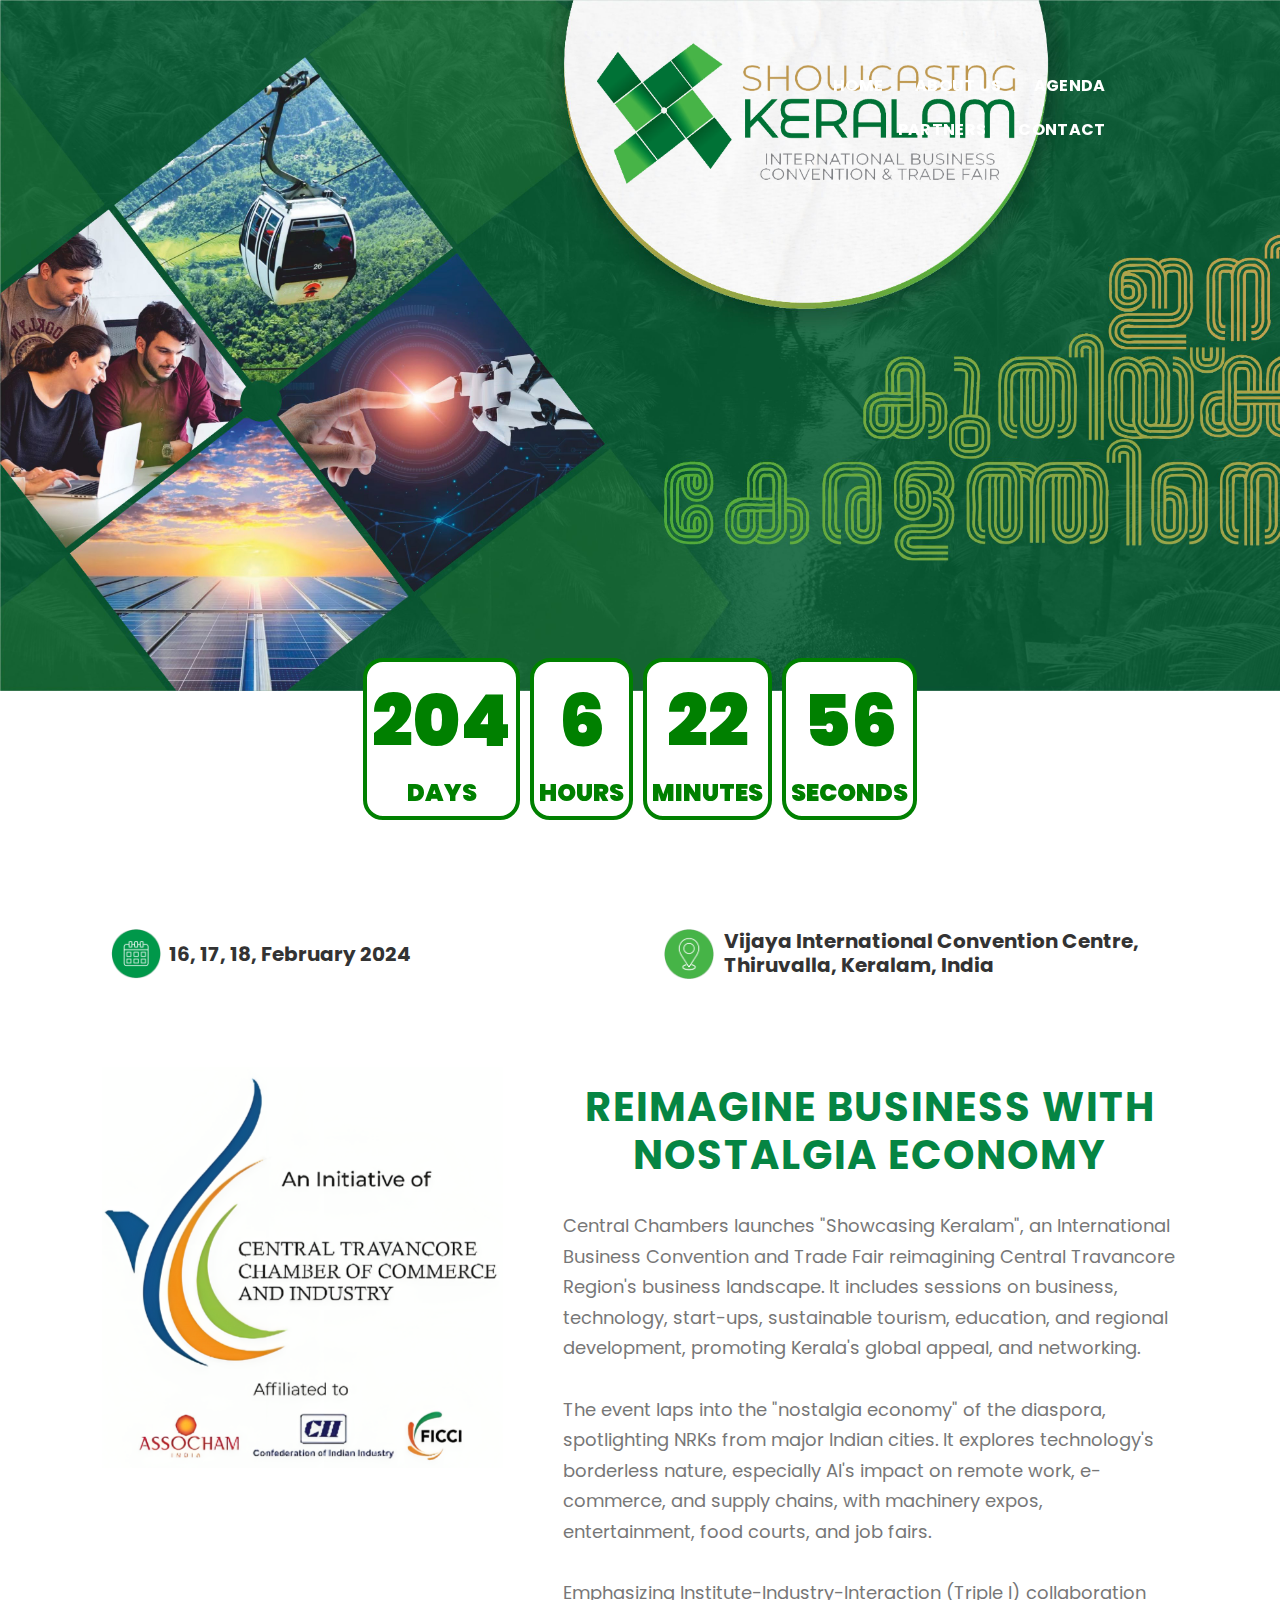
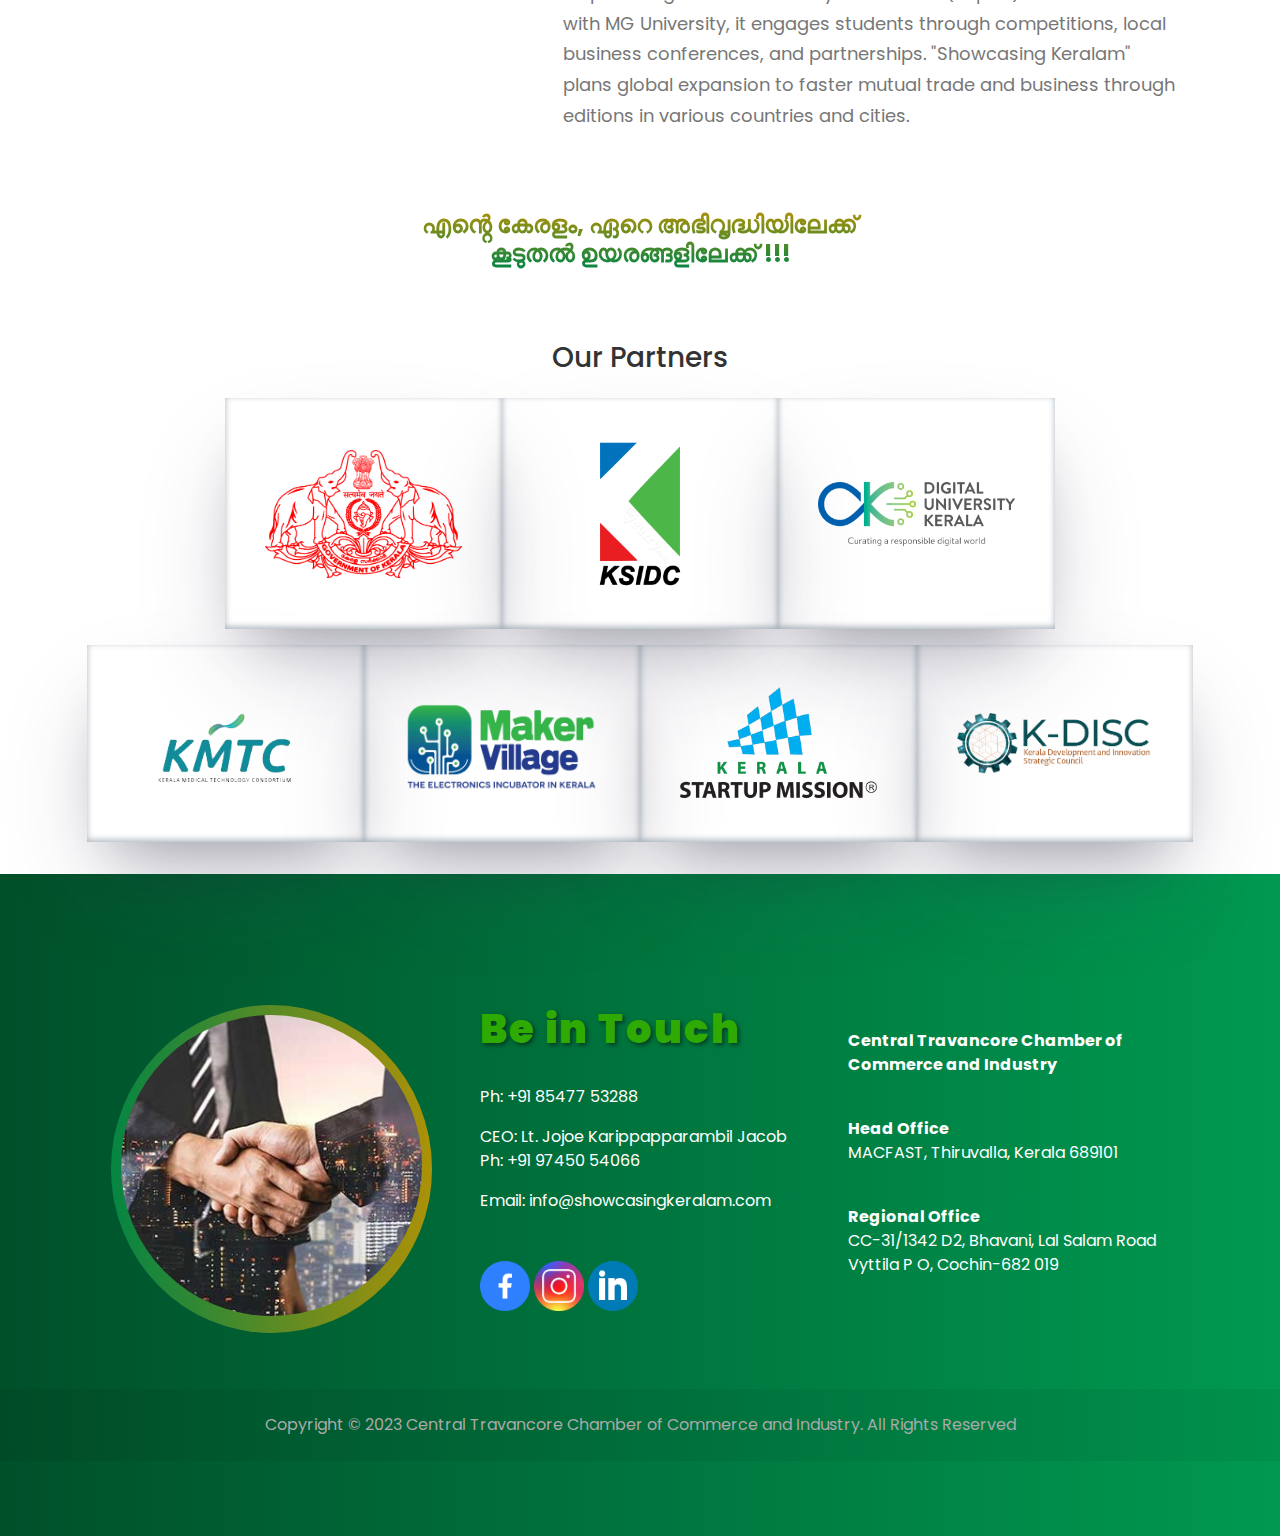
<file: index.html>
<!DOCTYPE html>
<html lang="en">
  <head>
    <title>Showcasing Keralam</title>

    <!-- Required meta tags -->
    <meta charset="utf-8" />
    <meta
      name="viewport"
      content="width=device-width, initial-scale=1, shrink-to-fit=no"
    />

    <link rel="icon" type="image/x-icon" href="images/favicon.png">

    <!-- Bootstrap CSS -->
    <link rel="stylesheet" href="css/bootstrap.min.css" />

    <!-- FontAwesome CSS -->
    <link rel="stylesheet" href="css/font-awesome.min.css" />

    <!-- Swiper CSS -->
    <link rel="stylesheet" href="css/swiper.min.css" />

    <!-- Styles -->
    <link rel="stylesheet" href="style.css" />
    <script src="js/custom.js"></script>

    <link rel="stylesheet" href="https://cdnjs.cloudflare.com/ajax/libs/font-awesome/6.4.2/css/all.min.css">

    <link href='https://fonts.googleapis.com/css?family=Poppins' rel='stylesheet'>
    <style>
      body {
        overflow-x: hidden;
      }
      .container {
        color: #333;
        margin: 0 auto;
        text-align: center;
      }

      h1 {
        font-weight: normal;
        letter-spacing: 0.125rem;
        text-transform: uppercase;
      }

      li {
        display: inline-block;
        font-size: 1.5em;
        list-style-type: none;
        padding: 1em;
        text-transform: uppercase;
      }

      li span {
        display: block;
        font-size: 4.5rem;
      }

      .emoji {
        display: none;
        padding: 1rem;
      }

      .emoji span {
        font-size: 4rem;
        padding: 0 0.5rem;
      }

      /* @media all and (max-width: 768px) {
  h1 {
    font-size: calc(1.5rem * var(--smaller));
  }
  
  li {
    font-size: calc(1.125rem * var(--smaller));
  }
  
  li span {
    font-size: calc(3.375rem * var(--smaller));
  }
} */

html * {
  font-family: 'Poppins', sans-serif;

}
    </style>

<style>
  /* Common styles for both mobile and desktop */
  .swiper-slide {
      background-size: cover;
  }

  /* Mobile Styles */
  @media (max-width: 767px) {
  .swiper-slide {
    background: url('images/banner-mob.jpg') no-repeat;
    background-size: cover;
    height: 100%; /* Set the height to 100% to maintain aspect ratio */
  }
}





  /* Desktop Styles */
  @media (min-width: 768px) {
      .swiper-slide {
          background: url('images/banner.jpg') no-repeat;
          background-size: cover;

      }
  }
/* Default styles for desktop view */
.desktop-menu {
    display: block;
}

.mobile-menu {
    display: none;
}

/* Media query for mobile view */
@media (max-width: 767px) {
    .desktop-menu {
        display: none;
    }

    .mobile-menu {
        display: block;
    }
}

  
</style>
  </head>
  
  <body>
      <header class="site-header">
       
        <div class="header-bar" style="margin-top: 50px;">
          <div class="container-fluid">
              <div class="row align-items-center">
                  <div class="col-10 col-lg-2 order-lg-2">
                      <div class="site-branding">
                          <div class="site-title">
                              <!-- <a href="#"><img src="images/" alt=""></a> -->
                          </div><!-- .site-title -->
                      </div><!-- .site-branding -->
                  </div><!-- .col -->
      
                  <div class="col-2 col-lg-7 order-3 order-lg-3">
                    <nav class="site-navigation">
                        <div class="hamburger-menu d-lg-none">
                            <span></span>
                            <span></span>
                            <span></span>
                            <span></span>
                        </div><!-- .hamburger-menu -->
                        
                        <ul class="desktop-menu">
                            <li><a href="#">Home</a></li>
                            <li><a href="#about">About us</a></li>
                            <li><a href="#">Agenda</a></li>
                        </ul>
                        <ul class="desktop-menu">
                          <li><a href="#partners">Partners</a></li>
                          <li><a href="contact.html">Contact</a></li>
                        </ul>
                
                        <ul class="mobile-menu d-lg-none">
                            <!-- Define your mobile menu links here -->
                            <li><a href="#">Home</a></li>
                            <li><a href="#">About us</a></li>
                            <li><a href="#">Agenda</a></li>
                            <li><a href="partners.html">Partners</a></li>
                            <li><a href="#">Contact</a></li>

                        </ul>
                    </nav><!-- .site-navigation -->
                </div>
                
                
      
                  <div class="col-lg-3 d-none d-lg-block order-2 order-lg-1">
                      <div class="buy-tickets">
                          <!-- <a class="btn gradient-bg" href="#">Buy Tickets</a> -->
                      </div>
                  </div>
              </div><!-- .row -->
          </div><!-- .container-fluid -->
      </div>
      
      

      
      

       <div class="swiper-container hero-slider">
        <div class="swiper-wrapper">
          <div
            class="swiper-slide"
           
          >
            <div class="hero-content">
              <div class="container">
                <div class="row">
                  <div class="col flex flex-column justify-content-center">
                    <div class="entry-header">
                      <div class="countdown flex align-items-center">
                        <div class="countdown-holder flex align-items-baseline">
                          <label></label>
                        </div>
                        <!-- .countdown-holder -->
                     

                        <div class="countdown-holder flex align-items-baseline">
                          <label></label>
                        </div>
                        <!-- .countdown-holder -->

                        <div class="countdown-holder flex align-items-baseline">
                          <label></label>
                        </div>
                        <!-- .countdown-holder -->

                        <div class="countdown-holder flex align-items-baseline">
                          <label></label>
                        </div>
                        <!-- .countdown-holder -->
                      </div>
                      <!-- .countdown -->

                      <!-- <h2 class="entry-title">1 We have the best events. <br>Get your tiket now!</h2> -->
                    </div>
                    <!--- .entry-header -->

                    <div class="entry-footer " style="margin-left: 5000px;">
                      <a class="btn gradient-bg" href="#">wefdes</a>
                    </div>
                    
                    
                 
                    <!-- .entry-footer" -->
                  </div>
                  <!-- .col -->
                </div>
                <!-- .container -->
              </div>
              <!-- .hero-content -->
            </div>
            <!-- .swiper-slide -->
          </div>
          <!-- .swiper-wrapper -->
        </div>

        <div class="container" style="margin-top: -70px; position: relative; z-index: 999;">
          <div id="countdown" style="display: flex; justify-content: center;">
            <ul style="list-style: none; display: flex; padding: 0; flex-wrap: wrap;">
              <li style="background-color: white; border: 4px solid green; color: green; padding: 5px; margin: 5px; border-radius: 20px; font-weight: 1000; flex: 1; text-align: center;">
                <span id="days"></span>days
              </li>
              <li style="background-color: white; border: 4px solid green; color: green; padding: 5px; margin: 5px; border-radius: 20px; font-weight: 1000; flex: 1; text-align: center;">
                <span id="hours"></span>Hours
              </li>
              <li style="background-color: white; border: 4px solid green; color: green; padding: 5px; margin: 5px; border-radius: 20px; font-weight: 1000; flex: 1; text-align: center;">
                <span id="minutes"></span> Minutes
              </li>
              <li style="background-color: white; border: 4px solid green; color: green; padding: 5px; margin: 5px; border-radius: 20px; font-weight: 1000; flex: 1; text-align: center;">
                <span id="seconds"></span> Seconds
              </li>
            </ul>
          </div>
        </div>
        
        
        

        <script>
          (function () {
            const second = 1000,
              minute = second * 60,
              hour = minute * 60,
              day = hour * 24;

            //I'm adding this section so I don't have to keep updating this pen every year :-)
            //remove this if you don't need it
            let today = new Date(),
              dd = String(today.getDate()).padStart(2, "0"),
              mm = String(today.getMonth() + 1).padStart(2, "0"),
              yyyy = today.getFullYear(),
              nextYear = yyyy + 1,
              dayMonth = "02/16/",
              birthday = dayMonth + yyyy;

            today = mm + "/" + dd + "/" + yyyy;
            if (today > birthday) {
              birthday = dayMonth + nextYear;
            }
            //end

            const countDown = new Date(birthday).getTime(),
              x = setInterval(function () {
                const now = new Date().getTime(),
                  distance = countDown - now;

                (document.getElementById("days").innerText = Math.floor(
                  distance / day
                )),
                  (document.getElementById("hours").innerText = Math.floor(
                    (distance % day) / hour
                  )),
                  (document.getElementById("minutes").innerText = Math.floor(
                    (distance % hour) / minute
                  )),
                  (document.getElementById("seconds").innerText = Math.floor(
                    (distance % minute) / second
                  ));

                //do something later when date is reached
                if (distance < 0) {
                  document.getElementById("headline").innerText =
                    "It's my birthday!";
                  document.getElementById("countdown").style.display = "none";
                  document.getElementById("content").style.display = "block";
                  clearInterval(x);
                }
                //seconds
              }, 0);
          })();
        </script>
      </div>
      <!-- .swiper-container -->
    </header>
    <!-- .site-header -->

    <div class="container">
      <div class="row" style="text-align: left;"> 

        <div class="col-md-6 col-sm-12 col-lg-6 p-4">
          <div style="display: flex; align-items: center; justify-content: left;">
              <span style="display: flex; flex-direction: column; align-items: center;">
                  <img src="images/icon_2.png" alt="Calendar Icon" width="50" height="50">
              </span>
              <h5 style="margin: 0; ;"><strong>&nbsp; 16, 17, 18, February 2024</strong></h5>
          </div>
      </div>
      

        <div class="col-md-6 col-sm-12 col-lg-6 p-4">
          <div  style="display: flex; align-items: flex-start;">
            <span style="display: flex; flex-direction: column; align-items: center;">
                <img src="images/icon_1.png" alt="Calendar Icon" width="50" height="50">
            </span>
            <h5 style="margin: 0; padding-left: 10px;"><strong>Vijaya International Convention Centre, <br>Thiruvalla, Keralam, India</strong></h5>
          </div>
        </div>
        

      </div>

    </div>

    <style>
      /* Add the Poppins font style to the footer elements */
      .homepage-info-section {
          font-family: 'Poppins', sans-serif;
      }
      .homepage-info-section h3,
      .homepage-info-section p,
      .homepage-info-section strong {
          font-family: 'Poppins', sans-serif;
      }

      /* Adjust the styles for the heading */
      .container {
          padding: 2rem; /* Add some padding for spacing */
      }
      h2 {
          font-size: 1.5rem; /* Adjust font size for mobile view */
      }
  </style>

    <div class="homepage-info-section" id="about">
      <div class="container">
        <div class="row">
          <div class="col-12 col-md-4 col-lg-5">
            <figure>
              <img src="images/side.png" alt="logo" />
            </figure>
          </div>

          <div class="col-12 col-md-8 col-lg-7 mt-3">
            <header class="entry-header">
              <h1  style="color: #058543;" class="head">
                <strong>Reimagine Business with Nostalgia Economy</strong>
              </h1>

            </header>
            <style>
             @media (max-width: 767px) {
               .head {
                 font-size: medium;
               }
             }
             .entry-content{
              text-align: left;
             }

             @media (max-width: 767px){
              .entry-content{
                text-align: center;
              }
             }

             
            </style>

            <div class="entry-content">
              <p>
                Central Chambers launches "Showcasing Keralam", an International Business Convention and Trade Fair reimagining Central Travancore Region's business landscape. It includes sessions on business, technology, start-ups, sustainable tourism, education, and regional development, promoting Kerala's global appeal, and networking.<br><br>

                The event laps into the "nostalgia economy" of the diaspora, spotlighting NRKs from major Indian cities. It explores technology's borderless nature, especially AI's impact on remote work, e-commerce, and supply chains, with machinery expos, entertainment, food courts, and job fairs.                <br><br>

                Emphasizing Institute-Industry-Interaction (Triple I) collaboration with MG University, it engages students through competitions, local business conferences, and partnerships. "Showcasing Keralam" plans global expansion to faster mutual trade and business through editions in various countries and cities.
              </p>
            </div>

            <!-- <footer class="entry-footer">
              <a href="#" class="btn gradient-bg">Read More</a>
              <a href="#" class="btn dark">Register Now</a>
            </footer> -->
          </div>
        </div>
      </div>
    </div>

    <style>
      /* Add the Poppins font style to the footer elements */
      .site-footer {
          font-family: 'Poppins', sans-serif;
          background: #00572e;
      }
      .site-footer h1,
      .site-footer p,
      .site-footer strong {
          font-family: 'Poppins', sans-serif;
      }

      /* Adjust the styles for the heading */
      .container {
          padding: 2rem; /* Add some padding for spacing */
      }
      h2 {
          font-size: 1.5rem; /* Adjust font size for mobile view */
      }
  </style>
  <div class="container  text-center">
      <h2 class=" " style="
        background: -webkit-linear-gradient(#ac9108, #058543);
        -webkit-background-clip: text;
        -webkit-text-fill-color: transparent;">
          <strong>എൻ്റെ കേരളം, ഏറെ അഭിവൃദ്ധിയിലേക്ക് <br>കൂടുതൽ ഉയരങ്ങളിലേക്ക് !!!  </strong>
      </h2>
  </div>

  <style>
    @media (max-width: 767px) {
        .fixed-height {
            height: 200px; /* Set your desired fixed height for mobile here */
        }
    }
</style>

<div class="container partner-image" id="partners">
  <h3>Our Partners</h3>
    <div class="row justify-content-center">
        <div class="col-sm-6 col-lg-3 mt-3 prtner-card d-flex align-items-center justify-content-center fixed-height">
            <img class="prtner-img" src="images/kerala-govt.png" alt="">
        </div>
        <div class="col-sm-6 col-lg-3 mt-3 prtner-card d-flex align-items-center justify-content-center p-4 fixed-height">
            <img class="prtner-img" src="images/ksidc-logo.png" alt="">
        </div>
        <div class="col-sm-6 col-lg-3 mt-3 prtner-card d-flex align-items-center justify-content-center fixed-height">
            <img class="prtner-img" src="images/digital-university.png" alt="">
        </div>
    </div>
    <div class="row ">
        <div class="col-sm-6 col-lg-3 mt-3 prtner-card d-flex align-items-center justify-content-center fixed-height">
            <img class="prtner-img" src="images/kmtc.png" alt="">
        </div>
        <div class="col-sm-6 col-lg-3 mt-3 prtner-card d-flex align-items-center justify-content-center fixed-height">
            <img class="prtner-img" src="images/maker-village.png" alt="">
        </div>
        <div class="col-sm-6 col-lg-3 mt-3 prtner-card d-flex align-items-center justify-content-center fixed-height">
            <img class="prtner-img" src="images/kerala-startup-mission.png" alt="">
        </div>
        <div class="col-sm-6 col-lg-3 mt-3 prtner-card d-flex align-items-center justify-content-center fixed-height">
            <img class="prtner-img" src="images/k-disc.png" alt="">
        </div>
    </div>
</div>



    <footer class="site-footer" style="background: linear-gradient(90deg, rgba(0,80,42,1) 0%, rgba(0,153,81,1) 100%);">
      <div class="container">
        <div class="row">
          <div class="col-md-4 col-sm-12 col-lg-4 p-4" style="text-align: center;">
            <div style="display: inline-block; background: linear-gradient(to right, #058543, #ac9108); border-radius: 50%; padding: 10px;">
                <img src="images/footer.jpg" alt="" style="max-width: 100%; height: auto; border-radius: 50%;">
            </div>
        </div>
        

          <div class="col-md-4 col-sm-12 col-lg-4 p-4 text-white text-left" >
            <h1 style="color: rgb(47, 170, 2); text-transform: none; font-weight: bold; text-shadow: 2px 2px 4px rgba(0,0,0,0.5);"><strong>Be in Touch</strong></h1><br>
            <p>Ph: +91 85477 53288</p>
            <p>CEO: Lt. Jojoe Karippapparambil Jacob <br> Ph: +91 97450 54066</p>
            <p> </p>
            <p>Email: info@showcasingkeralam.com</p>

            <div class="mt-5">
              <img src="images/facebook.png" alt="" width="50" height="50">
              <img src="images/instagram.png" alt="" width="50" height="50">
              <img src="images/linkedin.png" alt="" width="50" height="50">
            </div>
          </div>

          <div class="col-md-4 col-sm-12 col-lg-4 p-4 text-white" style="text-align: left;">
            <br>
            <p><strong>Central Travancore Chamber of Commerce and Industry</strong></p><br>

            <p><strong>Head Office </strong><br>MACFAST, Thiruvalla, Kerala 689101</p><br>

            <p><strong>Regional Office </strong><br>CC-31/1342 D2, Bhavani, Lal Salam Road <br>Vyttila P O, Cochin-682 019</p>

          </div>
        </div>
      </div>
      <div class="text-center p-4 " style="background-color: rgba(0, 0, 0, 0.05); color: rgb(170, 170, 170);">
       Copyright © 2023 Central Travancore Chamber of Commerce and Industry. All Rights Reserved
        <!-- <a class="text-reset fw-bold" href=""></a> -->
      </div>
    </footer>

    

    <script type="text/javascript" src="js/jquery.js"></script>
    <script type="text/javascript" src="js/masonry.pkgd.min.js"></script>
    <script type="text/javascript" src="js/jquery.collapsible.min.js"></script>
    <script type="text/javascript" src="js/swiper.min.js"></script>
    <script type="text/javascript" src="js/jquery.countdown.min.js"></script>
    <script type="text/javascript" src="js/circle-progress.min.js"></script>
    <script type="text/javascript" src="js/jquery.countTo.min.js"></script>
    <script type="text/javascript" src="js/custom.js"></script>
  </body>
</html>
</file>
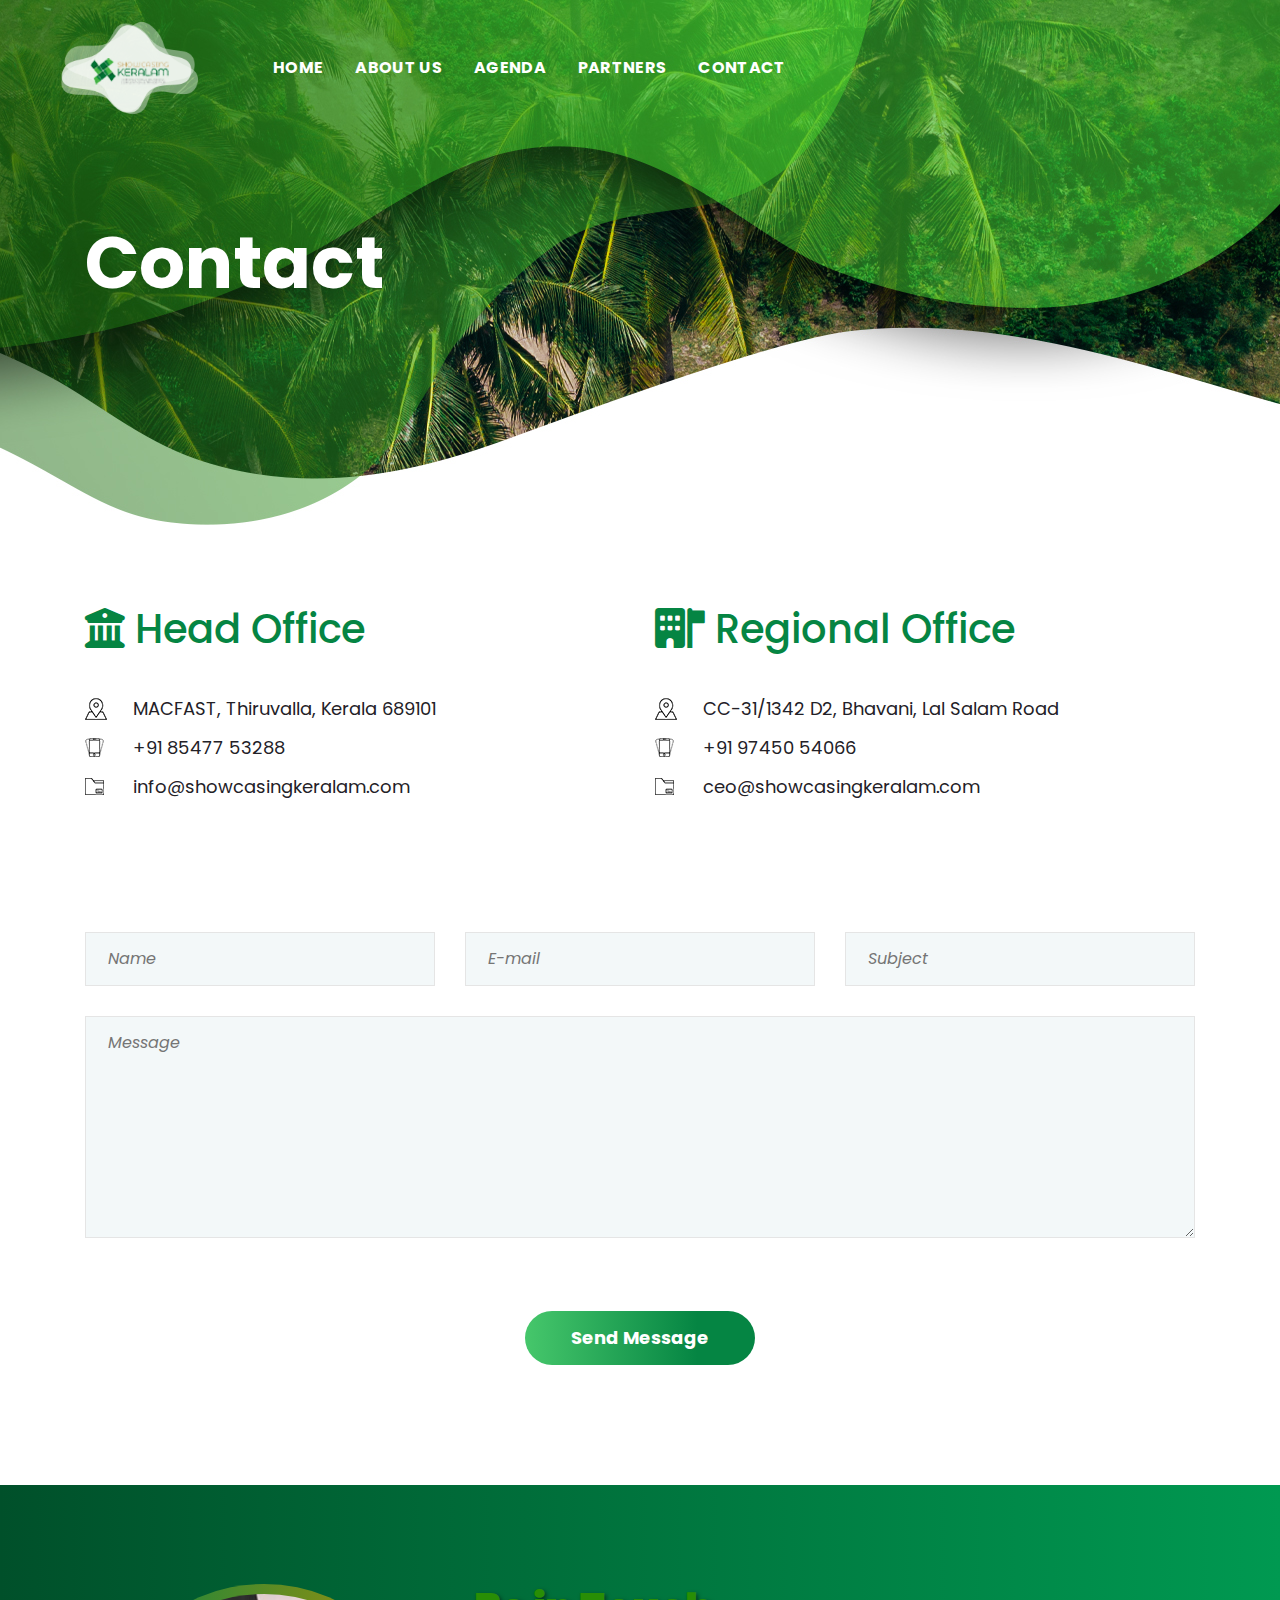
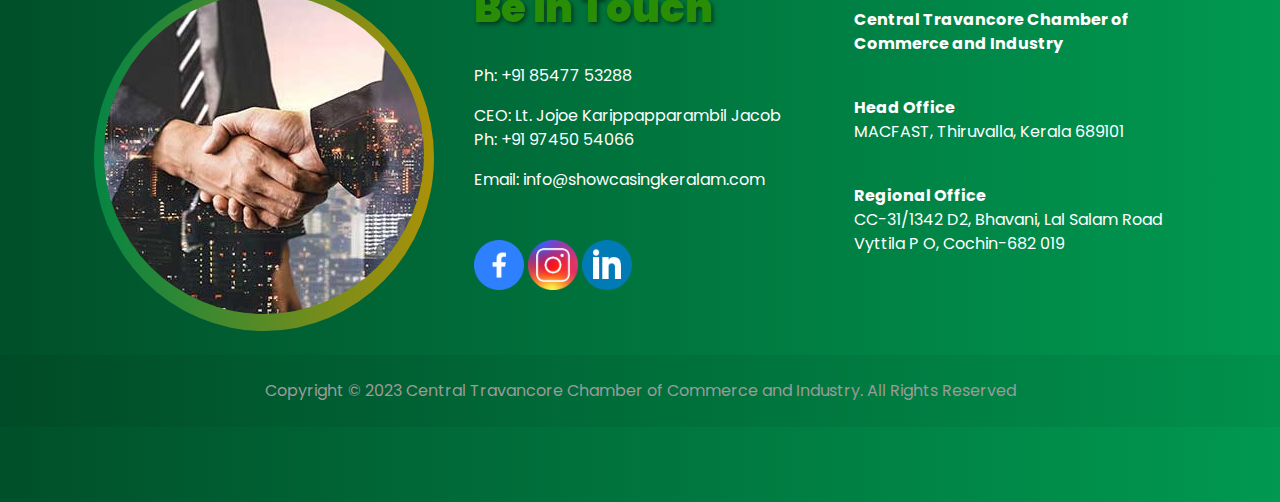
<file: contact.html>
<!DOCTYPE html>
<html lang="en">
<head>
    <title>Showcasing Keralam</title>

    <!-- Required meta tags -->
    <meta charset="utf-8">
    <meta name="viewport" content="width=device-width, initial-scale=1, shrink-to-fit=no">

    <link rel="icon" type="image/x-icon" href="images/favicon.png">


    <!-- Bootstrap CSS -->
    <link rel="stylesheet" href="css/bootstrap.min.css">

    <!-- FontAwesome CSS -->
    <link rel="stylesheet" href="css/font-awesome.min.css">

    <!-- Swiper CSS -->
    <link rel="stylesheet" href="css/swiper.min.css">

    <!-- Styles -->
    <link rel="stylesheet" href="style.css">

    <link href='https://fonts.googleapis.com/css?family=Poppins' rel='stylesheet'>

    <link rel="stylesheet" href="https://cdnjs.cloudflare.com/ajax/libs/font-awesome/6.4.2/css/all.min.css">

    <style>
        /* Add the Poppins font style to the footer elements */
        html * {
            font-family: 'Poppins', sans-serif;
        }
        
    </style>
    
</head>
<body class="contact-page">
<header class="site-header">
    <div class="header-bar">
        <div class="container-fluid">
            <div class="row align-items-center">
                <div class="col-10 col-lg-2 order-lg-1">
                    <div class="site-branding">
                        <div class="site-title">
                            <a href="index.html"><img src="images/logo.png" alt="logo"></a>
                        </div><!-- .site-title -->
                    </div><!-- .site-branding -->
                </div><!-- .col -->

                <div class="col-2 col-lg-7 order-3 order-lg-2">
                    <nav class="site-navigation">
                        <div class="hamburger-menu d-lg-none">
                            <span></span>
                            <span></span>
                            <span></span>
                            <span></span>
                        </div><!-- .hamburger-menu -->

                        <ul>
                            <li><a href="index.html">Home</a></li>
                            <li><a href="index.html#about">About us</a></li>
                            <li><a href="agenda.html">Agenda</a></li>
                            <li><a href="partners.html">Partners</a></li>
                            <li><a href="contact.html">Contact</a></li>

                        </ul>
                    </nav><!-- .site-navigation -->
                </div><!-- .col -->

                <div class="col-lg-3 d-none d-lg-block order-2 order-lg-3">
                    <div class="buy-tickets">
                        <!-- <a class="btn gradient-bg" href="#">Buy Tickets</a> -->
                    </div><!-- .buy-tickets -->
                </div><!-- .col -->
            </div><!-- .row -->
        </div><!-- .container-fluid -->
    </div><!-- .header-bar -->

    <div class="page-header contact-page-header">
        <div class="container">
            <div class="row">
                <div class="col-12">
                    <header class="entry-header">
                        <h1 class="entry-title">Contact</h1>
                    </header>
                </div>
            </div>
        </div>
    </div>
</header><!-- .site-header -->

<div class="container">
    <div class="row">
        <div class="col-12 col-md-6 col-lg-6">
            <div class="contact-location-details">
                <h1 class="" style="color: #058543;"><i class="fa-solid fa-building-columns"></i> Head Office</h1>

             

                <footer class="entry-footer">
                    <ul>
                        <li class="contact-address">MACFAST, Thiruvalla, Kerala 689101</li>
                        <li class="contact-number"><a href="tel:+918547753288">+91 85477 53288</a></li>
                        <li class="contact-email"><a href="mailto:info@showcasingkeralam.com">info@showcasingkeralam.com</a></li>
                    </ul>
                </footer>
            </div>
        </div>

        <div class="col-12 col-md-6 col-lg-6">
            <div class="contact-location-details">
                <h1 class="" style="color: #058543;"><i class="fa-solid fa-building-flag"></i> Regional Office</h1>

                

                <footer class="entry-footer">
                    <ul >
                        <li class="contact-address" >CC-31/1342 D2, Bhavani, Lal Salam Road</li>
                        <li class="contact-number"><a href="tel:+919745054066">+91 97450 54066</a></li>
                        <li class="contact-email"><a href="mailto:ceo@showcasingkeralam.com">ceo@showcasingkeralam.com</a></li>
                    </ul>
                </footer>
            </div>
        </div>

        
    </div>
</div>

<!-- <div class="contact-page-map">
    <iframe id="gmap_canvas" src="https://maps.google.com/maps?q=university of san francisco&t=&z=15&ie=UTF8&iwloc=&output=embed" frameborder="0" scrolling="no" marginheight="0" marginwidth="0"></iframe>
</div> -->

<div class="container">
    <div class="row">
        <div class="col-12">
            <div class="contact-form">
                <form class="row">
                    <div class="col-12 col-md-4"><input type="text" placeholder="Name"></div>
                    <div class="col-12 col-md-4"><input type="email" placeholder="E-mail"></div>
                    <div class="col-12 col-md-4"><input type="text" placeholder="Subject"></div>
                    <div class="col-12"><textarea placeholder="Message" rows="8"></textarea></div>
                    <div class="col-12 flex justify-content-center"><input class="btn gradient-bg" type="submit" value="Send Message"></div>
                </form>
            </div>
        </div>
    </div>
</div>




<footer class="site-footer" style="background: linear-gradient(90deg, rgba(0,80,42,1) 0%, rgba(0,153,81,1) 100%);">
    <div class="container">
      <div class="row">
        <div class="col-md-4 col-sm-12 col-lg-4 p-4 " >
          <div style="display: inline-block; background: linear-gradient(to right, #058543, #ac9108);  border-radius: 50%;">
              <img src="images/footer.jpg" alt="" style="border: 10px solid transparent; border-radius: 50%;">
          </div>
        </div>

        <div class="col-md-4 col-sm-12 col-lg-4 p-4 text-white text-left" >
          <h1 style="color: rgb(41, 142, 5); text-transform: none; font-weight: bold; text-shadow: 2px 2px 4px rgba(0,0,0,0.5);"><strong>Be in Touch</strong></h1><br>
          <p>Ph: +91 85477 53288</p>
          <p>CEO: Lt. Jojoe Karippapparambil Jacob <br> Ph: +91 97450 54066</p>
          <p> </p>
          <p>Email: info@showcasingkeralam.com</p>

          <div class="mt-5">
            <img src="images/facebook.png" alt="" width="50" height="50">
            <img src="images/instagram.png" alt="" width="50" height="50">
            <img src="images/linkedin.png" alt="" width="50" height="50">
          </div>
        </div>

        <div class="col-md-4 col-sm-12 col-lg-4 p-4 text-white" style="text-align: left;">
          <br>
          <p><strong>Central Travancore Chamber of Commerce and Industry</strong></p><br>

          <p><strong>Head Office </strong><br>MACFAST, Thiruvalla, Kerala 689101</p><br>

          <p><strong>Regional Office </strong><br>CC-31/1342 D2, Bhavani, Lal Salam Road <br>Vyttila P O, Cochin-682 019</p>

        </div>
      </div>
    </div>
    <div class="text-center p-4 " style="background-color: rgba(0, 0, 0, 0.05); color: rgb(155, 155, 155);">
     Copyright © 2023 Central Travancore Chamber of Commerce and Industry. All Rights Reserved
      <!-- <a class="text-reset fw-bold" href=""></a> -->
    </div>
  </footer>





<script type='text/javascript' src='js/jquery.js'></script>
<script type='text/javascript' src='js/masonry.pkgd.min.js'></script>
<script type='text/javascript' src='js/jquery.collapsible.min.js'></script>
<script type='text/javascript' src='js/swiper.min.js'></script>
<script type='text/javascript' src='js/jquery.countdown.min.js'></script>
<script type='text/javascript' src='js/circle-progress.min.js'></script>
<script type='text/javascript' src='js/jquery.countTo.min.js'></script>
<script type='text/javascript' src='js/custom.js'></script>

</body>
</html>
</file>
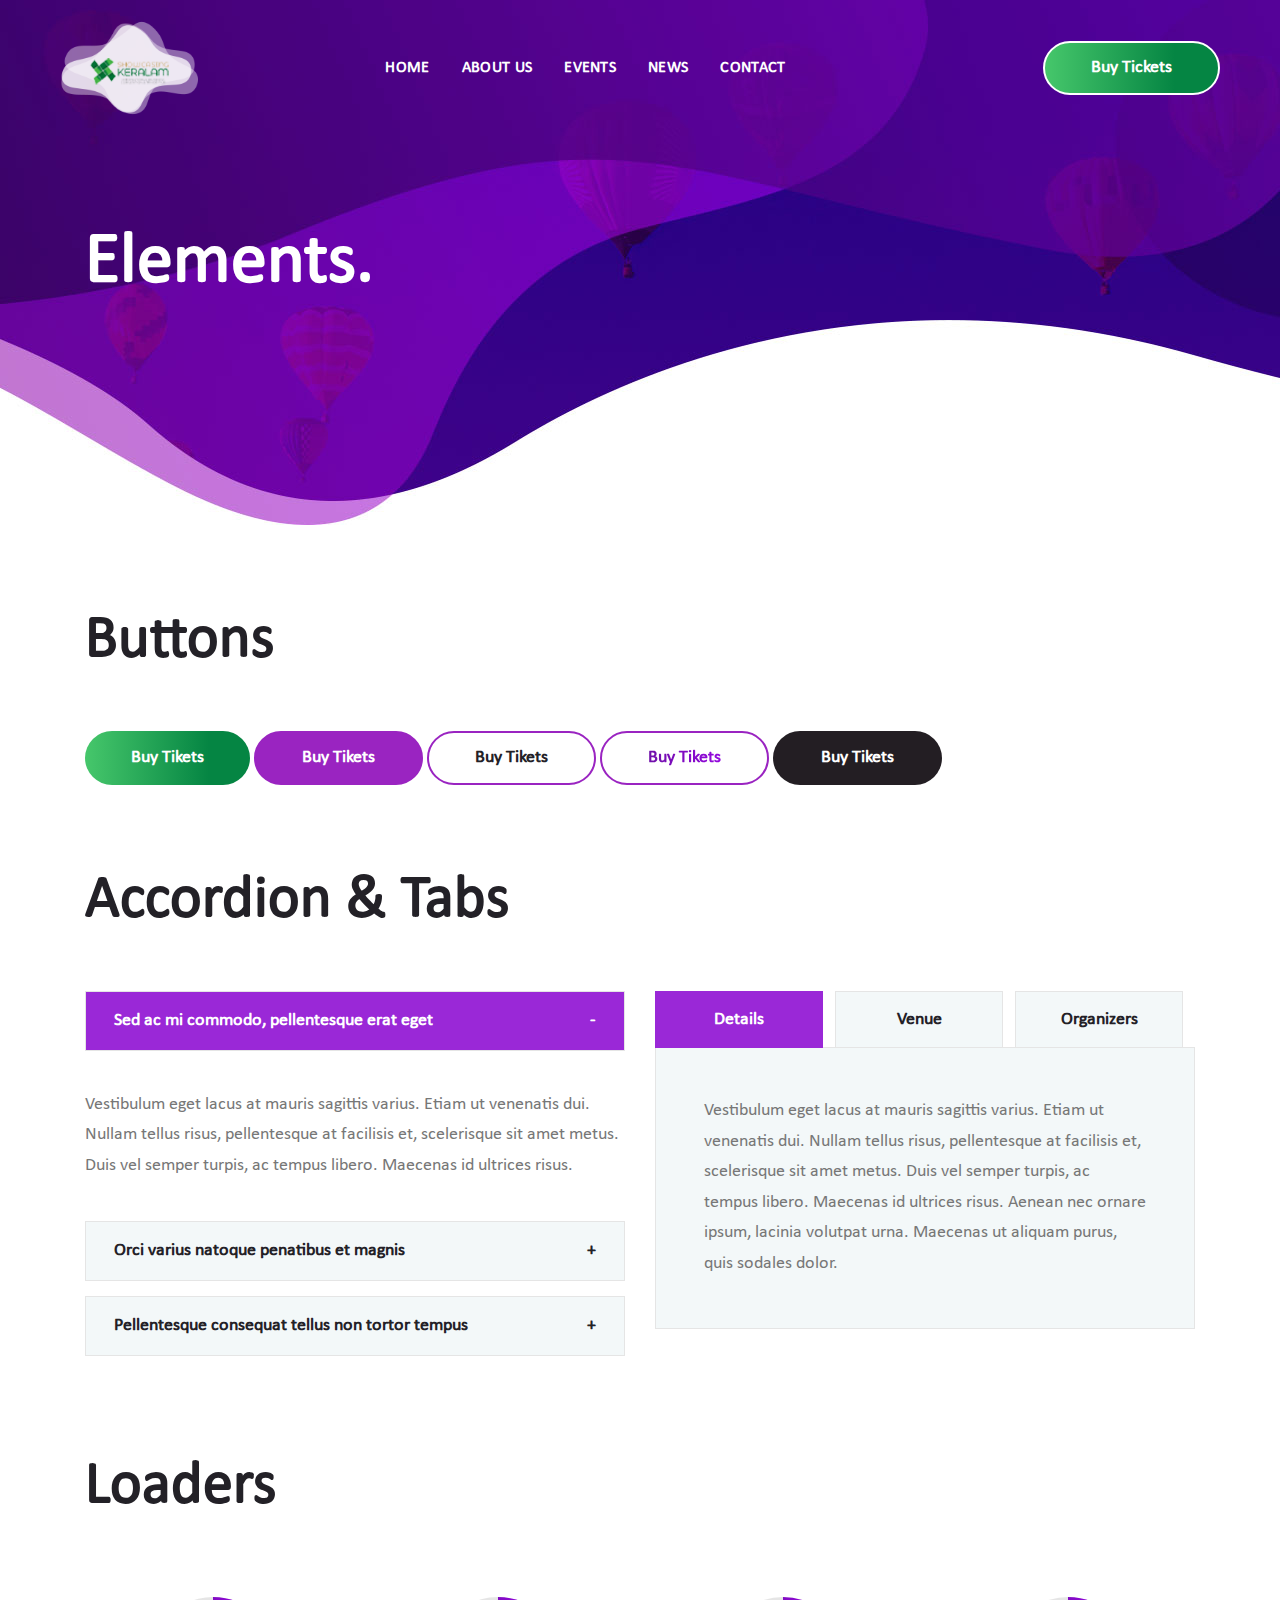
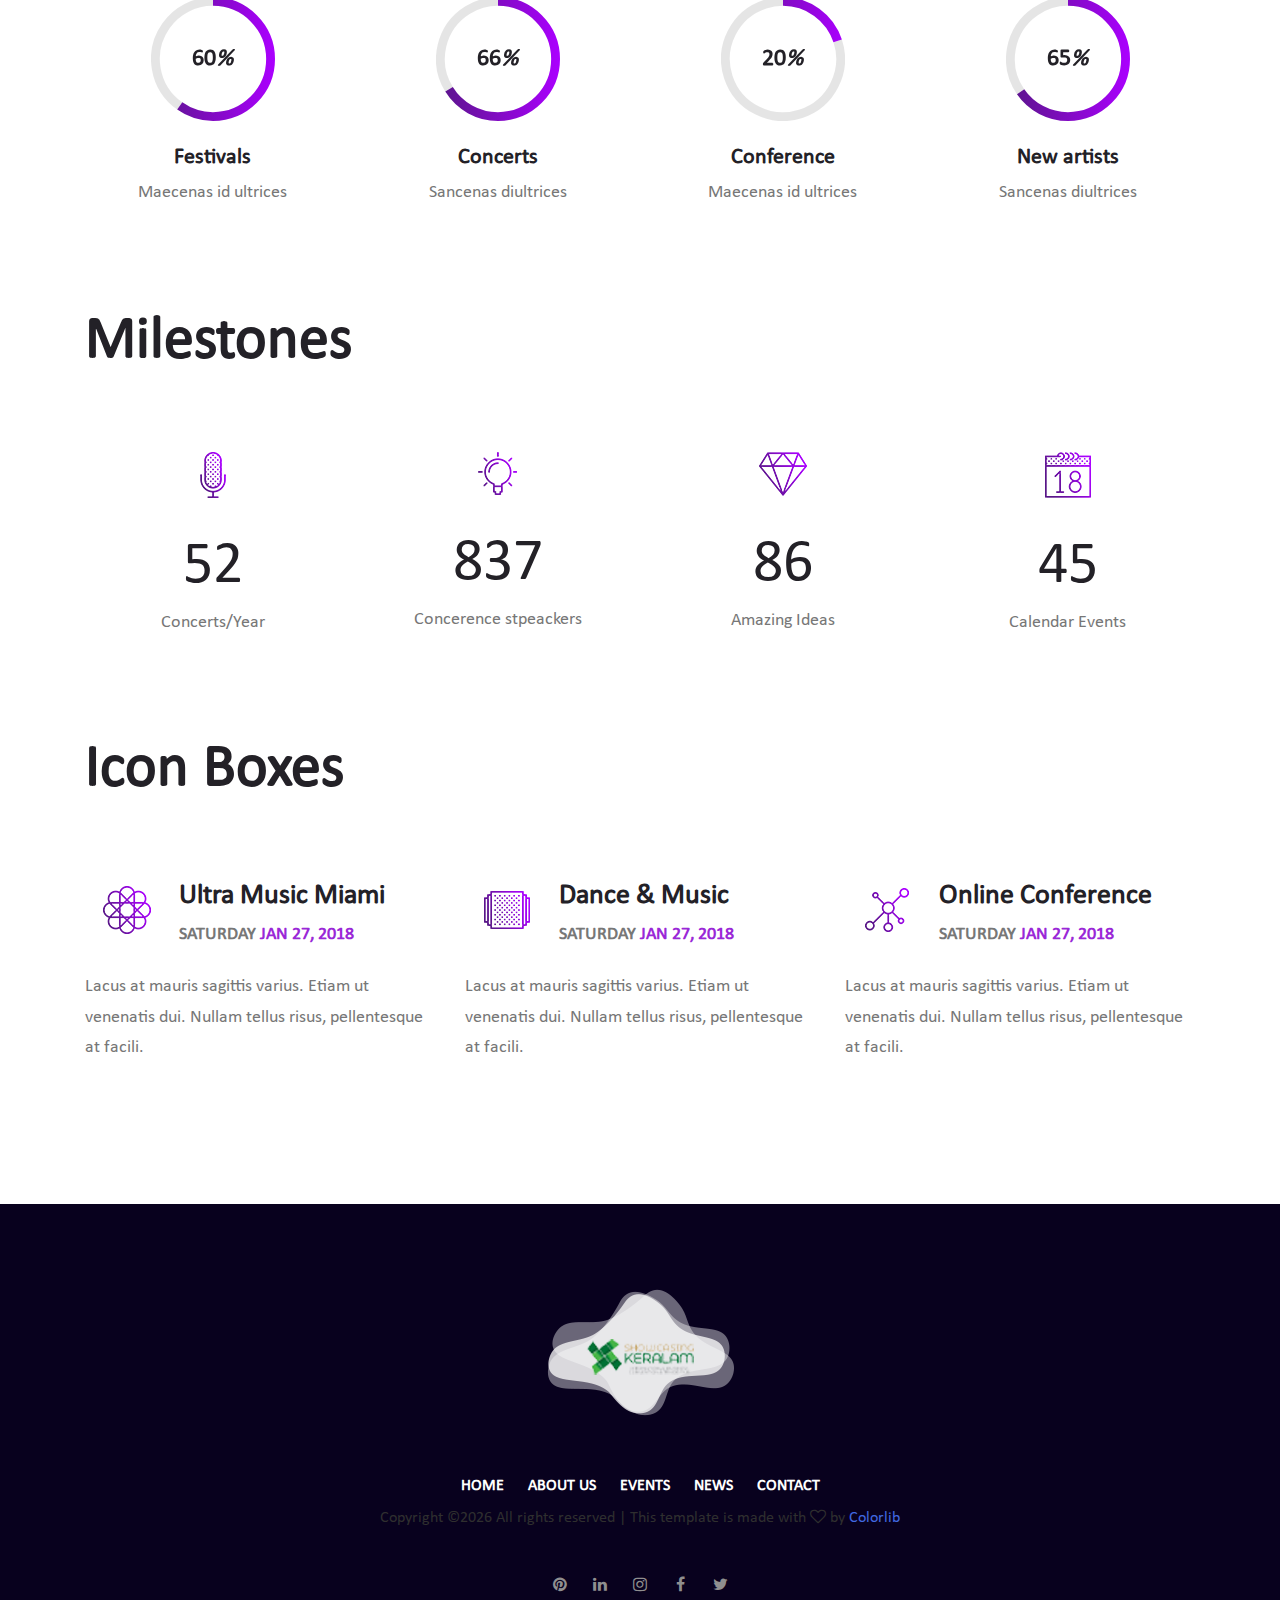
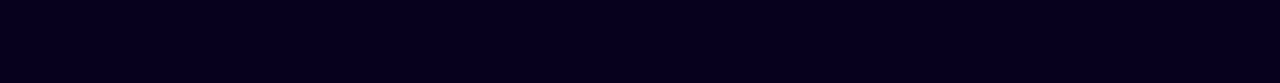
<file: elements.html>
<!DOCTYPE html>
<html lang="en">
<head>
    <title>Hello World</title>

    <!-- Required meta tags -->
    <meta charset="utf-8">
    <meta name="viewport" content="width=device-width, initial-scale=1, shrink-to-fit=no">

    <!-- Bootstrap CSS -->
    <link rel="stylesheet" href="css/bootstrap.min.css">

    <!-- FontAwesome CSS -->
    <link rel="stylesheet" href="css/font-awesome.min.css">

    <!-- Swiper CSS -->
    <link rel="stylesheet" href="css/swiper.min.css">

    <!-- Styles -->
    <link rel="stylesheet" href="style.css">
</head>
<body class="elements-page">

<header class="site-header">
    <div class="header-bar">
        <div class="container-fluid">
            <div class="row align-items-center">
                <div class="col-10 col-lg-2 order-lg-1">
                    <div class="site-branding">
                        <div class="site-title">
                            <a href="#"><img src="images/logo.png" alt="logo"></a>
                        </div><!-- .site-title -->
                    </div><!-- .site-branding -->
                </div><!-- .col -->

                <div class="col-2 col-lg-7 order-3 order-lg-2">
                    <nav class="site-navigation">
                        <div class="hamburger-menu d-lg-none">
                            <span></span>
                            <span></span>
                            <span></span>
                            <span></span>
                        </div><!-- .hamburger-menu -->

                        <ul>
                            <li><a href="#">Home</a></li>
                            <li><a href="#">About us</a></li>
                            <li><a href="#">Events</a></li>
                            <li><a href="#">News</a></li>
                            <li><a href="#">Contact</a></li>
                        </ul>
                    </nav><!-- .site-navigation -->
                </div><!-- .col -->

                <div class="col-lg-3 d-none d-lg-block order-2 order-lg-3">
                    <div class="buy-tickets">
                        <a class="btn gradient-bg" href="#">Buy Tickets</a>
                    </div><!-- .buy-tickets -->
                </div><!-- .col -->
            </div><!-- .row -->
        </div><!-- .container-fluid -->
    </div><!-- .header-bar -->

    <div class="page-header elements-page-header">
        <div class="container">
            <div class="row">
                <div class="col-12">
                    <header class="entry-header">
                        <h1 class="entry-title">Elements.</h1>
                    </header>
                </div>
            </div>
        </div>
    </div>
</header><!-- .site-header -->

<div class="container">
    <div class="row elements-wrap">
        <div class="col-12">
            <header class="entry-header elements-heading">
                <h2 class="entry-title">Buttons</h2>
            </header>

            <div class="entry-content elements-container">
                <a href="#" class="btn gradient-bg">Buy Tikets</a>
                <a href="#" class="btn dark-purple">Buy Tikets</a>
                <a href="#" class="btn">Buy Tikets</a>
                <a href="#" class="btn gradient">Buy Tikets</a>
                <a href="#" class="btn dark">Buy Tikets</a>
            </div>
        </div>
    </div>

    <div class="row elements-wrap">
        <div class="col-12">
            <header class="entry-header elements-heading">
                <h2 class="entry-title">Accordion & Tabs</h2>
            </header>

            <div class="entry-content elements-container">
                <div class="row">
                    <div class="col-12 col-md-6">
                        <div class="accordion-wrap type-accordion">
                            <h3 class="entry-title flex justify-content-between align-items-center active">Sed ac mi commodo, pellentesque erat eget<span class="arrow-r"></span></h3>

                            <div class="entry-content">
                                <p>Vestibulum eget lacus at mauris sagittis varius. Etiam ut venenatis dui. Nullam tellus risus, pellentesque at facilisis et, scelerisque sit amet metus. Duis vel semper turpis, ac tempus libero. Maecenas id ultrices risus.</p>
                            </div>

                            <h3 class="entry-title flex justify-content-between align-items-center">Orci varius natoque penatibus et magnis<span class="arrow-r"></span></h3>

                            <div class="entry-content">
                                <p>Vestibulum eget lacus at mauris sagittis varius. Etiam ut venenatis dui. Nullam tellus risus, pellentesque at facilisis et, scelerisque sit amet metus. Duis vel semper turpis, ac tempus libero. Maecenas id ultrices risus.</p>
                            </div>

                            <h3 class="entry-title flex justify-content-between align-items-center">Pellentesque consequat tellus non tortor tempus<span class="arrow-r"></span></h3>

                            <div class="entry-content">
                                <p>Vestibulum eget lacus at mauris sagittis varius. Etiam ut venenatis dui. Nullam tellus risus, pellentesque at facilisis et, scelerisque sit amet metus. Duis vel semper turpis, ac tempus libero. Maecenas id ultrices risus.</p>
                            </div>
                        </div>
                    </div>

                    <div class="col-12 col-md-6">
                        <div class="tabs">
                            <ul class="tabs-nav flex">
                                <li class="tab-nav flex justify-content-center align-items-center" data-target="#tab_details">Details</li>
                                <li class="tab-nav flex justify-content-center align-items-center" data-target="#tab_venue">Venue</li>
                                <li class="tab-nav flex justify-content-center align-items-center" data-target="#tab_organizers">Organizers</li>
                            </ul>

                            <div class="tabs-container">
                                <div id="tab_details" class="tab-content">
                                    <p>Vestibulum eget lacus at mauris sagittis varius. Etiam ut venenatis dui. Nullam tellus risus, pellentesque at facilisis et, scelerisque sit amet metus. Duis vel semper turpis, ac tempus libero. Maecenas id ultrices risus. Aenean nec ornare ipsum, lacinia volutpat urna. Maecenas ut aliquam purus, quis sodales dolor.</p>
                                </div>

                                <div id="tab_venue" class="tab-content">
                                    <p>Nullam dictum felis eu pede mollis pretium. Integer tincidunt. Cras dapibus. Vivamus elementum semper nisi. Aenean vulputate eleifend tellus. Aenean leo ligula, porttitor eu, consequat vitae, eleifend ac, enim. Aliquam lorem ante, dapibus in, viverra quis, feugiat a, tellus. Phasellus viverra nulla ut metus varius laoreet. Quisque rutrum. Aenean imperdiet. Etiam ultricies nisi vel augue. Curabitur ullamcorper ultricies nisi. Nam eget dui.</p>
                                </div>

                                <div id="tab_organizers" class="tab-content">
                                    <p>Etiam rhoncus. Maecenas tempus, tellus eget condimentum rhoncus, sem quam semper libero, sit amet adipiscing sem neque sed ipsum. Nam quam nunc, blandit vel, luctus pulvinar, hendrerit id, lorem. Maecenas nec odio et ante tincidunt tempus. Donec vitae sapien ut libero venenatis faucibus. Nullam quis ante. Etiam sit amet orci eget eros faucibus tincidunt. Duis leo. Sed fringilla mauris sit amet nibh. Donec sodales sagittis magna.</p>
                                </div>
                            </div>
                        </div>
                    </div>
                </div>
            </div>
        </div>
    </div>

    <div class="row elements-wrap">
        <div class="col-12">
            <header class="entry-header elements-heading">
                <h2 class="entry-title">Loaders</h2>
            </header>

            <div class="entry-content elements-container">
                <div class="row">
                    <div class="col-12 col-sm-6 col-md-4 col-lg-3">
                        <div class="circular-progress-bar">
                            <div class="circle" id="festivals">
                                <strong></strong>
                            </div>

                            <h3 class="entry-title">Festivals</h3>
                            <p>Maecenas id ultrices</p>
                        </div>
                    </div>

                    <div class="col-12 col-sm-6 col-md-4 col-lg-3">
                        <div class="circular-progress-bar">
                            <div class="circle" id="concerts">
                                <strong></strong>
                            </div>

                            <h3 class="entry-title">Concerts</h3>
                            <p>Sancenas diultrices</p>
                        </div>
                    </div>

                    <div class="col-12 col-sm-6 col-md-4 col-lg-3">
                        <div class="circular-progress-bar">
                            <div class="circle" id="conference">
                                <strong></strong>
                            </div>

                            <h3 class="entry-title">Conference</h3>
                            <p>Maecenas id ultrices</p>
                        </div>
                    </div>

                    <div class="col-12 col-sm-6 col-md-4 col-lg-3">
                        <div class="circular-progress-bar">
                            <div class="circle" id="new_artists">
                                <strong></strong>
                            </div>

                            <h3 class="entry-title">New artists</h3>
                            <p>Sancenas diultrices</p>
                        </div>
                    </div>
                </div>
            </div>
        </div>
    </div>

    <div class="row elements-wrap">
        <div class="col-12">
            <header class="entry-header elements-heading">
                <h2 class="entry-title">Milestones</h2>
            </header>

            <div class="entry-content elements-container">
                <div class="row">
                    <div class="col-12 col-sm-6 col-md-4 col-lg-3">
                        <div class="counter-box">
                            <div class="flex justify-content-center align-items-center">
                                <img src="images/mic-icon.png" alt="">
                            </div>

                            <div class="entry-content">
                                <div class="start-counter" data-to="149" data-speed="2000">5555</div>

                                <h3 class="entry-title">Concerts/Year</h3>
                            </div>
                        </div>
                    </div>

                    <div class="col-12 col-sm-6 col-md-4 col-lg-3">
                        <div class="counter-box">
                            <div class="flex justify-content-center align-items-center">
                                <img src="images/bulb-icon.png" alt="">
                            </div>

                            <div class="entry-content">
                                <div class="start-counter" data-to="2391" data-speed="2000">5555</div>

                                <h3 class="entry-title">Concerence stpeackers</h3>
                            </div>
                        </div>
                    </div>

                    <div class="col-12 col-sm-6 col-md-4 col-lg-3">
                        <div class="counter-box">
                            <div class="flex justify-content-center align-items-center">
                                <img src="images/diomond-icon.png" alt="">
                            </div>

                            <div class="entry-content">
                                <div class="start-counter" data-to="245" data-speed="2000">5555</div>

                                <h3 class="entry-title">Amazing Ideas</h3>
                            </div>
                        </div>
                    </div>

                    <div class="col-12 col-sm-6 col-md-4 col-lg-3">
                        <div class="counter-box">
                            <div class="flex justify-content-center align-items-center">
                                <img src="images/calendar-icon.png" alt="">
                            </div>

                            <div class="entry-content">
                                <div class="start-counter" data-to="128" data-speed="2000">5555</div>

                                <h3 class="entry-title">Calendar Events</h3>
                            </div>
                        </div>
                    </div>
                </div>
            </div>
        </div>
    </div>

    <div class="row elements-wrap">
        <div class="col-12">
            <header class="entry-header elements-heading">
                <h2 class="entry-title">Icon Boxes</h2>
            </header>

            <div class="entry-content elements-container">
                <div class="row">
                    <div class="col-12 col-sm-6 col-md-4">
                        <div class="icon-box">
                            <div class="flex justify-content-between align-items-center">
                                <figure>
                                    <img src="images/icon-1.png" alt="">
                                </figure>

                                <header class="entry-header">
                                    <h3 class="entry-title">Ultra Music Miami</h3>

                                    <div class="date">Saturday <span>Jan 27, 2018</span></div>
                                </header>
                            </div>

                            <div class="entry-content">
                                <p>Lacus at mauris sagittis varius. Etiam ut venenatis dui. Nullam tellus risus, pellentesque at facili.</p>
                            </div>
                        </div>
                    </div>

                    <div class="col-12 col-sm-6 col-md-4">
                        <div class="icon-box">
                            <div class="flex justify-content-between align-items-center">
                                <figure>
                                    <img src="images/icon-2.png" alt="">
                                </figure>

                                <header class="entry-header">
                                    <h3 class="entry-title">Dance & Music</h3>

                                    <div class="date">Saturday <span>Jan 27, 2018</span></div>
                                </header>
                            </div>

                            <div class="entry-content">
                                <p>Lacus at mauris sagittis varius. Etiam ut venenatis dui. Nullam tellus risus, pellentesque at facili.</p>
                            </div>
                        </div>
                    </div>

                    <div class="col-12 col-sm-6 col-md-4">
                        <div class="icon-box">
                            <div class="flex justify-content-between align-items-center">
                                <figure>
                                    <img src="images/icon-3.png" alt="">
                                </figure>

                                <header class="entry-header">
                                    <h3 class="entry-title">Online Conference</h3>

                                    <div class="date">Saturday <span>Jan 27, 2018</span></div>
                                </header>
                            </div>

                            <div class="entry-content">
                                <p>Lacus at mauris sagittis varius. Etiam ut venenatis dui. Nullam tellus risus, pellentesque at facili.</p>
                            </div>
                        </div>
                    </div>
                </div>
            </div>
        </div>
    </div>
</div>

<div style="height: 120px"></div>

<footer class="site-footer">
    <div class="container">
        <div class="row">
            <div class="col-12">
                <figure class="footer-logo">
                    <a href="#"><img src="images/logo.png" alt="logo"></a>
                </figure>

                <nav class="footer-navigation">
                    <ul class="flex flex-wrap justify-content-center align-items-center">
                        <li><a href="#">Home</a></li>
                        <li><a href="#">About us</a></li>
                        <li><a href="#">Events</a></li>
                        <li><a href="#">News</a></li>
                        <li><a href="#">Contact</a></li>
                    </ul>
                </nav>

                <!-- Link back to Colorlib can't be removed. Template is licensed under CC BY 3.0. -->
Copyright &copy;<script>document.write(new Date().getFullYear());</script> All rights reserved | This template is made with <i class="fa fa-heart-o" aria-hidden="true"></i> by <a href="https://colorlib.com" target="_blank">Colorlib</a>
<!-- Link back to Colorlib can't be removed. Template is licensed under CC BY 3.0. -->

                <div class="footer-social">
                    <ul class="flex flex-wrap justify-content-center align-items-center">
                        <li><a href="#"><i class="fa fa-pinterest"></i></a></li>
                        <li><a href="#"><i class="fa fa-linkedin"></i></a></li>
                        <li><a href="#"><i class="fa fa-instagram"></i></a></li>
                        <li><a href="#"><i class="fa fa-facebook"></i></a></li>
                        <li><a href="#"><i class="fa fa-twitter"></i></a></li>
                    </ul>
                </div>
            </div>
        </div>
    </div>
</footer>

<div class="back-to-top flex justify-content-center align-items-center">
    <span><svg viewBox="0 0 1792 1792" xmlns="http://www.w3.org/2000/svg"><path d="M1395 1184q0 13-10 23l-50 50q-10 10-23 10t-23-10l-393-393-393 393q-10 10-23 10t-23-10l-50-50q-10-10-10-23t10-23l466-466q10-10 23-10t23 10l466 466q10 10 10 23z"/></svg></span>
</div>

<script type='text/javascript' src='js/jquery.js'></script>
<script type='text/javascript' src='js/masonry.pkgd.min.js'></script>
<script type='text/javascript' src='js/jquery.collapsible.min.js'></script>
<script type='text/javascript' src='js/swiper.min.js'></script>
<script type='text/javascript' src='js/jquery.countdown.min.js'></script>
<script type='text/javascript' src='js/circle-progress.min.js'></script>
<script type='text/javascript' src='js/jquery.countTo.min.js'></script>
<script type='text/javascript' src='js/custom.js'></script>

</body>
</html>
</file>
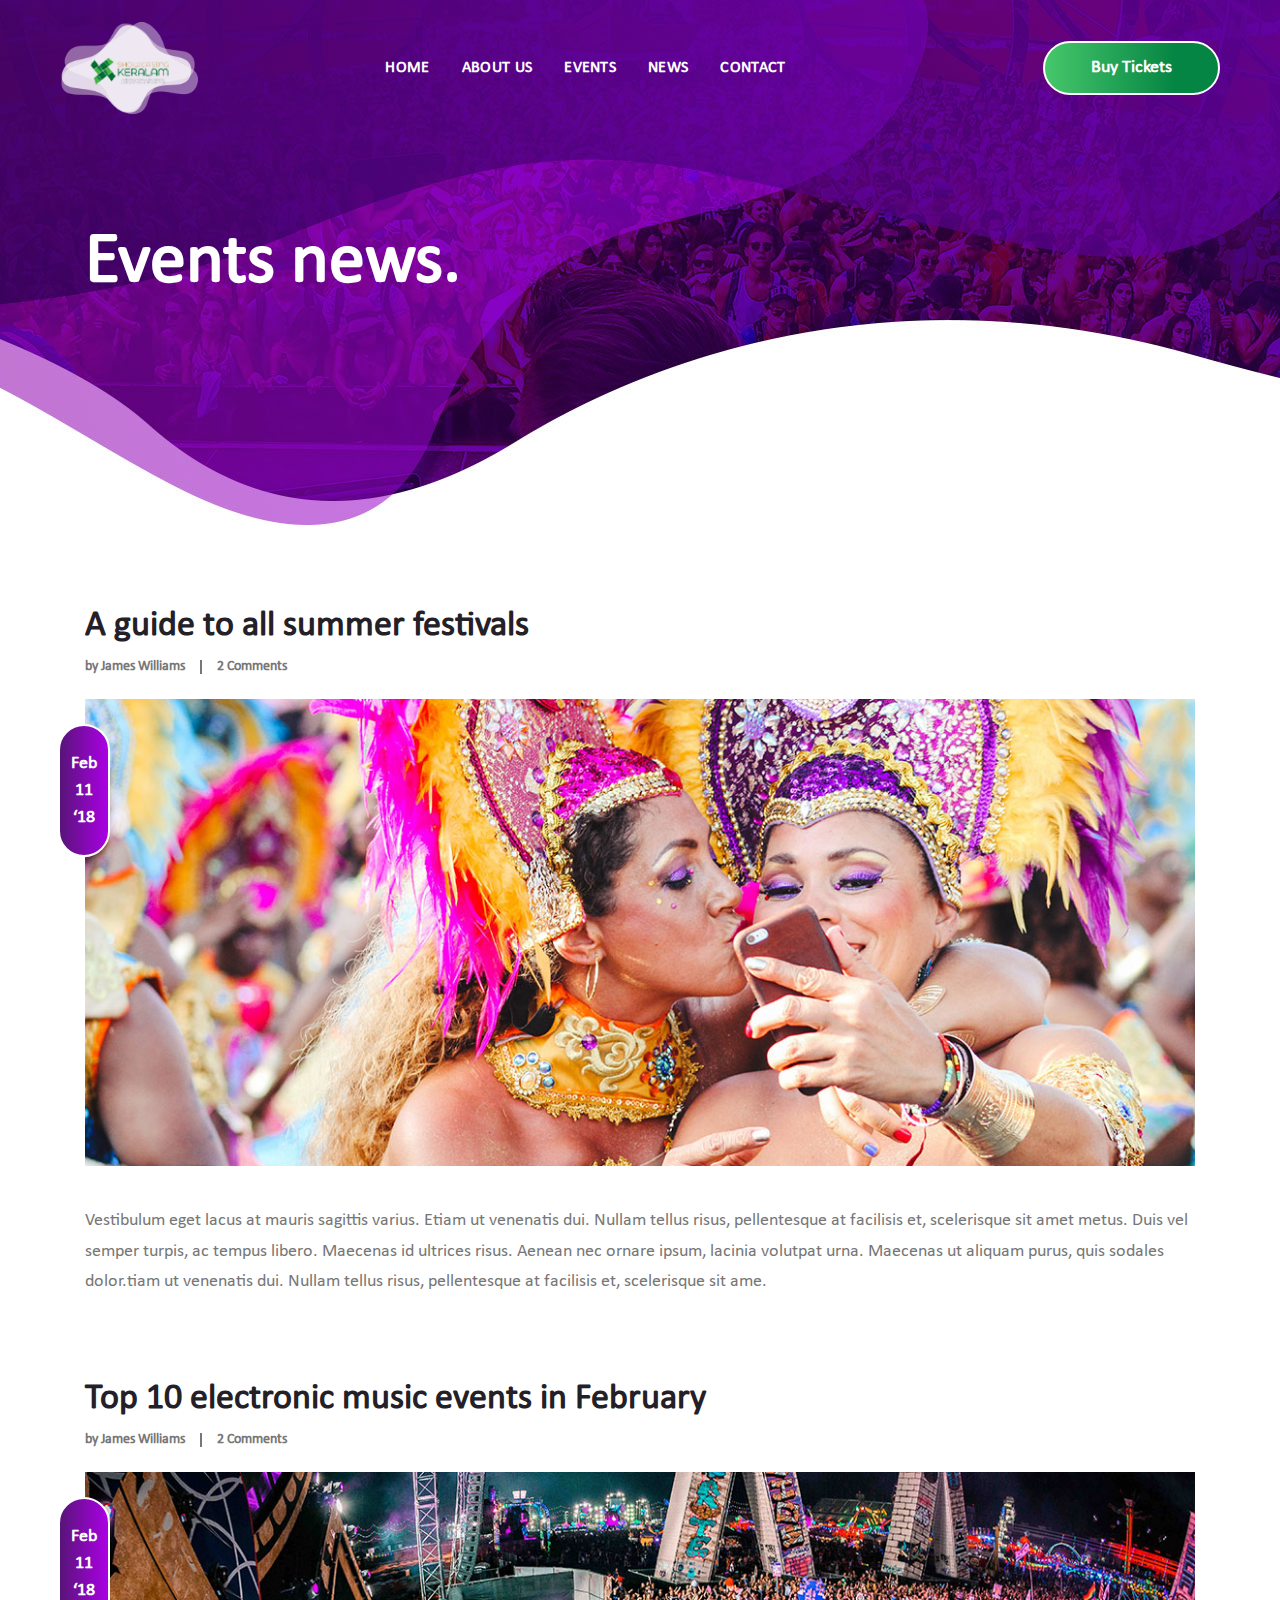
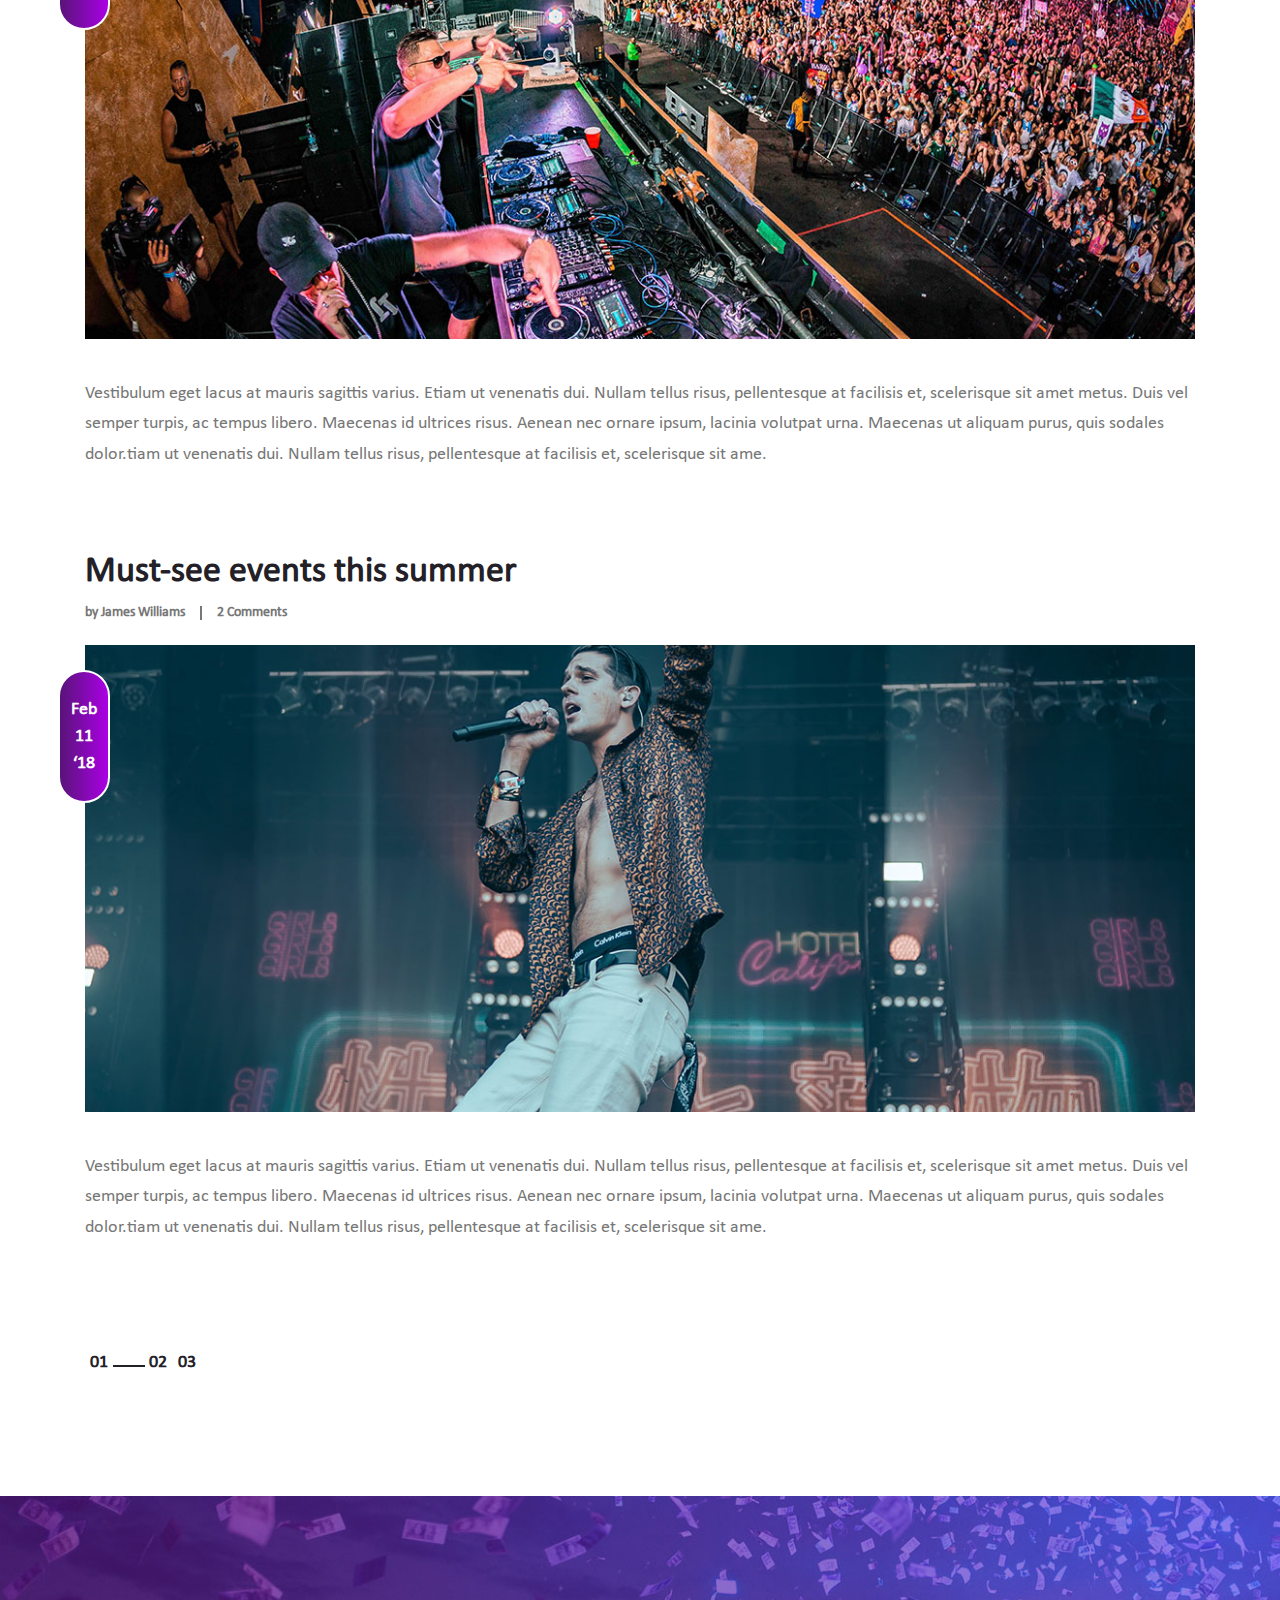
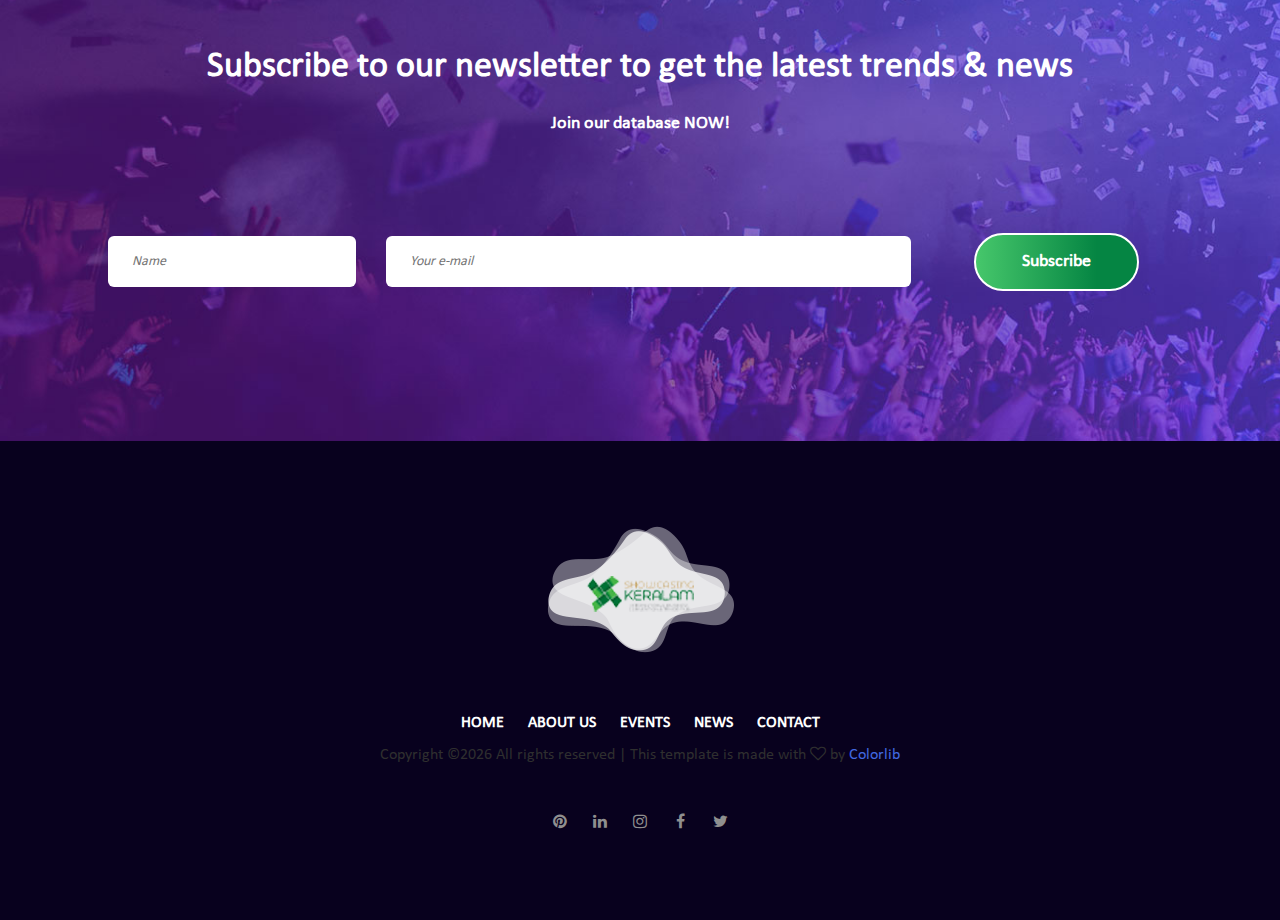
<file: events-news.html>
<!DOCTYPE html>
<html lang="en">
<head>
    <title>Hello World</title>

    <!-- Required meta tags -->
    <meta charset="utf-8">
    <meta name="viewport" content="width=device-width, initial-scale=1, shrink-to-fit=no">

    <!-- Bootstrap CSS -->
    <link rel="stylesheet" href="css/bootstrap.min.css">

    <!-- FontAwesome CSS -->
    <link rel="stylesheet" href="css/font-awesome.min.css">

    <!-- Swiper CSS -->
    <link rel="stylesheet" href="css/swiper.min.css">

    <!-- Styles -->
    <link rel="stylesheet" href="style.css">
</head>
<body class="events-news-page">
<header class="site-header">
    <div class="header-bar">
        <div class="container-fluid">
            <div class="row align-items-center">
                <div class="col-10 col-lg-2 order-lg-1">
                    <div class="site-branding">
                        <div class="site-title">
                            <a href="#"><img src="images/logo.png" alt="logo"></a>
                        </div><!-- .site-title -->
                    </div><!-- .site-branding -->
                </div><!-- .col -->

                <div class="col-2 col-lg-7 order-3 order-lg-2">
                    <nav class="site-navigation">
                        <div class="hamburger-menu d-lg-none">
                            <span></span>
                            <span></span>
                            <span></span>
                            <span></span>
                        </div><!-- .hamburger-menu -->

                        <ul>
                            <li><a href="#">Home</a></li>
                            <li><a href="#">About us</a></li>
                            <li><a href="#">Events</a></li>
                            <li><a href="#">News</a></li>
                            <li><a href="#">Contact</a></li>
                        </ul>
                    </nav><!-- .site-navigation -->
                </div><!-- .col -->

                <div class="col-lg-3 d-none d-lg-block order-2 order-lg-3">
                    <div class="buy-tickets">
                        <a class="btn gradient-bg" href="#">Buy Tickets</a>
                    </div><!-- .buy-tickets -->
                </div><!-- .col -->
            </div><!-- .row -->
        </div><!-- .container-fluid -->
    </div><!-- .header-bar -->

    <div class="page-header events-news-page-header">
        <div class="container">
            <div class="row">
                <div class="col-12">
                    <header class="entry-header">
                        <h1 class="entry-title">Events news.</h1>
                    </header>
                </div>
            </div>
        </div>
    </div>
</header><!-- .site-header -->

<div class="container">
    <div class="row">
        <div class="col-12">
            <article class="events-news-post">
                <header class="entry-header">
                    <h2 class="entry-title"><a href="#">A guide to all summer festivals</a></h2>

                    <div class="entry-meta flex align-items-center">
                        <div class="posted-author"><a href="#">by James Williams</a></div>

                        <div class="post-comments"><a href="#">2 Comments</a></div>
                    </div>
                </header>

                <figure>
                    <a href="#"><img src="images/news-1.jpg" alt=""></a>

                    <div class="posted-date"><span>Feb</span><span>11</span><span>‘18</span></div>
                </figure>

                <div class="entry-content">
                    <p>Vestibulum eget lacus at mauris sagittis varius. Etiam ut venenatis dui. Nullam tellus risus, pellentesque at facilisis et, scelerisque sit amet metus. Duis vel semper turpis, ac tempus libero. Maecenas id ultrices risus. Aenean nec ornare ipsum, lacinia volutpat urna. Maecenas ut aliquam purus, quis sodales dolor.tiam ut venenatis dui. Nullam tellus risus, pellentesque at facilisis et, scelerisque sit ame.</p>
                </div>
            </article>

            <article class="events-news-post">
                <header class="entry-header">
                    <h2 class="entry-title"><a href="#">Top 10 electronic music events in February</a></h2>

                    <div class="entry-meta flex align-items-center">
                        <div class="posted-author"><a href="#">by James Williams</a></div>

                        <div class="post-comments"><a href="#">2 Comments</a></div>
                    </div>
                </header>

                <figure>
                    <a href="#"><img src="images/news-2.jpg" alt=""></a>

                    <div class="posted-date"><span>Feb</span><span>11</span><span>‘18</span></div>
                </figure>

                <div class="entry-content">
                    <p>Vestibulum eget lacus at mauris sagittis varius. Etiam ut venenatis dui. Nullam tellus risus, pellentesque at facilisis et, scelerisque sit amet metus. Duis vel semper turpis, ac tempus libero. Maecenas id ultrices risus. Aenean nec ornare ipsum, lacinia volutpat urna. Maecenas ut aliquam purus, quis sodales dolor.tiam ut venenatis dui. Nullam tellus risus, pellentesque at facilisis et, scelerisque sit ame.</p>
                </div>
            </article>

            <article class="events-news-post">
                <header class="entry-header">
                    <h2 class="entry-title"><a href="#">Must-see events this summer</a></h2>

                    <div class="entry-meta flex align-items-center">
                        <div class="posted-author"><a href="#">by James Williams</a></div>

                        <div class="post-comments"><a href="#">2 Comments</a></div>
                    </div>
                </header>

                <figure>
                    <a href="#"><img src="images/news-3.jpg" alt=""></a>

                    <div class="posted-date"><span>Feb</span><span>11</span><span>‘18</span></div>
                </figure>

                <div class="entry-content">
                    <p>Vestibulum eget lacus at mauris sagittis varius. Etiam ut venenatis dui. Nullam tellus risus, pellentesque at facilisis et, scelerisque sit amet metus. Duis vel semper turpis, ac tempus libero. Maecenas id ultrices risus. Aenean nec ornare ipsum, lacinia volutpat urna. Maecenas ut aliquam purus, quis sodales dolor.tiam ut venenatis dui. Nullam tellus risus, pellentesque at facilisis et, scelerisque sit ame.</p>
                </div>
            </article>
        </div>
    </div>

    <div class="row">
        <div class="col-12">
            <div class="blog-pagination">
                <ul class="flex align-items-center">
                    <li><a href="#">01</a></li>
                    <li class="active"><a href="#">02</a></li>
                    <li><a href="#">03</a></li>
                </ul>
            </div>
        </div>
    </div>
</div>

<div class="newsletter-subscribe">
    <div class="container">
        <div class="row">
            <div class="col-12">
                <header class="entry-header">
                    <h2 class="entry-title">Subscribe to our newsletter to get the latest trends & news</h2>
                    <p>Join our database NOW!</p>
                </header>

                <div class="newsletter-form">
                    <form class="flex flex-wrap justify-content-center align-items-center">
                        <div class="col-md-12 col-lg-3">
                            <input type="text" placeholder="Name">
                        </div>

                        <div class="col-md-12 col-lg-6">
                            <input type="email" placeholder="Your e-mail">
                        </div>

                        <div class="col-md-12 col-lg-3">
                            <input class="btn gradient-bg" type="submit" value="Subscribe">
                        </div>
                    </form>
                </div>
            </div>
        </div>
    </div>
</div>

<footer class="site-footer">
    <div class="container">
        <div class="row">
            <div class="col-12">
                <figure class="footer-logo">
                    <a href="#"><img src="images/logo.png" alt="logo"></a>
                </figure>

                <nav class="footer-navigation">
                    <ul class="flex flex-wrap justify-content-center align-items-center">
                        <li><a href="#">Home</a></li>
                        <li><a href="#">About us</a></li>
                        <li><a href="#">Events</a></li>
                        <li><a href="#">News</a></li>
                        <li><a href="#">Contact</a></li>
                    </ul>
                </nav>

                <!-- Link back to Colorlib can't be removed. Template is licensed under CC BY 3.0. -->
Copyright &copy;<script>document.write(new Date().getFullYear());</script> All rights reserved | This template is made with <i class="fa fa-heart-o" aria-hidden="true"></i> by <a href="https://colorlib.com" target="_blank">Colorlib</a>
<!-- Link back to Colorlib can't be removed. Template is licensed under CC BY 3.0. -->

                <div class="footer-social">
                    <ul class="flex flex-wrap justify-content-center align-items-center">
                        <li><a href="#"><i class="fa fa-pinterest"></i></a></li>
                        <li><a href="#"><i class="fa fa-linkedin"></i></a></li>
                        <li><a href="#"><i class="fa fa-instagram"></i></a></li>
                        <li><a href="#"><i class="fa fa-facebook"></i></a></li>
                        <li><a href="#"><i class="fa fa-twitter"></i></a></li>
                    </ul>
                </div>
            </div>
        </div>
    </div>
</footer>

<div class="back-to-top flex justify-content-center align-items-center">
    <span><svg viewBox="0 0 1792 1792" xmlns="http://www.w3.org/2000/svg"><path d="M1395 1184q0 13-10 23l-50 50q-10 10-23 10t-23-10l-393-393-393 393q-10 10-23 10t-23-10l-50-50q-10-10-10-23t10-23l466-466q10-10 23-10t23 10l466 466q10 10 10 23z"/></svg></span>
</div>

<script type='text/javascript' src='js/jquery.js'></script>
<script type='text/javascript' src='js/masonry.pkgd.min.js'></script>
<script type='text/javascript' src='js/jquery.collapsible.min.js'></script>
<script type='text/javascript' src='js/swiper.min.js'></script>
<script type='text/javascript' src='js/jquery.countdown.min.js'></script>
<script type='text/javascript' src='js/circle-progress.min.js'></script>
<script type='text/javascript' src='js/jquery.countTo.min.js'></script>
<script type='text/javascript' src='js/custom.js'></script>

</body>
</html>
</file>
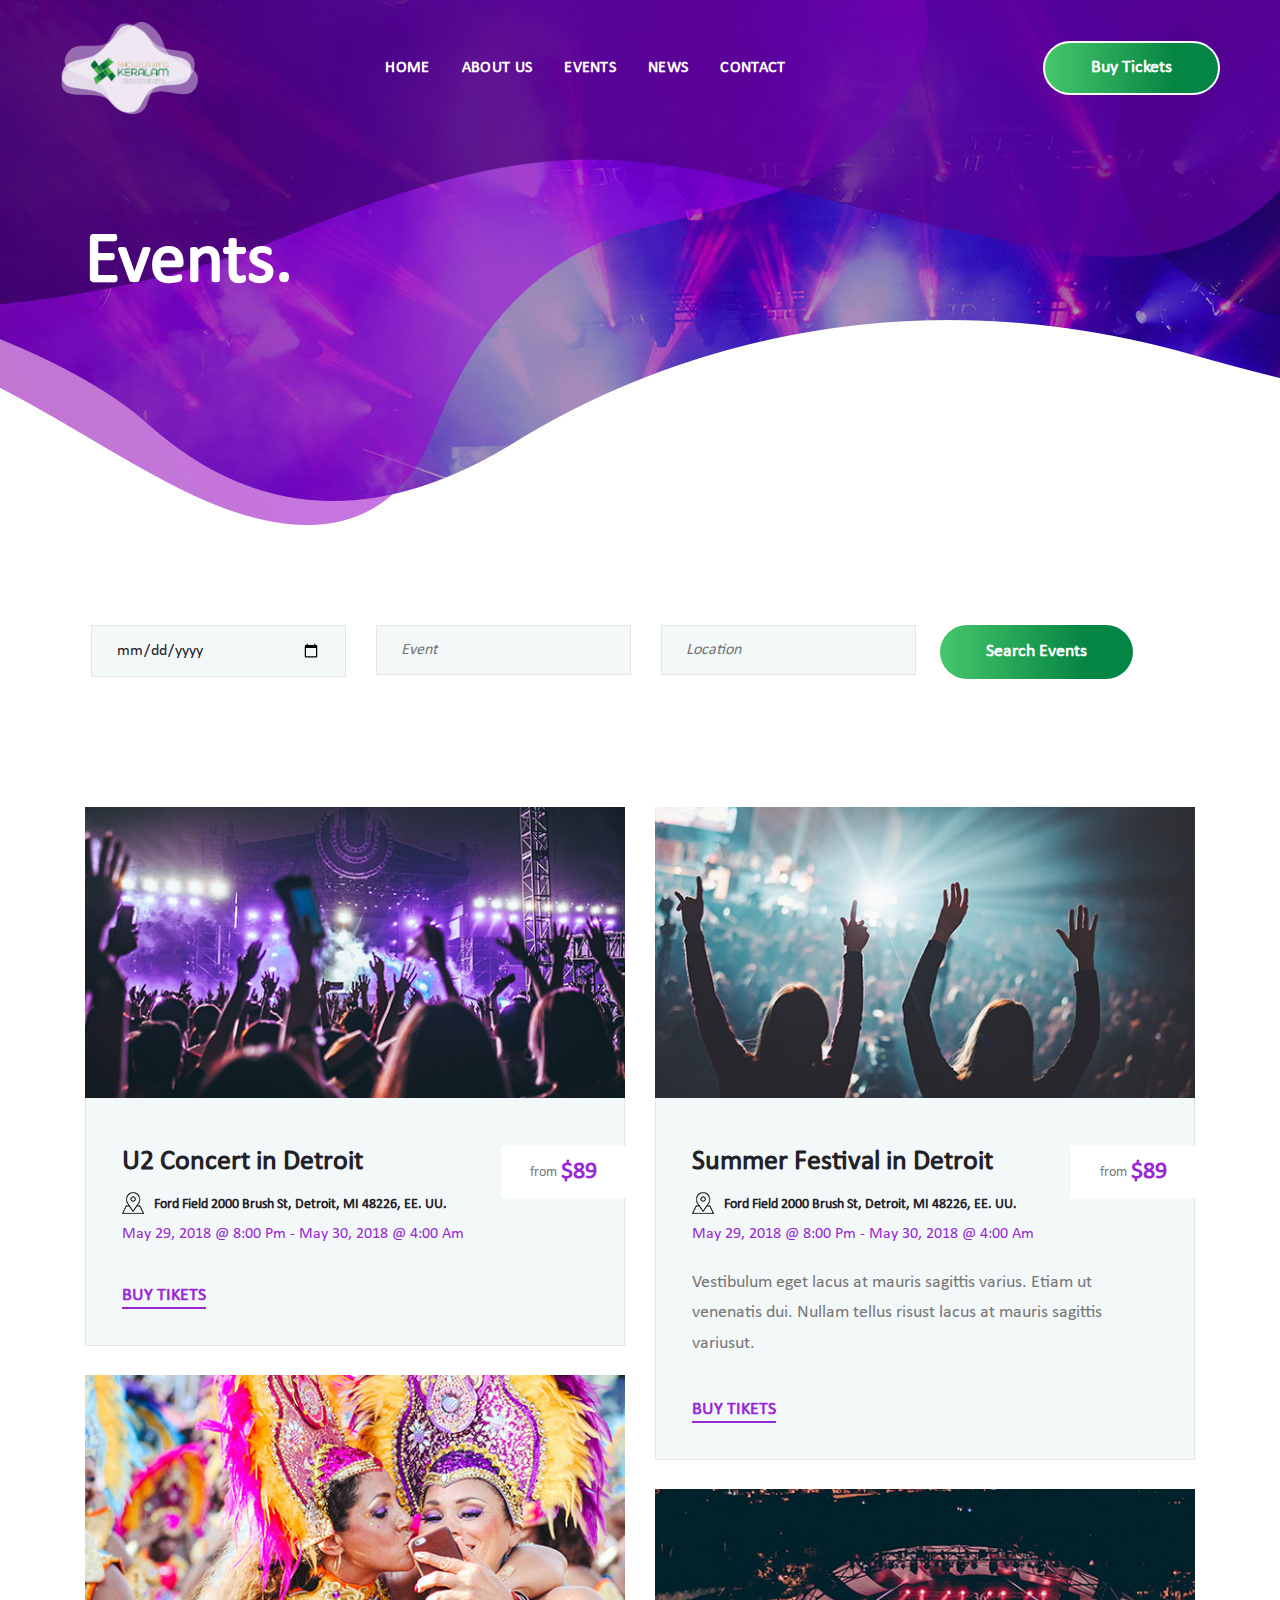
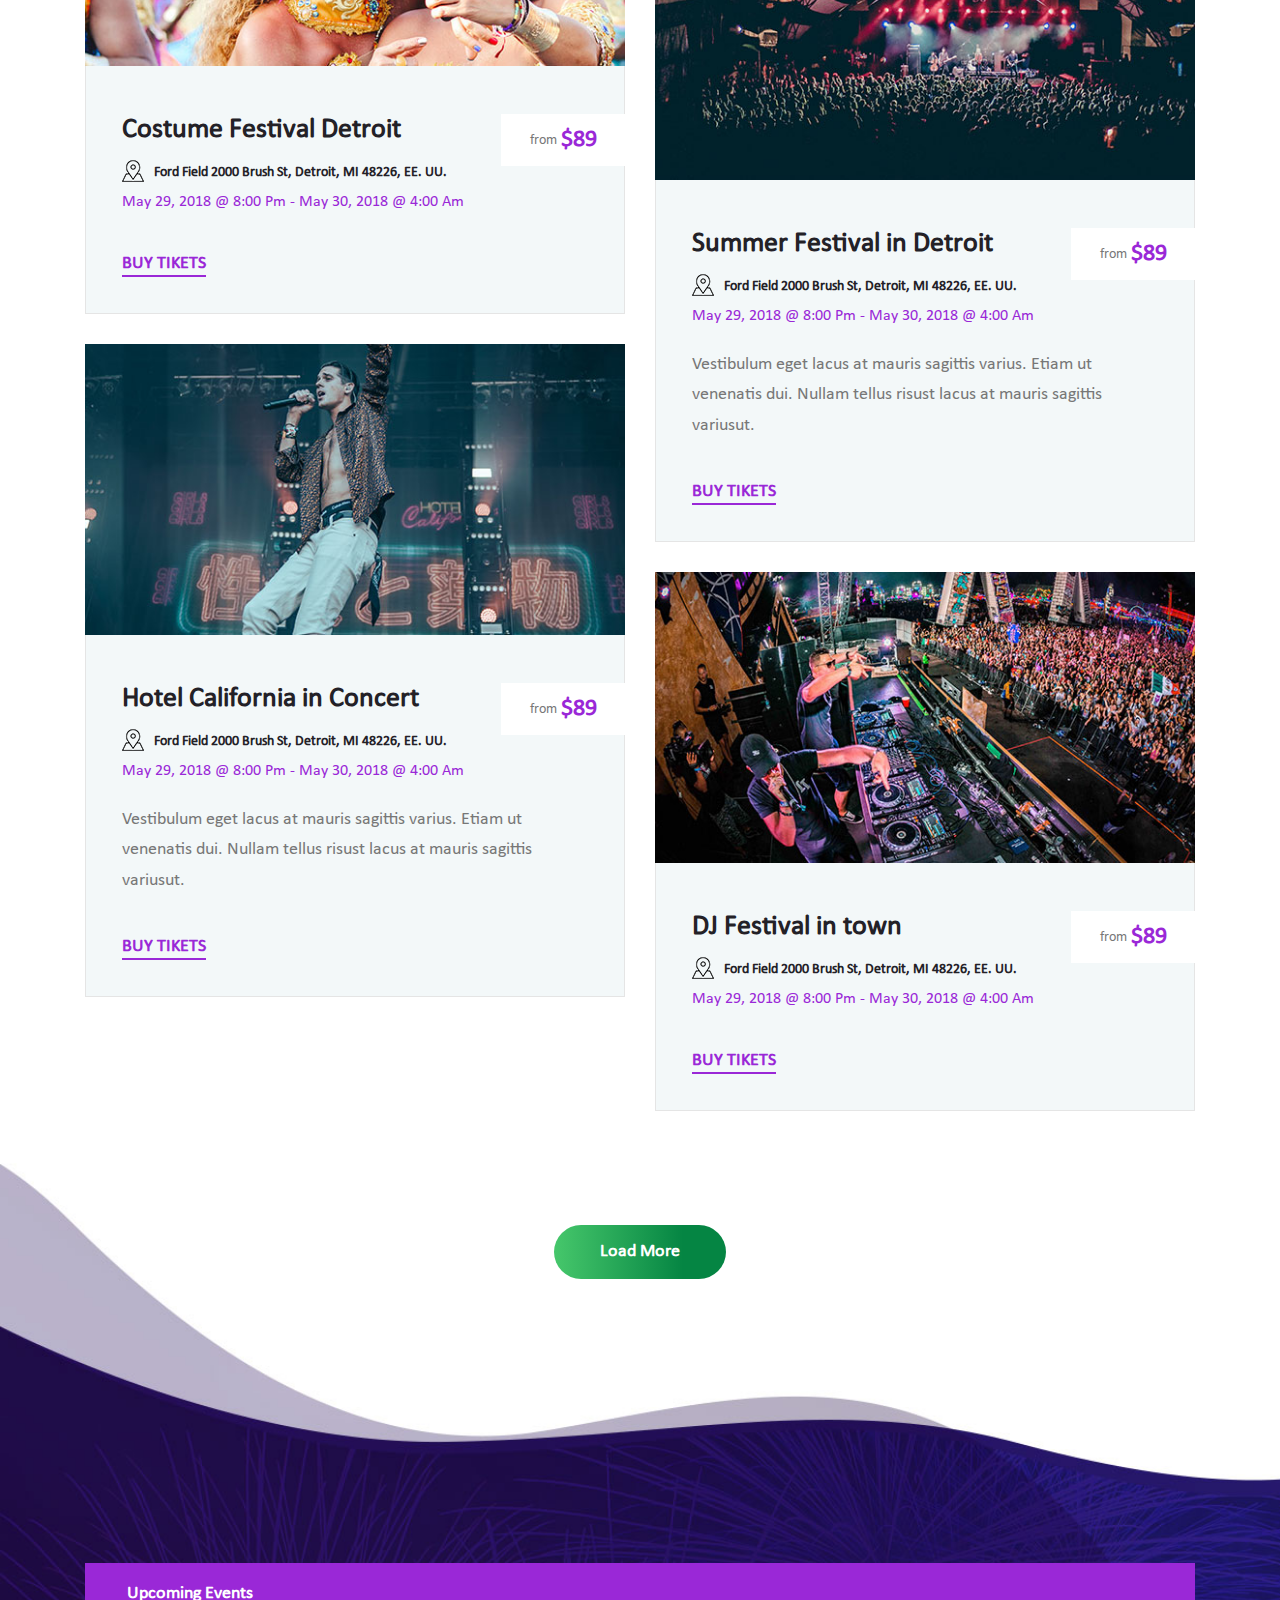
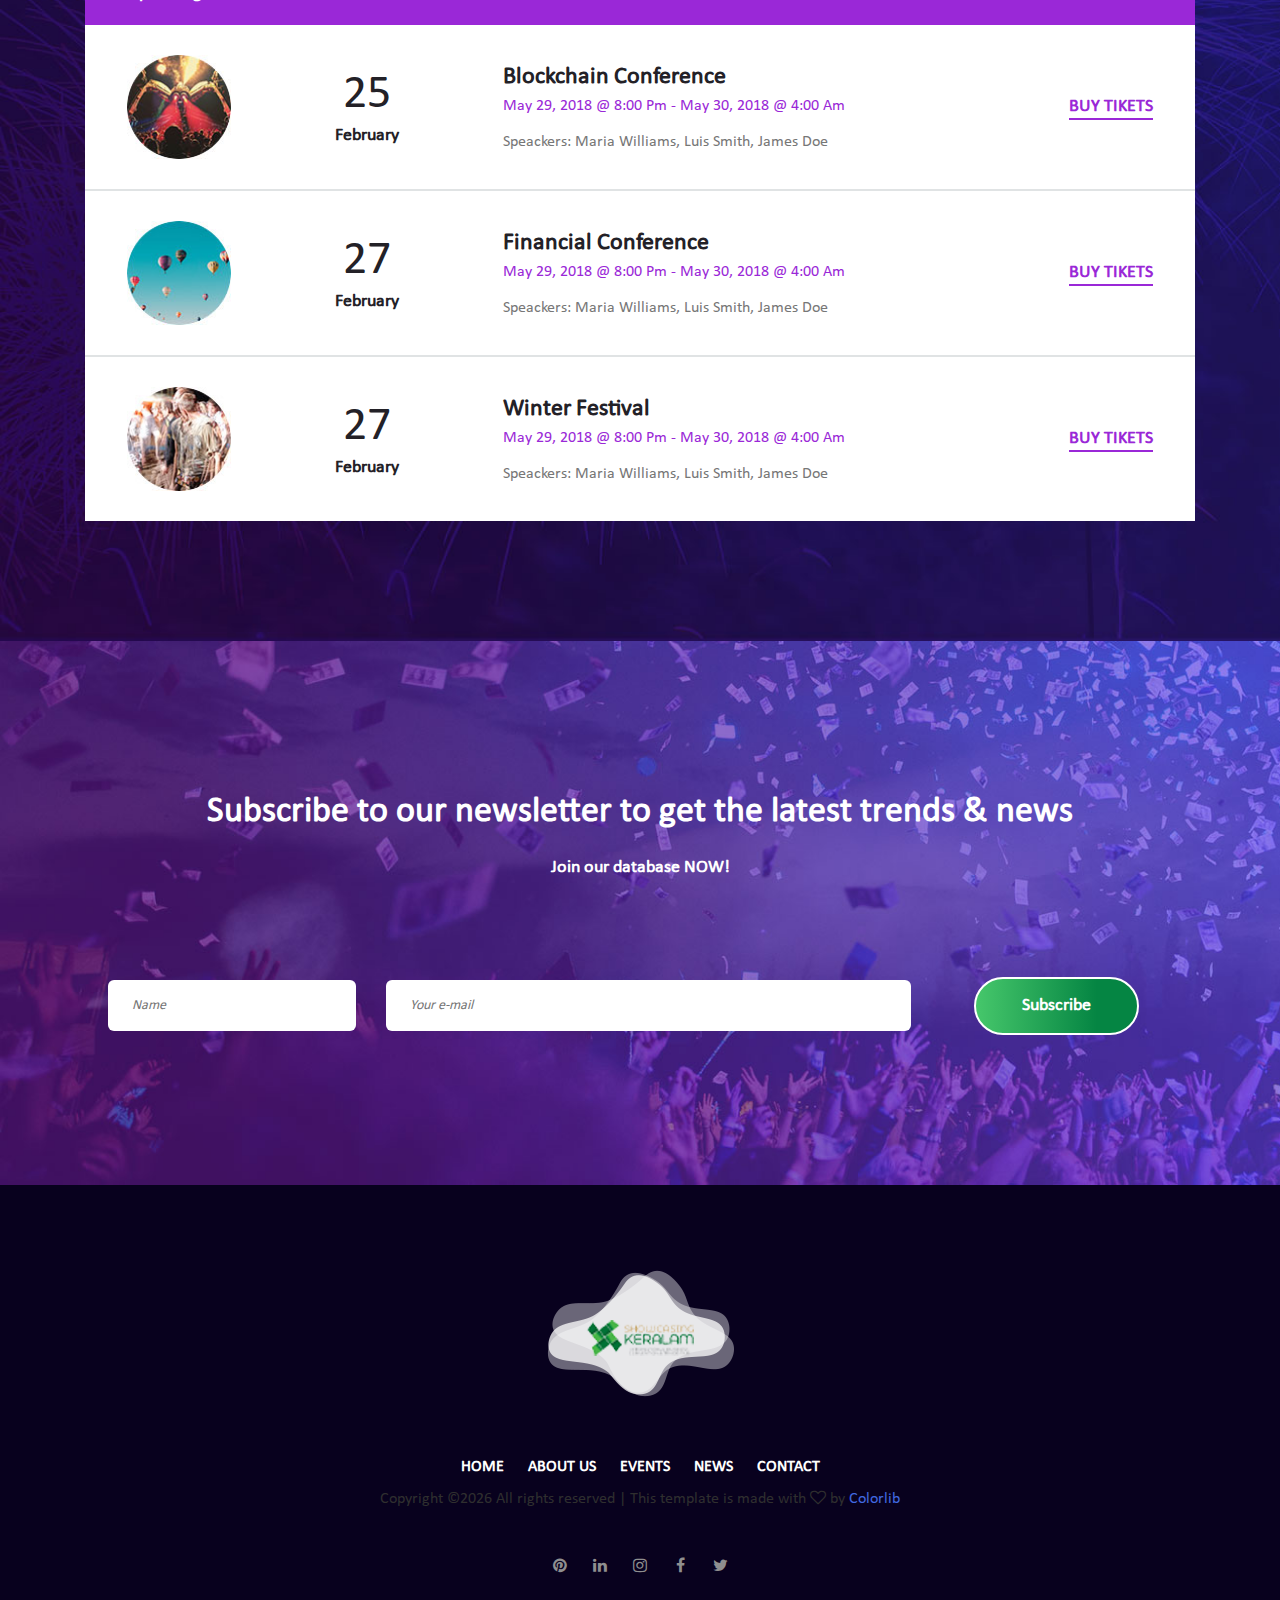
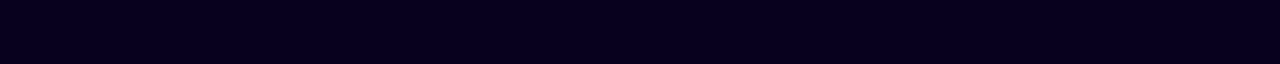
<file: events.html>
<!DOCTYPE html>
<html lang="en">
<head>
    <title>Hello World</title>

    <!-- Required meta tags -->
    <meta charset="utf-8">
    <meta name="viewport" content="width=device-width, initial-scale=1, shrink-to-fit=no">

    <!-- Bootstrap CSS -->
    <link rel="stylesheet" href="css/bootstrap.min.css">

    <!-- FontAwesome CSS -->
    <link rel="stylesheet" href="css/font-awesome.min.css">

    <!-- Swiper CSS -->
    <link rel="stylesheet" href="css/swiper.min.css">

    <!-- Styles -->
    <link rel="stylesheet" href="style.css">
</head>
<body class="events-list-page">
<header class="site-header">
    <div class="header-bar">
        <div class="container-fluid">
            <div class="row align-items-center">
                <div class="col-10 col-lg-2 order-lg-1">
                    <div class="site-branding">
                        <div class="site-title">
                            <a href="#"><img src="images/logo.png" alt="logo"></a>
                        </div><!-- .site-title -->
                    </div><!-- .site-branding -->
                </div><!-- .col -->

                <div class="col-2 col-lg-7 order-3 order-lg-2">
                    <nav class="site-navigation">
                        <div class="hamburger-menu d-lg-none">
                            <span></span>
                            <span></span>
                            <span></span>
                            <span></span>
                        </div><!-- .hamburger-menu -->

                        <ul>
                            <li><a href="#">Home</a></li>
                            <li><a href="#">About us</a></li>
                            <li><a href="#">Events</a></li>
                            <li><a href="#">News</a></li>
                            <li><a href="#">Contact</a></li>
                        </ul>
                    </nav><!-- .site-navigation -->
                </div><!-- .col -->

                <div class="col-lg-3 d-none d-lg-block order-2 order-lg-3">
                    <div class="buy-tickets">
                        <a class="btn gradient-bg" href="#">Buy Tickets</a>
                    </div><!-- .buy-tickets -->
                </div><!-- .col -->
            </div><!-- .row -->
        </div><!-- .container-fluid -->
    </div><!-- .header-bar -->

    <div class="page-header events-page-header">
        <div class="container">
            <div class="row">
                <div class="col-12">
                    <header class="entry-header">
                        <h1 class="entry-title">Events.</h1>
                    </header>
                </div>
            </div>
        </div>
    </div>
</header><!-- .site-header -->

<form class="events-search">
    <div class="container">
        <div class="row">
            <div class="col-12 col-md-3">
                <input type="date" placeholder="Date">
            </div>

            <div class="col-12 col-md-3">
                <input type="text" placeholder="Event">
            </div>

            <div class="col-12 col-md-3">
                <input type="text" placeholder="Location">
            </div>

            <div class="col-12 col-md-3">
                <input class="btn gradient-bg" type="submit" value="Search Events">
            </div>
        </div>
    </div>
</form>

<div class="container">
    <div class="row events-list">
        <div class="col-12 col-lg-6 single-event">
            <figure class="events-thumbnail">
                <a href="#"><img src="images/event-1.jpg" alt=""></a>
            </figure>

            <div class="event-content-wrap">
                <header class="entry-header flex justify-content-between">
                    <div>
                        <h2 class="entry-title"><a href="#">U2 Concert in Detroit</a></h2>

                        <div class="event-location"><a href="#">Ford Field  2000 Brush St, Detroit, MI 48226, EE. UU.</a></div>

                        <div class="event-date">May 29, 2018 @ 8:00 Pm - May 30, 2018 @ 4:00 Am</div>
                    </div>

                    <div class="event-cost flex justify-content-center align-items-center">
                        from<span>$89</span>
                    </div>
                </header>

                <footer class="entry-footer">
                    <a href="#">Buy Tikets</a>
                </footer>
            </div>
        </div>

        <div class="col-12 col-lg-6 single-event">
            <figure class="events-thumbnail">
                <a href="#"><img src="images/event-2.jpg" alt=""></a>
            </figure>

            <div class="event-content-wrap">
                <header class="entry-header flex justify-content-between">
                    <div>
                        <h2 class="entry-title"><a href="#">Summer Festival in Detroit</a></h2>

                        <div class="event-location"><a href="#">Ford Field  2000 Brush St, Detroit, MI 48226, EE. UU.</a></div>

                        <div class="event-date">May 29, 2018 @ 8:00 Pm - May 30, 2018 @ 4:00 Am</div>
                    </div>

                    <div class="event-cost flex justify-content-center align-items-center">
                        from<span>$89</span>
                    </div>
                </header>

                <div class="entry-content">
                    <p>Vestibulum eget lacus at mauris sagittis varius. Etiam ut venenatis dui. Nullam tellus risust lacus at mauris sagittis variusut.</p>
                </div>

                <footer class="entry-footer">
                    <a href="#">Buy Tikets</a>
                </footer>
            </div>
        </div>

        <div class="col-12 col-lg-6 single-event">
            <figure class="events-thumbnail">
                <a href="#"><img src="images/event-3.jpg" alt=""></a>
            </figure>

            <div class="event-content-wrap">
                <header class="entry-header flex justify-content-between">
                    <div>
                        <h2 class="entry-title"><a href="#">Costume Festival Detroit</a></h2>

                        <div class="event-location"><a href="#">Ford Field  2000 Brush St, Detroit, MI 48226, EE. UU.</a></div>

                        <div class="event-date">May 29, 2018 @ 8:00 Pm - May 30, 2018 @ 4:00 Am</div>
                    </div>

                    <div class="event-cost flex justify-content-center align-items-center">
                        from<span>$89</span>
                    </div>
                </header>

                <footer class="entry-footer">
                    <a href="#">Buy Tikets</a>
                </footer>
            </div>
        </div>

        <div class="col-12 col-lg-6 single-event">
            <figure class="events-thumbnail">
                <a href="#"><img src="images/event-4.jpg" alt=""></a>
            </figure>

            <div class="event-content-wrap">
                <header class="entry-header flex justify-content-between">
                    <div>
                        <h2 class="entry-title"><a href="#">Summer Festival in Detroit</a></h2>

                        <div class="event-location"><a href="#">Ford Field  2000 Brush St, Detroit, MI 48226, EE. UU.</a></div>

                        <div class="event-date">May 29, 2018 @ 8:00 Pm - May 30, 2018 @ 4:00 Am</div>
                    </div>

                    <div class="event-cost flex justify-content-center align-items-center">
                        from<span>$89</span>
                    </div>
                </header>

                <div class="entry-content">
                    <p>Vestibulum eget lacus at mauris sagittis varius. Etiam ut venenatis dui. Nullam tellus risust lacus at mauris sagittis variusut.</p>
                </div>

                <footer class="entry-footer">
                    <a href="#">Buy Tikets</a>
                </footer>
            </div>
        </div>

        <div class="col-12 col-lg-6 single-event">
            <figure class="events-thumbnail">
                <a href="#"><img src="images/event-5.jpg" alt=""></a>
            </figure>

            <div class="event-content-wrap">
                <header class="entry-header flex justify-content-between">
                    <div>
                        <h2 class="entry-title"><a href="#">Hotel California in Concert</a></h2>

                        <div class="event-location"><a href="#">Ford Field  2000 Brush St, Detroit, MI 48226, EE. UU.</a></div>

                        <div class="event-date">May 29, 2018 @ 8:00 Pm - May 30, 2018 @ 4:00 Am</div>
                    </div>

                    <div class="event-cost flex justify-content-center align-items-center">
                        from<span>$89</span>
                    </div>
                </header>

                <div class="entry-content">
                    <p>Vestibulum eget lacus at mauris sagittis varius. Etiam ut venenatis dui. Nullam tellus risust lacus at mauris sagittis variusut.</p>
                </div>

                <footer class="entry-footer">
                    <a href="#">Buy Tikets</a>
                </footer>
            </div>
        </div>

        <div class="col-12 col-lg-6 single-event">
            <figure class="events-thumbnail">
                <a href="#"><img src="images/event-6.jpg" alt=""></a>
            </figure>

            <div class="event-content-wrap">
                <header class="entry-header flex justify-content-between">
                    <div>
                        <h2 class="entry-title"><a href="#">DJ Festival in town</a></h2>

                        <div class="event-location"><a href="#">Ford Field  2000 Brush St, Detroit, MI 48226, EE. UU.</a></div>

                        <div class="event-date">May 29, 2018 @ 8:00 Pm - May 30, 2018 @ 4:00 Am</div>
                    </div>

                    <div class="event-cost flex justify-content-center align-items-center">
                        from<span>$89</span>
                    </div>
                </header>
                <footer class="entry-footer">
                    <a href="#">Buy Tikets</a>
                </footer>
            </div>
        </div>

        <div class="col-12 col-lg-6 single-event">
            <figure class="events-thumbnail">
                <a href="#"><img src="images/event-1.jpg" alt=""></a>
            </figure>

            <div class="event-content-wrap">
                <header class="entry-header flex justify-content-between">
                    <div>
                        <h2 class="entry-title"><a href="#">U2 Concert in Detroit</a></h2>

                        <div class="event-location"><a href="#">Ford Field  2000 Brush St, Detroit, MI 48226, EE. UU.</a></div>

                        <div class="event-date">May 29, 2018 @ 8:00 Pm - May 30, 2018 @ 4:00 Am</div>
                    </div>

                    <div class="event-cost flex justify-content-center align-items-center">
                        from<span>$89</span>
                    </div>
                </header>

                <footer class="entry-footer">
                    <a href="#">Buy Tikets</a>
                </footer>
            </div>
        </div>

        <div class="col-12 col-lg-6 single-event">
            <figure class="events-thumbnail">
                <a href="#"><img src="images/event-2.jpg" alt=""></a>
            </figure>

            <div class="event-content-wrap">
                <header class="entry-header flex justify-content-between">
                    <div>
                        <h2 class="entry-title"><a href="#">Summer Festival in Detroit</a></h2>

                        <div class="event-location"><a href="#">Ford Field  2000 Brush St, Detroit, MI 48226, EE. UU.</a></div>

                        <div class="event-date">May 29, 2018 @ 8:00 Pm - May 30, 2018 @ 4:00 Am</div>
                    </div>

                    <div class="event-cost flex justify-content-center align-items-center">
                        from<span>$89</span>
                    </div>
                </header>

                <div class="entry-content">
                    <p>Vestibulum eget lacus at mauris sagittis varius. Etiam ut venenatis dui. Nullam tellus risust lacus at mauris sagittis variusut.</p>
                </div>

                <footer class="entry-footer">
                    <a href="#">Buy Tikets</a>
                </footer>
            </div>
        </div>

        <div class="col-12 col-lg-6 single-event">
            <figure class="events-thumbnail">
                <a href="#"><img src="images/event-3.jpg" alt=""></a>
            </figure>

            <div class="event-content-wrap">
                <header class="entry-header flex justify-content-between">
                    <div>
                        <h2 class="entry-title"><a href="#">Costume Festival Detroit</a></h2>

                        <div class="event-location"><a href="#">Ford Field  2000 Brush St, Detroit, MI 48226, EE. UU.</a></div>

                        <div class="event-date">May 29, 2018 @ 8:00 Pm - May 30, 2018 @ 4:00 Am</div>
                    </div>

                    <div class="event-cost flex justify-content-center align-items-center">
                        from<span>$89</span>
                    </div>
                </header>

                <footer class="entry-footer">
                    <a href="#">Buy Tikets</a>
                </footer>
            </div>
        </div>

        <div class="col-12 col-lg-6 single-event">
            <figure class="events-thumbnail">
                <a href="#"><img src="images/event-4.jpg" alt=""></a>
            </figure>

            <div class="event-content-wrap">
                <header class="entry-header flex justify-content-between">
                    <div>
                        <h2 class="entry-title"><a href="#">Summer Festival in Detroit</a></h2>

                        <div class="event-location"><a href="#">Ford Field  2000 Brush St, Detroit, MI 48226, EE. UU.</a></div>

                        <div class="event-date">May 29, 2018 @ 8:00 Pm - May 30, 2018 @ 4:00 Am</div>
                    </div>

                    <div class="event-cost flex justify-content-center align-items-center">
                        from<span>$89</span>
                    </div>
                </header>

                <div class="entry-content">
                    <p>Vestibulum eget lacus at mauris sagittis varius. Etiam ut venenatis dui. Nullam tellus risust lacus at mauris sagittis variusut.</p>
                </div>

                <footer class="entry-footer">
                    <a href="#">Buy Tikets</a>
                </footer>
            </div>
        </div>

        <div class="col-12 col-lg-6 single-event">
            <figure class="events-thumbnail">
                <a href="#"><img src="images/event-5.jpg" alt=""></a>
            </figure>

            <div class="event-content-wrap">
                <header class="entry-header flex justify-content-between">
                    <div>
                        <h2 class="entry-title"><a href="#">Hotel California in Concert</a></h2>

                        <div class="event-location"><a href="#">Ford Field  2000 Brush St, Detroit, MI 48226, EE. UU.</a></div>

                        <div class="event-date">May 29, 2018 @ 8:00 Pm - May 30, 2018 @ 4:00 Am</div>
                    </div>

                    <div class="event-cost flex justify-content-center align-items-center">
                        from<span>$89</span>
                    </div>
                </header>

                <div class="entry-content">
                    <p>Vestibulum eget lacus at mauris sagittis varius. Etiam ut venenatis dui. Nullam tellus risust lacus at mauris sagittis variusut.</p>
                </div>

                <footer class="entry-footer">
                    <a href="#">Buy Tikets</a>
                </footer>
            </div>
        </div>

        <div class="col-12 col-lg-6 single-event">
            <figure class="events-thumbnail">
                <a href="#"><img src="images/event-6.jpg" alt=""></a>
            </figure>

            <div class="event-content-wrap">
                <header class="entry-header flex justify-content-between">
                    <div>
                        <h2 class="entry-title"><a href="#">DJ Festival in town</a></h2>

                        <div class="event-location"><a href="#">Ford Field  2000 Brush St, Detroit, MI 48226, EE. UU.</a></div>

                        <div class="event-date">May 29, 2018 @ 8:00 Pm - May 30, 2018 @ 4:00 Am</div>
                    </div>

                    <div class="event-cost flex justify-content-center align-items-center">
                        from<span>$89</span>
                    </div>
                </header>
                <footer class="entry-footer">
                    <a href="#">Buy Tikets</a>
                </footer>
            </div>
        </div>
    </div>

    <div class="row">
        <div class="col-md-12">
            <div class="load-more-btn">
                <a class="btn gradient-bg" href="#">Load More</a>
            </div>
        </div>
    </div>
</div>

<div class="upcoming-events-outer">
    <div class="container">
        <div class="row">
            <div class="col-12">
                <div class="upcoming-events">
                    <div class="upcoming-events-header">
                        <h4>Upcoming Events</h4>
                    </div>

                    <div class="upcoming-events-list">
                        <div class="upcoming-event-wrap flex flex-wrap justify-content-between align-items-center">
                            <figure class="events-thumbnail">
                                <a href="#"><img src="images/upcoming-1.jpg" alt=""></a>
                            </figure>

                            <div class="entry-meta">
                                <div class="event-date">
                                    25<span>February</span>
                                </div>
                            </div>

                            <header class="entry-header">
                                <h3 class="entry-title"><a href="#">Blockchain Conference</a></h3>

                                <div class="event-date-time">May 29, 2018 @ 8:00 Pm - May 30, 2018 @ 4:00 Am</div>

                                <div class="event-speaker">Speackers: Maria Williams, Luis Smith, James Doe</div>
                            </header>

                            <footer class="entry-footer">
                                <a href="#">Buy Tikets</a>
                            </footer>
                        </div>

                        <div class="upcoming-event-wrap flex flex-wrap justify-content-between align-items-center">
                            <figure class="events-thumbnail">
                                <a href="#"><img src="images/upcoming-2.jpg" alt=""></a>
                            </figure>

                            <div class="entry-meta">
                                <div class="event-date">
                                    27<span>February</span>
                                </div>
                            </div>

                            <header class="entry-header">
                                <h3 class="entry-title"><a href="#">Financial Conference</a></h3>

                                <div class="event-date-time">May 29, 2018 @ 8:00 Pm - May 30, 2018 @ 4:00 Am</div>

                                <div class="event-speaker">Speackers: Maria Williams, Luis Smith, James Doe</div>
                            </header>

                            <footer class="entry-footer">
                                <a href="#">Buy Tikets</a>
                            </footer>
                        </div>

                        <div class="upcoming-event-wrap flex flex-wrap justify-content-between align-items-center">
                            <figure class="events-thumbnail">
                                <a href="#"><img src="images/upcoming-3.jpg" alt=""></a>
                            </figure>

                            <div class="entry-meta">
                                <div class="event-date">
                                    27<span>February</span>
                                </div>
                            </div>

                            <header class="entry-header">
                                <h3 class="entry-title"><a href="#">Winter Festival</a></h3>

                                <div class="event-date-time">May 29, 2018 @ 8:00 Pm - May 30, 2018 @ 4:00 Am</div>

                                <div class="event-speaker">Speackers: Maria Williams, Luis Smith, James Doe</div>
                            </header>

                            <footer class="entry-footer">
                                <a href="#">Buy Tikets</a>
                            </footer>
                        </div>
                    </div>
                </div>
            </div>
        </div>
    </div>
</div>

<div class="newsletter-subscribe">
    <div class="container">
        <div class="row">
            <div class="col-12">
                <header class="entry-header">
                    <h2 class="entry-title">Subscribe to our newsletter to get the latest trends & news</h2>
                    <p>Join our database NOW!</p>
                </header>

                <div class="newsletter-form">
                    <form class="flex flex-wrap justify-content-center align-items-center">
                        <div class="col-md-12 col-lg-3">
                            <input type="text" placeholder="Name">
                        </div>

                        <div class="col-md-12 col-lg-6">
                            <input type="email" placeholder="Your e-mail">
                        </div>

                        <div class="col-md-12 col-lg-3">
                            <input class="btn gradient-bg" type="submit" value="Subscribe">
                        </div>
                    </form>
                </div>
            </div>
        </div>
    </div>
</div>

<footer class="site-footer">
    <div class="container">
        <div class="row">
            <div class="col-12">
                <figure class="footer-logo">
                    <a href="#"><img src="images/logo.png" alt="logo"></a>
                </figure>

                <nav class="footer-navigation">
                    <ul class="flex flex-wrap justify-content-center align-items-center">
                        <li><a href="#">Home</a></li>
                        <li><a href="#">About us</a></li>
                        <li><a href="#">Events</a></li>
                        <li><a href="#">News</a></li>
                        <li><a href="#">Contact</a></li>
                    </ul>
                </nav>

                <!-- Link back to Colorlib can't be removed. Template is licensed under CC BY 3.0. -->
Copyright &copy;<script>document.write(new Date().getFullYear());</script> All rights reserved | This template is made with <i class="fa fa-heart-o" aria-hidden="true"></i> by <a href="https://colorlib.com" target="_blank">Colorlib</a>
<!-- Link back to Colorlib can't be removed. Template is licensed under CC BY 3.0. -->

                <div class="footer-social">
                    <ul class="flex flex-wrap justify-content-center align-items-center">
                        <li><a href="#"><i class="fa fa-pinterest"></i></a></li>
                        <li><a href="#"><i class="fa fa-linkedin"></i></a></li>
                        <li><a href="#"><i class="fa fa-instagram"></i></a></li>
                        <li><a href="#"><i class="fa fa-facebook"></i></a></li>
                        <li><a href="#"><i class="fa fa-twitter"></i></a></li>
                    </ul>
                </div>
            </div>
        </div>
    </div>
</footer>

<div class="back-to-top flex justify-content-center align-items-center">
    <span><svg viewBox="0 0 1792 1792" xmlns="http://www.w3.org/2000/svg"><path d="M1395 1184q0 13-10 23l-50 50q-10 10-23 10t-23-10l-393-393-393 393q-10 10-23 10t-23-10l-50-50q-10-10-10-23t10-23l466-466q10-10 23-10t23 10l466 466q10 10 10 23z"/></svg></span>
</div>

<script type='text/javascript' src='js/jquery.js'></script>
<script type='text/javascript' src='js/masonry.pkgd.min.js'></script>
<script type='text/javascript' src='js/jquery.collapsible.min.js'></script>
<script type='text/javascript' src='js/swiper.min.js'></script>
<script type='text/javascript' src='js/jquery.countdown.min.js'></script>
<script type='text/javascript' src='js/circle-progress.min.js'></script>
<script type='text/javascript' src='js/jquery.countTo.min.js'></script>
<script type='text/javascript' src='js/custom.js'></script>

</body>
</html>
</file>
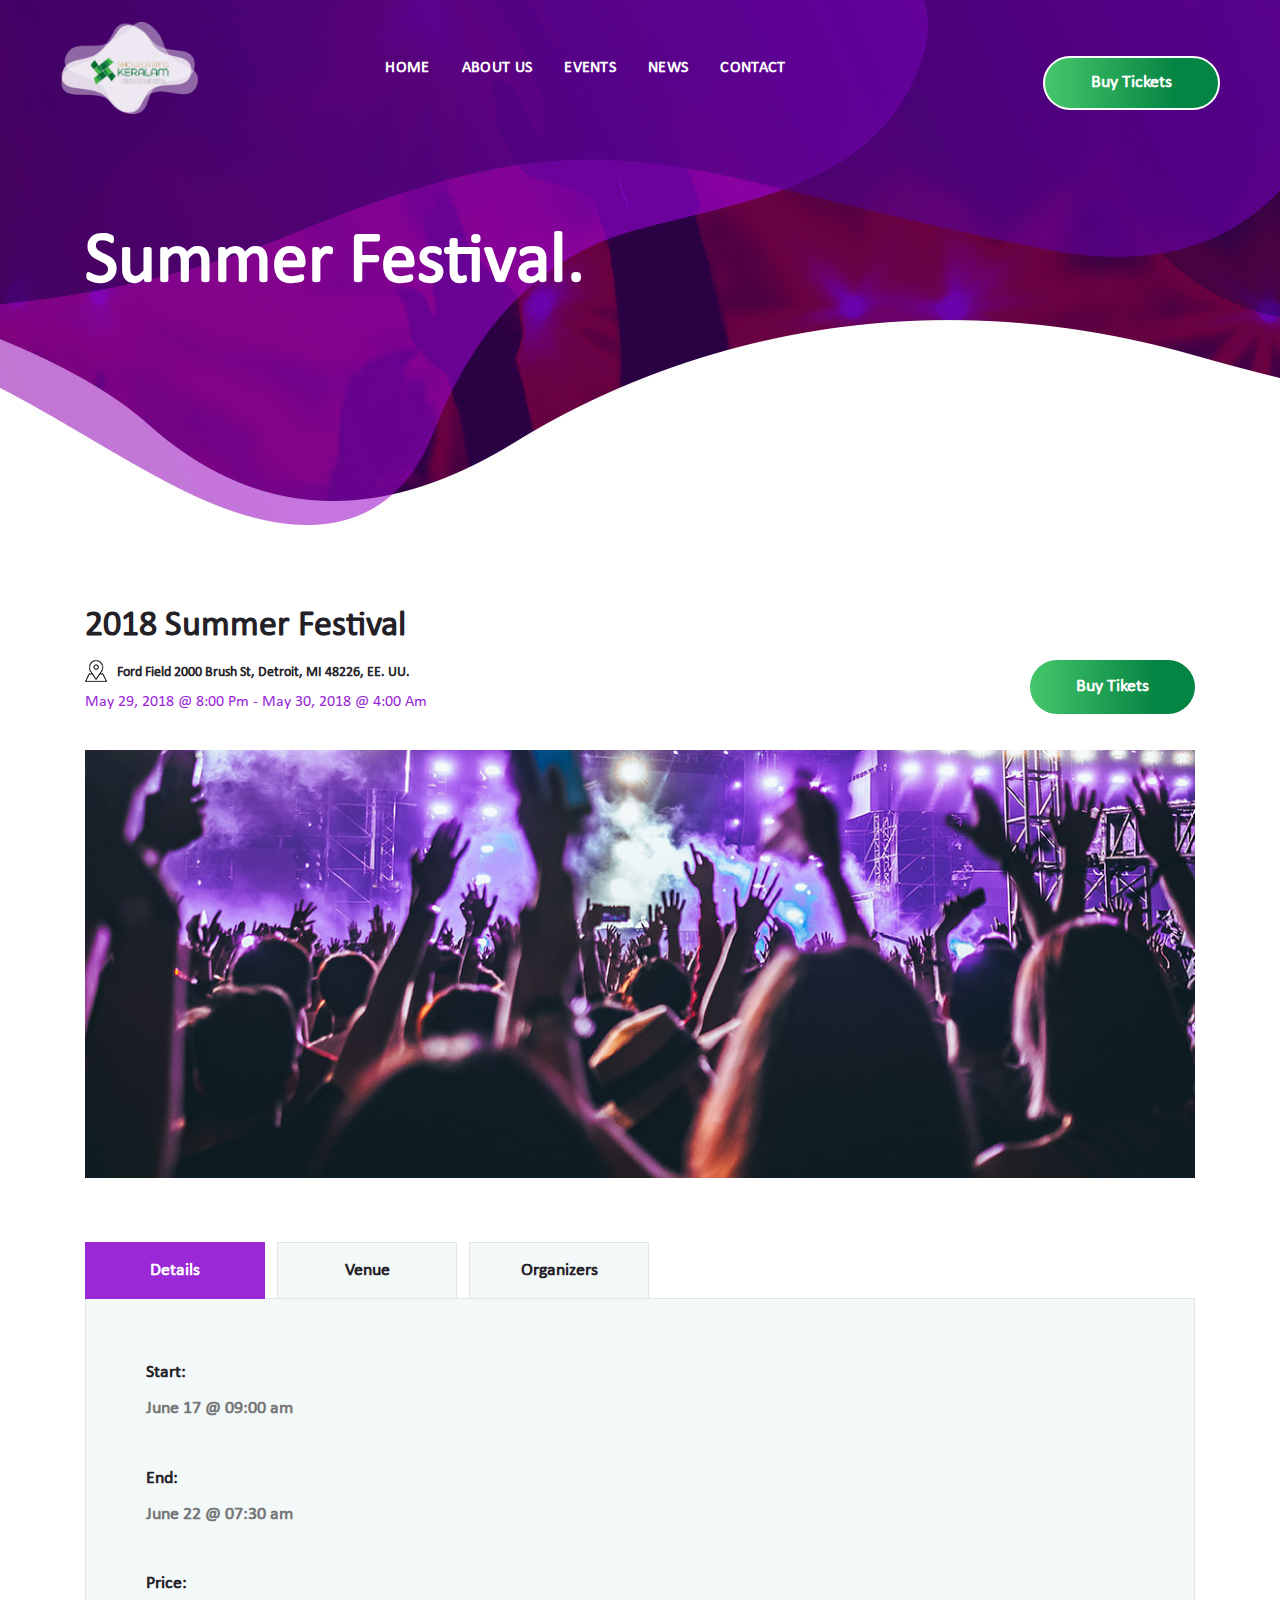
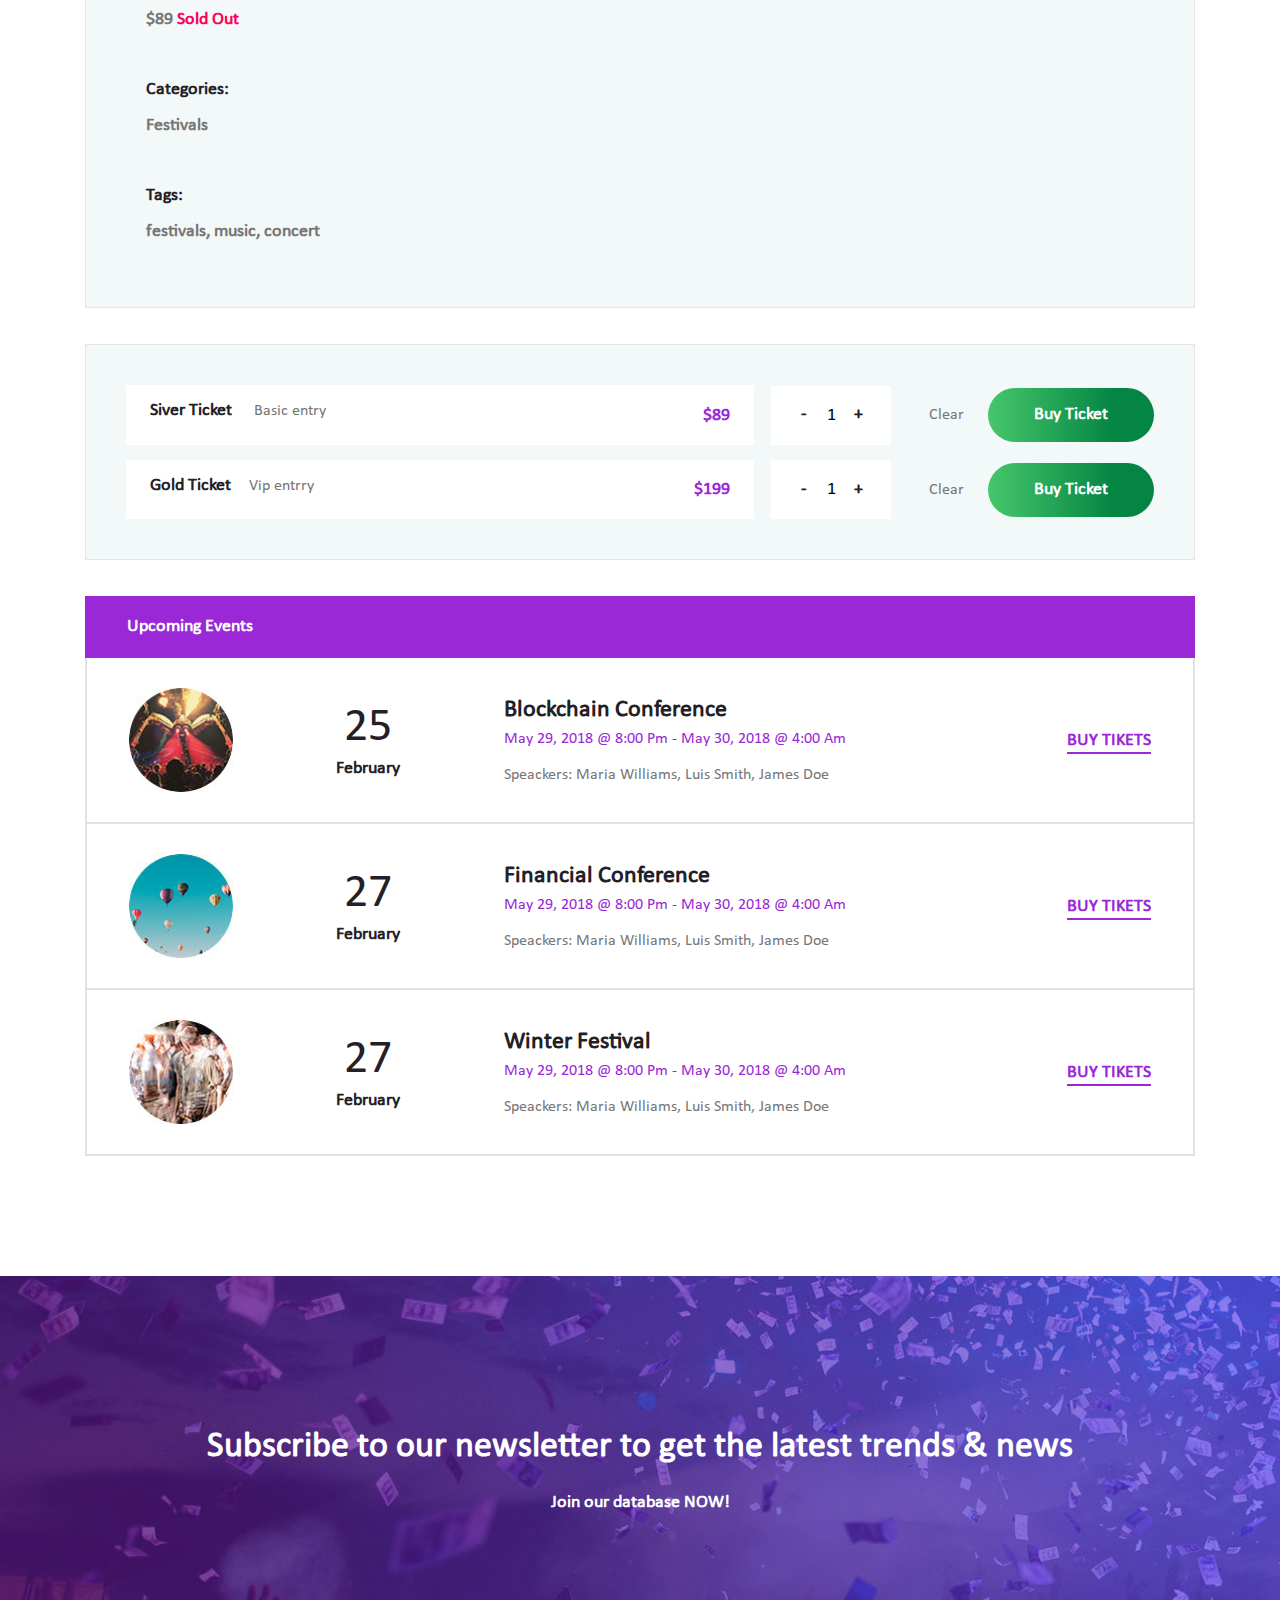
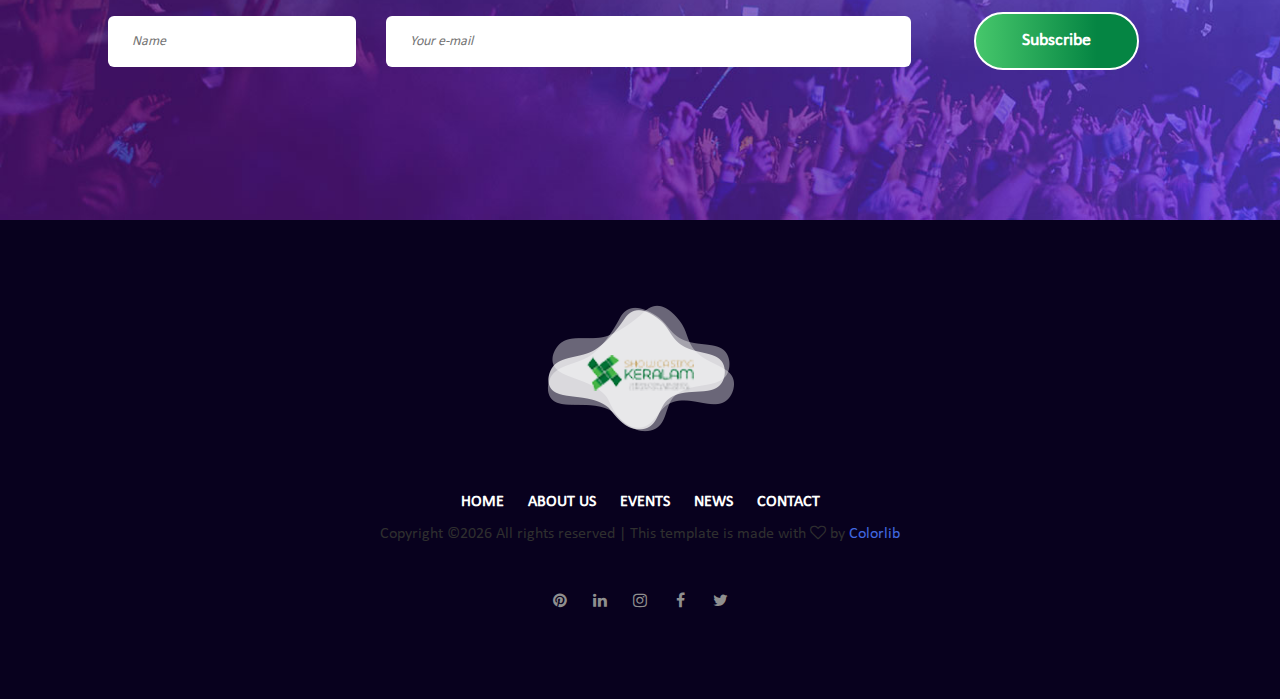
<file: single-event.html>
<!DOCTYPE html>
<html lang="en">
<head>
    <title>Hello World</title>

    <!-- Required meta tags -->
    <meta charset="utf-8">
    <meta name="viewport" content="width=device-width, initial-scale=1, shrink-to-fit=no">

    <!-- Bootstrap CSS -->
    <link rel="stylesheet" href="css/bootstrap.min.css">

    <!-- FontAwesome CSS -->
    <link rel="stylesheet" href="css/font-awesome.min.css">

    <!-- Swiper CSS -->
    <link rel="stylesheet" href="css/swiper.min.css">

    <!-- Styles -->
    <link rel="stylesheet" href="style.css">
</head>
<body class="single-event-page">
<header class="site-header">
    <div class="header-bar">
        <div class="container-fluid">
            <div class="row align-items-center">
                <div class="col-10 col-lg-2 order-lg-1">
                    <div class="site-branding">
                        <div class="site-title">
                            <a href="#"><img src="images/logo.png" alt="logo"></a>
                        </div><!-- .site-title -->
                    </div><!-- .site-branding -->
                </div><!-- .col -->

                <div class="col-2 col-lg-7 order-3 order-lg-2">
                    <nav class="site-navigation">
                        <div class="hamburger-menu d-lg-none">
                            <span></span>
                            <span></span>
                            <span></span>
                            <span></span>
                        </div><!-- .hamburger-menu -->

                        <ul>
                            <li><a href="#">Home</a></li>
                            <li><a href="#">About us</a></li>
                            <li><a href="#">Events</a></li>
                            <li><a href="#">News</a></li>
                            <li><a href="#">Contact</a></li>
                        </ul>
                    </nav><!-- .site-navigation -->
                </div><!-- .col -->

                <div class="col-lg-3 d-none d-lg-block order-2 order-lg-3">
                    <div class="buy-tickets">
                        <a class="btn gradient-bg" href="#">Buy Tickets</a>
                    </div><!-- .buy-tickets -->
                </div><!-- .col -->
            </div><!-- .row -->
        </div><!-- .container-fluid -->
    </div><!-- .header-bar -->

    <div class="page-header single-event-page-header">
        <div class="container">
            <div class="row">
                <div class="col-12">
                    <header class="entry-header">
                        <h1 class="entry-title">Summer Festival.</h1>
                    </header>
                </div>
            </div>
        </div>
    </div>
</header><!-- .site-header -->

<div class="container">
    <div class="row">
        <div class="col-12 single-event">
            <div class="event-content-wrap">
                <header class="entry-header flex flex-wrap justify-content-between align-items-end">
                    <div class="single-event-heading">
                        <h2 class="entry-title">2018 Summer Festival</h2>

                        <div class="event-location"><a href="#">Ford Field  2000 Brush St, Detroit, MI 48226, EE. UU.</a></div>

                        <div class="event-date">May 29, 2018 @ 8:00 Pm - May 30, 2018 @ 4:00 Am</div>
                    </div>

                    <div class="buy-tickets flex justify-content-center align-items-center">
                        <a class="btn gradient-bg" href="#">Buy Tikets</a>
                    </div>
                </header>

                <figure class="events-thumbnail">
                    <img src="images/summer.jpg" alt="">
                </figure>
            </div>
        </div>
    </div>

    <div class="row">
        <div class="col-12">
            <div class="tabs">
                <ul class="tabs-nav flex">
                    <li class="tab-nav flex justify-content-center align-items-center" data-target="#tab_details">Details</li>
                    <li class="tab-nav flex justify-content-center align-items-center" data-target="#tab_venue">Venue</li>
                    <li class="tab-nav flex justify-content-center align-items-center" data-target="#tab_organizers">Organizers</li>
                </ul>

                <div class="tabs-container">
                    <div id="tab_details" class="tab-content">
                        <div class="flex flex-wrap justify-content-between">
                            <div class="single-event-details">
                                <div class="single-event-details-row">
                                    <label>Start:</label>
                                    <p>June 17 @ 09:00 am</p>
                                </div>

                                <div class="single-event-details-row">
                                    <label>End:</label>
                                    <p>June 22 @ 07:30 am</p>
                                </div>

                                <div class="single-event-details-row">
                                    <label>Price:</label>
                                    <p>$89 <span>Sold Out</span></p>
                                </div>

                                <div class="single-event-details-row">
                                    <label>Categories:</label>
                                    <p>Festivals</p>
                                </div>

                                <div class="single-event-details-row">
                                    <label>Tags:</label>
                                    <p><a href="#">festivals</a>, <a href="#">music</a>, <a href="#">concert</a></p>
                                </div>
                            </div>

                            <div class="single-event-map">
                                <iframe id="gmap_canvas" src="https://maps.google.com/maps?q=university of san francisco&t=&z=15&ie=UTF8&iwloc=&output=embed" frameborder="0" scrolling="no" marginheight="0" marginwidth="0"></iframe>
                            </div>
                        </div>
                    </div>

                    <div id="tab_venue" class="tab-content">
                        <p>Nullam dictum felis eu pede mollis pretium. Integer tincidunt. Cras dapibus. Vivamus elementum semper nisi. Aenean vulputate eleifend tellus. Aenean leo ligula, porttitor eu, consequat vitae, eleifend ac, enim. Aliquam lorem ante, dapibus in, viverra quis, feugiat a, tellus. Phasellus viverra nulla ut metus varius laoreet. Quisque rutrum. Aenean imperdiet. Etiam ultricies nisi vel augue. Curabitur ullamcorper ultricies nisi. Nam eget dui.</p>
                    </div>

                    <div id="tab_organizers" class="tab-content">
                        <p>Etiam rhoncus. Maecenas tempus, tellus eget condimentum rhoncus, sem quam semper libero, sit amet adipiscing sem neque sed ipsum. Nam quam nunc, blandit vel, luctus pulvinar, hendrerit id, lorem. Maecenas nec odio et ante tincidunt tempus. Donec vitae sapien ut libero venenatis faucibus. Nullam quis ante. Etiam sit amet orci eget eros faucibus tincidunt. Duis leo. Sed fringilla mauris sit amet nibh. Donec sodales sagittis magna.</p>
                    </div>
                </div>
            </div>
        </div>
    </div>

    <div class="row">
        <div class="col-12">
            <div class="event-tickets">
                <div class="ticket-row flex flex-wrap justify-content-between align-items-center">
                    <div class="ticket-type flex justify-content-between align-items-center">
                        <h3 class="entry-title"><span>Siver Ticket</span> Basic entry</h3>

                        <div class="ticket-price">$89</div>
                    </div>

                    <div class="flex align-items-center">
                        <div class="number-of-ticket flex justify-content-between align-items-center">
                            <span class="decrease-ticket">-</span>
                            <input type="number" class="ticket-count" value="1" />
                            <span class="increase-ticket">+</span>
                        </div>

                        <div class="clear-ticket-count">Clear</div>
                    </div>

                    <input type="submit" class="btn gradient-bg" value="Buy Ticket">
                </div>

                <div class="ticket-row flex flex-wrap justify-content-between align-items-center">
                    <div class="ticket-type flex justify-content-between align-items-center">
                        <h3 class="entry-title"><span>Gold Ticket</span>Vip entrry</h3>

                        <div class="ticket-price">$199</div>
                    </div>

                    <div class="flex align-items-center">
                        <div class="number-of-ticket flex justify-content-between align-items-center">
                            <span class="decrease-ticket">-</span>
                            <input type="number" class="ticket-count" value="1" />
                            <span class="increase-ticket">+</span>
                        </div>

                        <div class="clear-ticket-count">Clear</div>
                    </div>

                    <input type="submit" class="btn gradient-bg" value="Buy Ticket">
                </div>
            </div>
        </div>
    </div>

    <div class="row">
        <div class="col-12">
            <div class="upcoming-events">
                <div class="upcoming-events-header">
                    <h4>Upcoming Events</h4>
                </div>

                <div class="upcoming-events-list">
                    <div class="upcoming-event-wrap flex flex-wrap justify-content-between align-items-center">
                        <figure class="events-thumbnail">
                            <a href="#"><img src="images/upcoming-1.jpg" alt=""></a>
                        </figure>

                        <div class="entry-meta">
                            <div class="event-date">
                                25<span>February</span>
                            </div>
                        </div>

                        <header class="entry-header">
                            <h3 class="entry-title"><a href="#">Blockchain Conference</a></h3>

                            <div class="event-date-time">May 29, 2018 @ 8:00 Pm - May 30, 2018 @ 4:00 Am</div>

                            <div class="event-speaker">Speackers: Maria Williams, Luis Smith, James Doe</div>
                        </header>

                        <footer class="entry-footer">
                            <a href="#">Buy Tikets</a>
                        </footer>
                    </div>

                    <div class="upcoming-event-wrap flex flex-wrap justify-content-between align-items-center">
                        <figure class="events-thumbnail">
                            <a href="#"><img src="images/upcoming-2.jpg" alt=""></a>
                        </figure>

                        <div class="entry-meta">
                            <div class="event-date">
                                27<span>February</span>
                            </div>
                        </div>

                        <header class="entry-header">
                            <h3 class="entry-title"><a href="#">Financial Conference</a></h3>

                            <div class="event-date-time">May 29, 2018 @ 8:00 Pm - May 30, 2018 @ 4:00 Am</div>

                            <div class="event-speaker">Speackers: Maria Williams, Luis Smith, James Doe</div>
                        </header>

                        <footer class="entry-footer">
                            <a href="#">Buy Tikets</a>
                        </footer>
                    </div>

                    <div class="upcoming-event-wrap flex flex-wrap justify-content-between align-items-center">
                        <figure class="events-thumbnail">
                            <a href="#"><img src="images/upcoming-3.jpg" alt=""></a>
                        </figure>

                        <div class="entry-meta">
                            <div class="event-date">
                                27<span>February</span>
                            </div>
                        </div>

                        <header class="entry-header">
                            <h3 class="entry-title"><a href="#">Winter Festival</a></h3>

                            <div class="event-date-time">May 29, 2018 @ 8:00 Pm - May 30, 2018 @ 4:00 Am</div>

                            <div class="event-speaker">Speackers: Maria Williams, Luis Smith, James Doe</div>
                        </header>

                        <footer class="entry-footer">
                            <a href="#">Buy Tikets</a>
                        </footer>
                    </div>
                </div>
            </div>
        </div>
    </div>
</div>

<div class="newsletter-subscribe">
    <div class="container">
        <div class="row">
            <div class="col-12">
                <header class="entry-header">
                    <h2 class="entry-title">Subscribe to our newsletter to get the latest trends & news</h2>
                    <p>Join our database NOW!</p>
                </header>

                <div class="newsletter-form">
                    <form class="flex flex-wrap justify-content-center align-items-center">
                        <div class="col-md-12 col-lg-3">
                            <input type="text" placeholder="Name">
                        </div>

                        <div class="col-md-12 col-lg-6">
                            <input type="email" placeholder="Your e-mail">
                        </div>

                        <div class="col-md-12 col-lg-3">
                            <input class="btn gradient-bg" type="submit" value="Subscribe">
                        </div>
                    </form>
                </div>
            </div>
        </div>
    </div>
</div>

<footer class="site-footer">
    <div class="container">
        <div class="row">
            <div class="col-12">
                <figure class="footer-logo">
                    <a href="#"><img src="images/logo.png" alt="logo"></a>
                </figure>

                <nav class="footer-navigation">
                    <ul class="flex flex-wrap justify-content-center align-items-center">
                        <li><a href="#">Home</a></li>
                        <li><a href="#">About us</a></li>
                        <li><a href="#">Events</a></li>
                        <li><a href="#">News</a></li>
                        <li><a href="#">Contact</a></li>
                    </ul>
                </nav>

                <!-- Link back to Colorlib can't be removed. Template is licensed under CC BY 3.0. -->
Copyright &copy;<script>document.write(new Date().getFullYear());</script> All rights reserved | This template is made with <i class="fa fa-heart-o" aria-hidden="true"></i> by <a href="https://colorlib.com" target="_blank">Colorlib</a>
<!-- Link back to Colorlib can't be removed. Template is licensed under CC BY 3.0. -->

                <div class="footer-social">
                    <ul class="flex flex-wrap justify-content-center align-items-center">
                        <li><a href="#"><i class="fa fa-pinterest"></i></a></li>
                        <li><a href="#"><i class="fa fa-linkedin"></i></a></li>
                        <li><a href="#"><i class="fa fa-instagram"></i></a></li>
                        <li><a href="#"><i class="fa fa-facebook"></i></a></li>
                        <li><a href="#"><i class="fa fa-twitter"></i></a></li>
                    </ul>
                </div>
            </div>
        </div>
    </div>
</footer>

<div class="back-to-top flex justify-content-center align-items-center">
    <span><svg viewBox="0 0 1792 1792" xmlns="http://www.w3.org/2000/svg"><path d="M1395 1184q0 13-10 23l-50 50q-10 10-23 10t-23-10l-393-393-393 393q-10 10-23 10t-23-10l-50-50q-10-10-10-23t10-23l466-466q10-10 23-10t23 10l466 466q10 10 10 23z"/></svg></span>
</div>

<script type='text/javascript' src='js/jquery.js'></script>
<script type='text/javascript' src='js/masonry.pkgd.min.js'></script>
<script type='text/javascript' src='js/jquery.collapsible.min.js'></script>
<script type='text/javascript' src='js/swiper.min.js'></script>
<script type='text/javascript' src='js/jquery.countdown.min.js'></script>
<script type='text/javascript' src='js/circle-progress.min.js'></script>
<script type='text/javascript' src='js/jquery.countTo.min.js'></script>
<script type='text/javascript' src='js/custom.js'></script>

</body>
</html>
</file>
<file: style.css>
@font-face {
    font-family: 'Calibri';
    src: url('fonts/Calibri.eot?#iefix') format('embedded-opentype'),
    url('fonts/Calibri.woff') format('woff'),
    url('fonts/Calibri.ttf')  format('truetype'),
    url('fonts/Calibri.svg#Calibri') format('svg');
    font-weight: normal;
    font-style: normal;
}

body {
    color: #2f2f2f;
    font-family: 'Calibri';
}

img {
    vertical-align: baseline;
}

/*--------------------------------------------------------------
# Links
--------------------------------------------------------------*/
a {
    color: royalblue;
}

a:visited {
    color: purple;
}

a:hover, a:focus, a:active {
    color: midnightblue;
}

a:focus {
    outline: thin dotted;
}

a:hover, a:active {
    outline: 0;
    list-style: none;
}

/*--------------------------------------------------------------
# Flex
--------------------------------------------------------------*/
.flex {
    display: flex !important;
}

@media screen and (min-width: 992px) {
    .flex-lg {
        display: flex !important;
    }
}

/*--------------------------------------------------------------
# Button
--------------------------------------------------------------*/
.btn {
    padding: 16px 46px;
    border: 2px solid #9a24c1;
    border-radius: 50px;
    font-size: 18px;
    font-weight: bold;
    line-height: 1;
    color: #232127;
}

.btn.gradient {
    background-image: url([data-uri]);
    background-image: -webkit-gradient(linear, left top, 270deg, color-stop(0%, #AA00FF), color-stop(100%, #581687));
    background-image: -moz-linear-gradient(270deg,#AA00FF 0%,#581687 100%);
    background-image: -webkit-linear-gradient(270deg,#AA00FF 0%,#581687 100%);
    background-image: -o-linear-gradient(270deg,#AA00FF 0%,#581687 100%);
    background-image: -ms-linear-gradient(270deg,#AA00FF 0%,#581687 100%);
    background-image: linear-gradient(270deg,#AA00FF 0%,#581687 100%);
    -webkit-background-clip: text;
    -webkit-text-fill-color: transparent;
    position:relative;
    display:inline-block;
}

.btn.dark-purple {
    background: #9a24c1;
    color: #fff;
}

.btn.dark {
    background: #231e23;
    border-color: transparent;
    color: #fff;
}

.btn.gradient-bg {
    padding: 18px 46px;
    border: 0;
    background: rgb(70,199,107);
    background: linear-gradient(90deg, rgba(70,199,107,1) 0%, rgba(5,133,67,1) 75%);
    filter: progid:DXImageTransform.Microsoft.gradient( startColorstr='#581479', endColorstr='#ab00e5',GradientType=1 ); /* ie6-9 */
    color: #fff;
}

/*--------------------------------------------------------------
# Header
--------------------------------------------------------------*/
/*
# Site Header
--------------------------------*/
.site-header {
    position: relative;
}

.site-header .site-title img {
    max-height: 64px;
}

/*
# Header Bar
--------------------------------*/
.header-bar {
    position: absolute;
    top: 0;
    left: 0;
    z-index: 99;
    width: 100%;
    padding: 14px 0;
}

/*
# Site Branding
--------------------------------*/
.site-branding img {
    display: block;
    max-width: 100%;
}

@media screen and (min-width: 992px) {
    .site-branding {
        margin-left: 45px;
    }

    .site-header .site-title img {
        max-height: 999px;
    }
}

/*
  Hamburger Menu
----------------------------------------*/
.hamburger-menu {
    position: relative;
    width: 100%;
    max-width: 24px;
    height: 22px;
    margin-left: auto;
    transition: .5s ease-in-out;
    cursor: pointer;
}

.hamburger-menu span {
    display: block;
    position: absolute;
    height: 2px;
    width: 100%;
    background: #fff;
    border-radius: 10px;
    opacity: 1;
    left: 0;
    transition: .25s ease-in-out;
}

.hamburger-menu span:nth-child(1) {
    top: 2px;
}

.hamburger-menu span:nth-child(2),
.hamburger-menu span:nth-child(3) {
    top: 10px;
}

.hamburger-menu span:nth-child(4) {
    top: 18px;
}

.hamburger-menu.open span:nth-child(1) {
    top: 18px;
    width: 0;
    left: 50%;
}

.hamburger-menu.open span:nth-child(2) {
    transform: rotate(45deg);
}

.hamburger-menu.open span:nth-child(3) {
    transform: rotate(-45deg);
}

.hamburger-menu.open span:nth-child(4) {
    top: 18px;
    width: 0;
    left: 50%;
}

/*
# Main Menu
--------------------------------*/
.site-navigation {
    position: absolute;
    top: -22px;
    right: 15px;
    z-index: 9999;
    width: 100%;
    height: 22px;
    overflow: hidden;
    list-style: none;
    transition: all .35s;
}

.site-navigation.show {
    height: auto;
}

.site-navigation ul {
    position: fixed;
    top: 0;
    left: -320px;
    z-index: 9999;
    width: 320px;
    max-width: 80%;
    height: 100vh;
    overflow-x: scroll;
    padding: 30px;
    margin: 0;
    background: url('images/mobile-menu.jpg');
    transition: all 0.35s;
}

.site-navigation.show ul {
    left: 0;
}

.site-navigation ul li {
    display: block;
    padding: 10px 16px;
    font-size: 16px;
    font-weight: bold;
    letter-spacing: 0.02rem;
    text-transform: uppercase;
}

.site-navigation ul li a {
    display: block;
    color: #fff;
    transition: all 0.35s;
    text-decoration: none;
}

.site-navigation ul li a:hover,
.site-navigation ul li.current-menu-item a {
    border-color: #2f2f2f;
}

@media screen and (min-width: 992px) {
    .site-navigation {
        position: relative;
        top: auto;
        right: auto;
        height: auto;
        background: transparent;
    }

    .site-navigation ul {
        display: flex;
        flex-wrap: wrap;
        justify-content: flex-end;
        align-items: center;
        position: relative;
        top: auto;
        left: auto;
        width: 100%;
        height: auto;
        padding: 0;
        overflow: auto;
        background: transparent;
    }

    .site-navigation ul li a {
        color: #fff;
    }
}

/*
# Buy Tickets
--------------------------------*/
.site-header .buy-tickets {
    margin-right: 45px;
    text-align: right;
}

.site-header .buy-tickets .btn,
.hero-slider .btn {
    padding: 16px 46px;
    border: 2px solid #fff;
}

/*--------------------------------------------------------------
# Hero Section
--------------------------------------------------------------*/
.hero-slider {
}

.hero-content {
    padding-top: 150px;
    padding-bottom: 120px;
}

.hero-content .container,
.hero-content .row,
.hero-content .col {
    height: 100%;
}

.hero-slider .entry-title {
    font-size: 28px;
    line-height: 1.2;
    font-weight: bold;
    color: #fff;
}

.hero-slider .btn {
    margin-top: 45px;
}

.swiper-container-horizontal >.swiper-pagination-bullets,
.swiper-pagination-custom, .swiper-pagination-fraction {
    max-width: 1110px;
    right: 0;
    bottom: 48px;
    left: 0;
    padding: 0 15px;
    margin: 0 auto;
    text-align: left;
}

.swiper-button-next,
.swiper-button-prev {
    visibility: hidden;
    width: 42px;
    height: 42px;
    margin-top: -21px;
    border: 2px solid #fff;
    border-radius: 50%;
    background: #9a28d7;
    transition: all .35s;
}

.swiper-button-next {
    right: 15px;
}

.swiper-button-prev {
    left: 15px;
}

.swiper-button-next:hover,
.swiper-button-prev:hover {
    opacity: 1;
}

.swiper-button-next span,
.swiper-button-prev span {
    display: block;
    width: 20px;
    padding-top: 6px;
}

.swiper-button-next path,
.swiper-button-prev path {
    fill: #fff;
}

.swiper-pagination-bullet {
    position: relative;
    display: inline-block;
    height: 24px;
    border-radius: 0;
    font-size: 18px;
    font-weight: bold;
    text-align: right;
    color: #fff;
    background: transparent;
    opacity: 1;
    transition: all .35s;
}

.swiper-pagination-bullet-active {
    position: relative;
    width: 32px;
}

.swiper-pagination-bullet-active::before {
    content: '';
    position: absolute;
    bottom: 4px;
    left: 0;
    z-index: 99;
    width: 20px;
    height: 2px;
    background: #fff;
}

@media screen and (min-width: 768px){
    .swiper-button-next,
    .swiper-button-prev {
        visibility: visible;
    }
}

/*
# Countdown
--------------------------------*/
.countdown-holder {
    margin-right: 12px;
    color: #fff;
    font-size: 18px;
    font-weight: bold;
}

.countdown-holder label {
    font-size: 13px;
}

@media screen and (min-width: 576px){
    .hero-slider .entry-title {
        font-size: 42px;
    }

    .countdown-holder {
        margin-right: 24px;
        font-size: 42px;
    }

    .countdown-holder label {
        font-size: 18px;
    }
}


@media screen and (min-width: 992px) {
    .hero-slider {
        /*height: 100vh;*/
    }

    .hero-content {
        padding-top: 300px;
    }

    .hero-slider .entry-title {
        font-size: 72px;
    }

    .countdown-holder {
        margin-right: 52px;
        font-size: 60px;
    }

    .countdown-holder label {
        font-size: 24px;
    }
}

@media screen and (min-width: 1200px){
    .hero-content {
        padding-top: 400px;
    }

    .swiper-button-next {
        right: 64px;
    }

    .swiper-button-prev {
        left: 64px;
    }
}


/*--------------------------------------------------------------
# Homepage - Info Section
--------------------------------------------------------------*/
.homepage-info-section {
    /* padding: 120px 0; */
    background: #fff;
}

.homepage-info-section figure {
    padding-right: 30px;
}

.homepage-info-section figure img {
    max-width: 100%;
}

.homepage-info-section .entry-title {
    font-size: 60px;
    font-weight: bold;
    line-height: 1;
    color: #232127;
}

.homepage-info-section .entry-content {
    margin-top: 32px;
}

.homepage-info-section .entry-content p {
    font-size: 18px;
    line-height: 1.7;
    color: #777777;
}

.homepage-info-section .entry-footer a {
    margin-top: 32px;
    margin-right: 18px;
}

/*--------------------------------------------------------------
# Homepage - Featured Events
--------------------------------------------------------------*/
.homepage-featured-events {
    height: auto;
    padding: 110px 0 150px;
    background: url("images/featured-events-bg.jpg") no-repeat center;
    background-size: cover !important;
}

.homepage-featured-events .event-content-wrap {
    position: relative;
    padding: 36px 18px;
}

.homepage-featured-events .event-content-wrap figure {
    margin: -36px -18px;
}

.homepage-featured-events .event-content-wrap figure img {
    display: block;
    width: 100%;
}

.homepage-featured-events .event-content-wrap .entry-header {
    position: absolute;
    left: 18px;
    bottom: 24px;
    z-index: 99;
}

.homepage-featured-events .event-content-wrap .entry-header .entry-title {
    display: inline-block;
    padding: 12px 18px;
    margin: 0;
    font-size: 16px;
    font-weight: 400;
    text-transform: uppercase;
    color: #fff;
    background: #9a24c1;
}

.homepage-featured-events .event-content-wrap .entry-header .posted-date {
    padding: 2px 18px;
    font-size: 14px;
    color: #fff;
}

.featured-events-wrap {
    position: relative;
}

.featured-events-wrap .event-content-wrap:nth-last-of-type(1) {
    margin-bottom: 0;
}

.featured-events-wrap .event-content-wrap {
    width: 100%;
    margin-bottom: 30px;
}

@media screen and (max-width: 575px) {
    .featured-events-wrap .event-content-wrap.half {
        width: calc(50% - 15px);
    }
}

@media screen and (min-width: 576px) and (max-width: 767px) {
    .featured-events-wrap .event-content-wrap {
        width: calc(50% - 15px);
    }
}

@media screen and (min-width: 768px) and (max-width: 991px) {
    .featured-events-wrap .event-content-wrap {
        width: calc(50% - 15px);
    }

    .featured-events-wrap .event-content-wrap.half {
        width: calc(33.333333% - 15px);
    }
}

@media screen and (min-width: 992px) {
    .homepage-featured-events {
        min-height: 1260px;
    }

    .featured-events-wrap .event-content-wrap {
        position: absolute;
        top: 0;
        left: 0;
        margin-bottom: 0;
    }

    .homepage-featured-events .positioning-event-1 {
        width: 290px;
    }

    .homepage-featured-events .positioning-event-2 {
        width: 210px;
        top: 192px;
        left: 320px;
    }

    .homepage-featured-events .positioning-event-3 {
        width: 210px;
        top: 75px;
        left: 560px;
    }

    .homepage-featured-events .positioning-event-4 {
        width: 130px;
        top: 235px;
        left: 800px;
    }

    .homepage-featured-events .positioning-event-5 {
        width: 130px;
        top: 350px;
        left: 0;
    }

    .homepage-featured-events .positioning-event-6 {
        width: 130px;
        top: 344px;
        left: 560px;
    }

    .homepage-featured-events .positioning-event-7 {
        width: 210px;
        top: 457px;
        left: 160px;
    }

    .homepage-featured-events .positioning-event-8 {
        width: 290px;
        top: 457px;
        left: 400px;
    }

    .homepage-featured-events .positioning-event-9 {
        width: 210px;
        top: 395px;
        left: 720px;
    }

    .homepage-featured-events .positioning-event-10 {
        width: 130px;
        top: 653px;
        left: 720px;
    }

    .homepage-featured-events .positioning-event-11 {
        width: 130px;
        top: 807px;
        left: 400px;
    }
}

@media screen and (min-width: 1200px) {
    .homepage-featured-events {
        min-height: 1480px;
    }

    .homepage-featured-events .positioning-event-1 {
        width: 350px;
    }

    .homepage-featured-events .positioning-event-2 {
        width: 255px;
        top: 230px;
        left: 380px;
    }

    .homepage-featured-events .positioning-event-3 {
        width: 255px;
        top: 90px;
        left: 665px;
    }

    .homepage-featured-events .positioning-event-4 {
        width: 160px;
        top: 280px;
        left: 950px;
    }

    .homepage-featured-events .positioning-event-5 {
        width: 160px;
        top: 417px;
        left: 0;
    }

    .homepage-featured-events .positioning-event-6 {
        width: 160px;
        top: 410px;
        left: 665px;
    }

    .homepage-featured-events .positioning-event-7 {
        width: 255px;
        top: 546px;
        left: 190px;
    }

    .homepage-featured-events .positioning-event-8 {
        width: 350px;
        top: 546px;
        left: 475px;
    }

    .homepage-featured-events .positioning-event-9 {
        width: 255px;
        top: 470px;
        left: 855px;
    }

    .homepage-featured-events .positioning-event-10 {
        width: 160px;
        top: 776px;
        left: 855px;
    }

    .homepage-featured-events .positioning-event-11 {
        width: 160px;
        top: 963px;
        left: 475px;
    }
}

/*--------------------------------------------------------------
# Homepage - Next Events
--------------------------------------------------------------*/
.next-events-section-header {
    margin-top: 36px;
    text-align: center;
}

.next-events-section-header .entry-title,
.events-partners .entry-title {
    padding: 24px 0;
    font-size: 60px;
    font-weight: bold;
    line-height: 1;
    color: #232127;
    background: url("images/next-events-header-bg.png") no-repeat center;
    text-align: center;
}

.next-events-section-header p {
    margin-top: 20px;
    font-size: 18px;
    line-height: 1.7;
    color: #777777;
}

@media screen and (min-width: 1200px){
    .next-events-section-header p {
        padding: 0 85px;
    }
}

.homepage-next-events .next-event-wrap {
    margin-top: 96px;
    text-align: center;
}

.homepage-next-events .next-event-wrap figure {
    position: relative;
    margin: 0;
}

.homepage-next-events .next-event-wrap figure img {
    width: 100%;
}

.homepage-next-events .next-event-wrap .event-rating {
    display: flex;
    justify-content: center;
    align-items: center;
    position: absolute;
    top: -32px;
    left: 32px;
    width: 78px;
    height: 78px;
    border: 2px solid #fff;
    border-radius: 50%;

    font-size: 22px;
    font-weight: bold;
    color: #fff;

    background: #9a28d7;
}

.homepage-next-events .next-event-wrap .entry-title {
    margin-top: 32px;
    font-size: 28px;
    font-weight: bold;
    color: #232127;
}

.homepage-next-events .next-event-wrap .posted-date {
    margin-top: 12px;
    font-size: 18px;
    font-weight: bold;
    text-transform: uppercase;
    color: #777777;
}

.homepage-next-events .next-event-wrap .posted-date span {
    color: #9a28d7;
}

.homepage-next-events .next-event-wrap .entry-content p {
    margin-top: 22px;
    font-size: 18px;
    line-height: 1.7;
    color: #777777;
}

.homepage-next-events .next-event-wrap .entry-footer {
    margin-top: 40px;
}

.homepage-next-events .next-event-wrap .entry-footer a {
    font-size: 18px;
    font-weight: bold;
    text-transform: uppercase;
    border-bottom: 2px solid #bec0cc;
    text-decoration: none;
    color: #bec0cc;
}

.homepage-next-events .next-event-wrap .entry-footer a:hover {
    border-color: #9a28d7;
    color: #9a28d7;
}

/*--------------------------------------------------------------
# Homepage - Regional Events
--------------------------------------------------------------*/
.homepage-regional-events {
    min-height: 1500px;
    padding-top: 280px;
    background: url("images/regional-events-bg.jpg") no-repeat;
    background-size: cover;
}

.homepage-regional-events .regional-events-heading .entry-title {
    font-size: 60px;
    font-weight: bold;
    color: #fff;
}

.homepage-regional-events .select-location select {
    padding: 14px 32px;
    margin: 20px 0;
    border: 2px solid #fff;
    border-radius: 50px;
    font-size: 18px;
    font-weight: bold;
    background: -moz-linear-gradient(180deg, rgba(171,0,229,1) 0%, rgba(88,20,121,1) 100%); /* ff3.6+ */
    background: -webkit-gradient(linear, left top, right top, color-stop(0%, rgba(88,20,121,1)), color-stop(100%, rgba(171,0,229,1))); /* safari4+,chrome */
    background: -webkit-linear-gradient(180deg, rgba(171,0,229,1) 0%, rgba(88,20,121,1) 100%); /* safari5.1+,chrome10+ */
    background: -o-linear-gradient(180deg, rgba(171,0,229,1) 0%, rgba(88,20,121,1) 100%); /* opera 11.10+ */
    background: -ms-linear-gradient(180deg, rgba(171,0,229,1) 0%, rgba(88,20,121,1) 100%); /* ie10+ */
    background: linear-gradient(270deg, rgba(171,0,229,1) 0%, rgba(88,20,121,1) 100%); /* w3c */
    filter: progid:DXImageTransform.Microsoft.gradient( startColorstr='#581479', endColorstr='#ab00e5',GradientType=1 ); /* ie6-9 */
    color: #fff;
    outline: none;
}

.homepage-regional-events .select-location select option {
    background: #9a28d7;
    padding: 5px 0;
    outline: none;
}

.homepage-regional-events-slider {
    position: relative;
    margin-top: 100px;
    color: #fff;
    text-align: center;
}

.homepage-regional-events-slider figure {
    position: relative;
    margin: 0;
}

.homepage-regional-events-slider figure img {
    display: block;
    width: 100%;
}

.homepage-regional-events-slider .entry-title {
    margin-top: 28px;
    font-size: 18px;
    font-weight: bold;
}

.homepage-regional-events-slider .entry-footer {
    font-size: 12px;
    font-weight: bold;
    text-transform: uppercase;
}

.homepage-regional-events-slider .entry-footer span {
    color: #9a28d7;
}

.homepage-regional-events-slider .swiper-button-next,
.homepage-regional-events-slider .swiper-button-prev {
    top: calc(50% - 40px);
}

.homepage-regional-events-slider .swiper-button-next {
    right: 20px;
}

.homepage-regional-events-slider .swiper-button-prev {
    left: 20px;
}

.event-overlay-link {
    position: absolute;
    top: 0;
    left: 0;
    width: 100%;
    height: 100%;
    background: rgba(154,40,215, .85);

    font-size: 30px;
    font-weight: bold;
    text-decoration: none;
    color: #fff;

    visibility: hidden;
    opacity: 0;
    transition: all .35s;
}

.event-overlay-link:hover {
    text-decoration: none;
    color: #fff;
}

.homepage-regional-events-slider .swiper-slide:hover .event-overlay-link {
    visibility: visible;
    opacity: 1;
}

.events-partners {
    padding: 120px 0;
}

.events-partners .entry-title {
    color: #fff;
}

.events-partners-logos .event-partner-logo {
    width: 20%;
    min-width: 220px;
    margin-top: 80px;
    text-align: center;
}

/*--------------------------------------------------------------
# Newsletter
--------------------------------------------------------------*/
.newsletter-subscribe {
    padding: 150px 0;
    background: url("images/newsletter-bg.jpg") no-repeat;
    background-size: cover;
    text-align: center;
}

.newsletter-subscribe .entry-title {
    font-size: 36px;
    font-weight: bold;
    color: #fff;
}

.newsletter-subscribe header p {
    margin-top: 20px;
    font-size: 18px;
    font-weight: bold;
    color: #fff;
}
.newsletter-subscribe form input[type="text"],
.newsletter-subscribe form input[type="email"] {
    width: 100%;
    color: #232127;
    padding: 15px 24px;
    border: 0;
    border-radius: 6px;
    font-size: 14px;
    outline: none;
}

.newsletter-subscribe form input[type="text"]::placeholder,
.newsletter-subscribe form input[type="email"]::placeholder {
    font-style: italic;
}


.newsletter-subscribe form input[type="text"],
.newsletter-subscribe form input[type="email"],
.newsletter-subscribe form input[type="submit"] {
    margin-top: 30px;
}

@media screen and (min-width: 992px) {
    .newsletter-subscribe form input[type="text"],
    .newsletter-subscribe form input[type="email"],
    .newsletter-subscribe form input[type="submit"] {
        margin: 80px 8px 0;
    }
}

.newsletter-subscribe form input[type="submit"] {
    border: 2px solid #fff;
    outline: none;
}

.newsletter-subscribe form input[type="submit"]:focus {
    background: #9a28d7;
}

/*--------------------------------------------------------------
# Single Page Header
--------------------------------------------------------------*/
.page-header {
    height: 250px;
    padding: 100px 0 0;
    background-position: center;
    background-repeat: no-repeat;
    background-size: cover !important;
}

.page-header .entry-title {
    font-size: 42px;
    font-weight: bold;
    color: #fff;
}

@media screen and (min-width: 576px){
    .page-header {
        height: 300px;
    }

    .page-header .entry-title {
        font-size: 52px;
    }
}

@media screen and (min-width: 992px){
    .page-header {
        height: 400px;
        padding: 150px 0;
    }

    .page-header .entry-title {
        font-size: 72px;
    }

}

@media screen and (min-width: 1200px){
    .page-header {
        height: 525px;
        padding: 220px 0;
    }

}

.events-page-header {
    background-image: url("images/events-page-header-bg.jpg");
}

.single-event-page-header {
    background-image: url("images/single-event-bg.jpg");
}

.events-news-page-header {
    background-image: url("images/events-news-bg.jpg");
}

.contact-page-header {
    background-image: url("images/contact-bg.jpg");
}

.elements-page-header {
    background-image: url("images/elements-bg.jpg");
}

/*--------------------------------------------------------------
# Events List
--------------------------------------------------------------*/
.events-search {
    padding: 100px 0;
}

.events-search input[type="date"],
.events-search input[type="text"] {
    width: 100%;
    padding: 12px 24px;
    margin: 0 6px 30px;
    border: 1px solid #e5e5e5;
    font-size: 16px;
    outline: none;
    background: #f3f8f9;
    color: #232127;
}

.events-search input[type="text"]::placeholder {
    font-style: italic;
}

.events-search .btn {
    border-color: transparent;
    outline: none;
}

.events-search .btn:focus {
    background: #9a28d7;
    outline: none;
}

.events-list-page .single-event {
    display: none;
    margin-bottom: 30px;
}

.events-list-page .single-event.visible {
    display: block;
}

.events-list-page .events-thumbnail {
    margin: 0;
}

.events-list-page .events-thumbnail img {
    display: block;
    width: 100%;
}

.events-list-page .event-content-wrap  {
    padding: 48px 36px 36px;
    border: 1px solid #e5e5e5;
    border-top: 0;
    background: #f3f8f9;
}

.events-list-page .event-content-wrap .entry-title {
    font-size: 28px;
    font-weight: bold;
    color: #232127;
    text-decoration: none;
}

.events-list-page .event-content-wrap .entry-title a {
    color: #232127;
}

.events-list-page .event-content-wrap .event-location {
    padding-left: 32px;
    margin-top: 12px;
    background: url("images/location-icon.png") no-repeat left top;
}

.events-list-page .event-content-wrap .event-location a {
    font-size: 14px;
    font-weight: bold;
    color: #232127;
    text-decoration: none;
}

.events-list-page .event-content-wrap .event-date {
    margin-top: 6px;
    font-size: 16px;
    color: #9a28d7;
}

.events-list-page .event-content-wrap .event-cost {
    width: 124px;
    height: 52px;
    margin-right: -37px;
    font-size: 14px;
    color: #777777;
    background: #fff;
}

.events-list-page .event-content-wrap .event-cost span {
    margin-left: 4px;
    font-size: 24px;
    font-weight: bold;
    color: #9a28d7;
}

.events-list-page .event-content-wrap .entry-content p {
    margin-top: 22px;
    font-size: 18px;
    line-height: 1.7;
    color: #777777;
}

.events-list-page .event-content-wrap .entry-footer {
    margin-top: 36px;
}

.events-list-page .event-content-wrap .entry-footer a {
    padding-bottom: 2px;
    font-size: 18px;
    font-weight: bold;
    color: #9a28d7;
    text-decoration: none;
    text-transform: uppercase;
    border-bottom: 2px solid #9a28d7;
}

.events-list-page .load-more-btn {
    text-align: center;
    margin: 84px 0;
}

.events-list-page .load-more-btn .btn:focus {
    background: #9a28d7;
}

/*--------------------------------------------------------------
# Upcoming Events
--------------------------------------------------------------*/
.upcoming-events-outer {
    padding: 400px 0 120px;
    margin-top: -200px;
    background: url("images/upcoming-events-bg.jpg") no-repeat;
    background-size: cover;
}

.upcoming-events {
    background: #fff;
}

.upcoming-events-header {
    padding: 20px 42px;
    background: #9a28d7;
}

.upcoming-events-header h4 {
    margin: 0;
    font-size: 18px;
    font-weight: bold;
    color: #fff;
}

.upcoming-events-list .upcoming-event-wrap {
    padding: 30px 20px;
    border-bottom: 2px solid #e0e3e4;
}

.upcoming-events-list .upcoming-event-wrap:nth-last-of-type(1) {
    border-bottom: 0;
}

.upcoming-events-list .events-thumbnail {
    width: 104px;
    height: 104px;
    margin: 0;
}

.upcoming-events-list .events-thumbnail img {
    display: block;
    width: 100%;
}

.upcoming-events-list .entry-header {
    margin-top: 30px;
    width: 100%;
}

.upcoming-events-list .entry-meta .event-date {
    font-size: 48px;
    line-height: 1.2;
    color: #232127;
    text-align: center;
}

.upcoming-events-list .entry-meta .event-date span {
    display: block;
    font-size: 18px;
    font-weight: bold;
}

.upcoming-events-list .entry-title {
    margin: 0;
}

.upcoming-events-list .entry-title a {
    font-size: 24px;
    font-weight: bold;
    color: #232127;
    text-decoration: none;
}

.upcoming-events-list .entry-header .event-date-time {
    font-size: 16px;
    color: #9a28d7;
}

.upcoming-events-list .entry-header .event-speaker {
    margin-top: 12px;
    font-size: 16px;
    color: #777777;
}

.upcoming-events-list .entry-header .event-speaker {
    margin-top: 12px;
    font-size: 16px;
    color: #777777;
}

.upcoming-events-list .entry-footer {
    width: 100%;
    margin-top: 30px;
}

.upcoming-events-list .entry-footer a {
    padding-bottom: 2px;
    font-size: 18px;
    font-weight: bold;
    color: #9a28d7;
    text-decoration: none;
    text-transform: uppercase;
    border-bottom: 2px solid #9a28d7;
}

@media screen and (min-width: 992px) {
    .upcoming-events-list .upcoming-event-wrap {
        padding: 30px 42px;
    }

    .upcoming-events-list .entry-header,
    .upcoming-events-list .entry-footer {
        width: 45%;
        margin-top: 0;
    }

    .upcoming-events-list .entry-footer {
        width: auto;
    }
}

/*--------------------------------------------------------------
# Tabs
--------------------------------------------------------------*/
ul.tabs-nav {
    margin: 0;
    padding: 0;
    list-style: none;
}

ul.tabs-nav .tab-nav {
    padding: 6px 10px;
    border: 1px solid #e5e5e5;
    margin-right: 5px;
    background: #f3f8f9;
    font-size: 18px;
    font-weight: bold;
    color: #232127;
    cursor: pointer;
    transition: all .35s;
}

ul.tabs-nav .tab-nav.active {
    border-color: transparent;
    background: #9a28d7;
    color: #fff;
}

.tabs .tab-nav {
    margin-bottom: -1px;
    z-index: 99;
}

.tabs-container {
    border: 1px solid #e5e5e5;
    background: #f3f8f9;
    padding: 15px;
}

.tab-content {
    display: none;
}

.tab-content p {
    margin-bottom: 0;
    font-size: 18px;
    line-height: 1.7;
    color: #777777;
}

@media screen and (min-width: 992px){
    ul.tabs-nav .tab-nav {
        width: 180px;
        padding: 14px 24px;
        margin-right: 12px;
    }

    .tabs-container {
        padding: 48px;
    }
}

/*--------------------------------------------------------------
# Accordion
--------------------------------------------------------------*/
.accordion-wrap {
    position: relative;
}

.accordion-wrap .entry-content {
    margin: 0;
}

.accordion-wrap .entry-title {
    padding: 18px 28px;
    margin-bottom: 15px;
    border: 1px solid #e5e5e5;
    background: #f3f8f9;
    font-size: 18px;
    font-weight: bold;
    color: #232127;
    cursor: pointer;
}

.accordion-wrap .entry-title.active {
    background: #9a28d7;
    color: #fff;
}

.accordion-wrap .entry-title .arrow-r::before {
    content: "+";
}

.accordion-wrap .entry-title .arrow-d::before {
    content: "-";
}

/*
# Content
----------------------------------*/
.accordion-wrap .entry-content {
    display: none;
}

.accordion-wrap .entry-content p {
    padding: 24px 0;
    font-size: 18px;
    line-height: 1.7;
    color: #777777;
}

/*--------------------------------------------------------------
# Single Events Page
--------------------------------------------------------------*/
.single-event-page .event-content-wrap {
    margin-top: 80px;
}

.single-event-page .single-event-heading {
   width: 100%;
}

.single-event-page .event-content-wrap .entry-title {
    font-size: 36px;
    font-weight: bold;
    color: #232127;
    text-decoration: none;
}

.single-event-page .event-content-wrap .event-location {
    padding-left: 32px;
    margin-top: 12px;
    background: url("images/location-icon.png") no-repeat left top;
}

.single-event-page .event-content-wrap .event-location a {
    font-size: 14px;
    font-weight: bold;
    color: #232127;
    text-decoration: none;
}

.single-event-page .event-content-wrap .event-date {
    margin-top: 6px;
    font-size: 16px;
    color: #9a28d7;
}

.single-event-page .buy-tickets {
    margin-top: 30px;
}

.single-event-page .buy-tickets .btn:focus {
    background: #9a28d7;
}

.single-event-page .event-content-wrap .events-thumbnail {
    margin-top: 36px;
    margin-bottom: 0;
}

.single-event-page .event-content-wrap .events-thumbnail img {
    display: block;
    width: 100%;
}

.single-event-page .tabs {
    margin-top: 64px;
}

.single-event-page .tabs-container {
    padding:15px;
}

@media screen and (min-width: 992px){
    .single-event-page .tabs-container {
        padding: 60px;
    }
}

.single-event-details {
    width: 100%;
}

.single-event-page .single-event-details-row {
    margin-bottom: 40px;
}

.single-event-page .single-event-details-row:nth-last-of-type(1) {
    margin-bottom: 0;
}

.single-event-details,
.single-event-details a,
.single-event-details label {
    font-size: 18px;
    font-weight: bold;
    color: #777777;
}

.single-event-details label {
    display: block;
    color: #232127;
}

.single-event-details-row span {
    color: #ff005a;
}

.single-event-map {
    width: 100%;
    margin-top: 30px;
}

.single-event-map iframe {
    width: 100%;
    height: 460px;
}

.event-tickets {
    padding: 15px;
    margin-top: 36px;
    border: 1px solid #e5e5e5;
    background: #f3f8f9;
}

.event-tickets .ticket-row {
    margin-bottom: 60px;
}

.event-tickets .ticket-row:nth-last-of-type(1) {
    margin-bottom: 0;
}

.ticket-type,
.event-tickets .number-of-ticket {
    padding: 15px 24px;
    margin-right: 15px;
    margin-bottom: 20px;
    background: #fff;
}

.ticket-type {
    width: 100%;
}

.event-tickets .ticket-type .entry-title,
.event-tickets .ticket-type .ticket-price,
.event-tickets .number-of-ticket {
    font-size: 18px;
    font-weight: bold;
    color: #232127;
}

.event-tickets .ticket-type .entry-title span {
    margin-right: 18px;
    font-size: 18px;
    font-weight: bold;
    color: #232127;
}

.event-tickets .ticket-type .entry-title,
.event-tickets .clear-ticket-count {
    font-size: 16px;
    font-weight: normal;
    color: #777777;
}

.event-tickets .ticket-type .entry-title {
    display: inline-block;
}

.event-tickets .ticket-type .ticket-price {
    color: #9a28d7;
}

.event-tickets .number-of-ticket {
    width: 120px;
}

.event-tickets .number-of-ticket .ticket-count {
    width: 32px;
    border: 0;
    text-align: center;
}

.event-tickets .number-of-ticket .decrease-ticket,
.event-tickets .number-of-ticket .increase-ticket {
    width: 18px;
    height: 28px;
    cursor: pointer;
    text-align: center;
}

.event-tickets .number-of-ticket .ticket-count::-webkit-outer-spin-button,
.event-tickets .number-of-ticket .ticket-count::-webkit-inner-spin-button {
    -webkit-appearance: none;
    margin: 0;
}

.event-tickets .clear-ticket-count {
    width: 80px;
    text-align: center;
    cursor: pointer;
}

.event-tickets .btn {
    cursor: pointer;
}

.event-tickets .btn:focus {
    background: #9a28d7;
}

.single-event-page .upcoming-events {
    margin-top: 36px;
    margin-bottom: 120px;
    border: 2px solid #e0e3e4;
    border-top: 0;
}

.single-event-page .upcoming-events-header {
    margin: 0 -2px;
}

@media screen and (min-width: 768px) {
    .single-event-page .single-event-heading {
        width: auto;
    }

    .single-event-details {
        width: 220px;
    }

    .single-event-map {
        width: calc(100% - 220px);
        margin: 0;
    }

    .event-tickets {
        padding: 40px;
    }
}

@media screen and (min-width: 992px) {
    .single-event-details {
        width: 320px;
    }

    .single-event-map {
        width: calc(100% - 320px);
        margin: 0;
    }

    .event-tickets .ticket-row {
        margin-bottom: 15px;
    }

    .ticket-type {
        width: calc(100% - 400px);
        margin-bottom: 0;
    }

    .event-tickets .number-of-ticket {
        margin-bottom: 0;
    }
}

/*--------------------------------------------------------------
# Events News
--------------------------------------------------------------*/
.events-news-page .events-news-post {
    margin-top: 80px;
    margin-bottom: 40px;
}

.events-news-page .events-news-post .entry-title,
.events-news-page .events-news-post .entry-title a {
    font-size: 36px;
    font-weight: bold;
    color: #232127;
}

.events-news-page .events-news-post .entry-meta {
    margin-top: 12px;
    font-size: 14px;
    line-height: 1;
    font-weight: bold;
    color: #777;
}

.events-news-page .events-news-post .entry-meta > div {
    padding-right: 15px;
    margin-right: 15px;
    border-right: 2px solid #777;
}

.events-news-page .events-news-post .entry-meta > div:nth-last-of-type(1) {
    padding-right: 0;
    margin-right: 0;
    border-right: 0;
}

.events-news-page .events-news-post .entry-meta a {
    color: #777;
    text-decoration: none;
}

.events-news-page .events-news-post figure {
    position: relative;
    margin: 25px 0 0;
}

.events-news-page .events-news-post figure img {
    display: block;
    width: 100%;
}

.events-news-page .events-news-post .posted-date {
    position: absolute;
    top: 15px;
    left: 15px;
    width: 52px;
    padding: 12px 10px;
    border: 2px solid #fff;
    border-radius: 50px;
    background: -moz-linear-gradient(180deg, rgba(171,0,229,1) 0%, rgba(88,20,121,1) 100%); /* ff3.6+ */
    background: -webkit-gradient(linear, left top, right top, color-stop(0%, rgba(88,20,121,1)), color-stop(100%, rgba(171,0,229,1))); /* safari4+,chrome */
    background: -webkit-linear-gradient(180deg, rgba(171,0,229,1) 0%, rgba(88,20,121,1) 100%); /* safari5.1+,chrome10+ */
    background: -o-linear-gradient(180deg, rgba(171,0,229,1) 0%, rgba(88,20,121,1) 100%); /* opera 11.10+ */
    background: -ms-linear-gradient(180deg, rgba(171,0,229,1) 0%, rgba(88,20,121,1) 100%); /* ie10+ */
    background: linear-gradient(270deg, rgba(171,0,229,1) 0%, rgba(88,20,121,1) 100%); /* w3c */
    filter: progid:DXImageTransform.Microsoft.gradient( startColorstr='#581479', endColorstr='#ab00e5',GradientType=1 ); /* ie6-9 */

    font-size: 18px;
    font-weight: bold;
    color: #fff;
    text-align: center;
}

@media screen and (min-width: 576px){
    .events-news-page .events-news-post .posted-date {
        top: 25px;
        left: -27px;
        padding: 24px 10px;
    }
}

.events-news-page .events-news-post .posted-date span {
    display: block;
}

.events-news-page .events-news-post .entry-content {
    margin-top: 40px;
}

.events-news-page .events-news-post .entry-content p {
    font-size: 18px;
    line-height: 1.7;
    color: #777777;
}

.blog-pagination ul {
    padding: 0;
    margin: 65px 0 120px;
    list-style: none;
}

.blog-pagination li {
    position: relative;
    display: flex;
    justify-content: center;
    align-items: center;
    width: 28px;
    height: 28px;

    font-size: 18px;
    font-weight: bold;
    color: #232127;
}

.blog-pagination li a {
    display: block;
    color: #232127;
    text-decoration: none;
}

.blog-pagination li.active {
    width: 60px;
    padding-left: 30px;
}

.blog-pagination li.active::before {
    content: '';
    position: absolute;
    bottom: 9px;
    left: 0;
    z-index: 99;
    width: 32px;
    height: 2px;
    background: #232127;
}

/*--------------------------------------------------------------
# Contact Page
--------------------------------------------------------------*/
.contact-location-details {
    margin-top: 80px;
}

.contact-location-details .entry-title {
    font-size: 60px;
    font-weight: bold;
    color: #232127;
}

.contact-location-details .entry-content {
    margin-top: 26px;
    font-size: 18px;
    line-height: 1.7;
    color: #777777;
}

.contact-location-details .entry-footer ul {
    padding: 0;
    margin: 42px 0 0;
    list-style: none;
}

.contact-location-details .entry-footer li {
    padding-left: 48px;
    margin-bottom: 12px;
    font-size: 18px;
    color: #232127;
}
.contact-location-details .entry-footer li a {
    color: #232127;
    text-decoration: none;
}


.contact-location-details .entry-footer li.contact-address {
    background: url("images/location-icon.png") no-repeat left center;
}

.contact-location-details .entry-footer li.contact-number {
    background: url("images/phone-icon.png") no-repeat left center;
}

.contact-location-details .entry-footer li.contact-email {
    background: url("images/folder-icon.png") no-repeat left center;
}

.contact-page-map {
    margin-top: 80px;
}

.contact-page-map iframe {
    width: 100%;
    height: 540px;
}

.contact-form {
    margin: 120px 0;
}

.contact-form input[type="text"],
.contact-form input[type="email"],
.contact-form textarea {
    width: 100%;
    padding: 14px 22px;
    margin-bottom: 30px;
    border: 1px solid #e5e5e5;
    background: #f3f8f9;
    color: #232127;
}

.contact-form input[type="text"]:focus,
.contact-form input[type="email"]:focus,
.contact-form textarea:focus {
    outline: none;
}

.contact-form input[type="text"]::placeholder,
.contact-form input[type="email"]::placeholder,
.contact-form textarea::placeholder {
    font-style: italic;
}

.contact-form input[type="submit"] {
    margin-top: 36px;
    border: 0;
}

.contact-form input[type="submit"]:focus {
    outline: none;
    background: #9a28d7;
}

/*--------------------------------------------------------------
# Elements Page
--------------------------------------------------------------*/
.elements-wrap {
    margin-top: 80px;
}

.elements-page .elements-heading .entry-title {
    font-size: 60px;
    font-weight: bold;
    color: #232127;
}

.elements-page .elements-container {
    margin-top: 54px;
}

/*
# Circular Progress Bar
----------------------------------*/
.circular-progress-bar {
    margin: 20px 0;
    text-align: center;
}

.circular-progress-bar .circle {
    position: relative;
    width: 124px;
    height: 124px;
    margin: 0 auto;
}

.circular-progress-bar .circle strong {
    position: absolute;
    top: 50%;
    left: 0;
    margin-top: -18px;
    width: 100%;
    font-size: 24px;
    color: #232127;
}

.circular-progress-bar .entry-title {
    margin-top: 24px;
    font-size: 22px;
    font-weight: bold;
    color: #232127;
}

.circular-progress-bar p {
    font-size: 18px;
    color: #777;
}

/*
# Counter Box
----------------------------------*/
.counter-box {
    margin: 20px 0;
    text-align: center;
}

.counter-box .start-counter {
    margin-top: 24px;
    font-size: 60px;
    color: #232127;
}

.counter-box .entry-title {
    font-size: 18px;
    color: #777777;
}

/*
# Icon Box
----------------------------------*/
.icon-box {
    margin: 20px 0;
}

.icon-box figure {
    width: 84px;
    margin: 0;
    text-align: center;
}

.icon-box figure img {
    max-width: 100%;
}

.icon-box .entry-header {
    width: calc(100% - 94px);
}

.icon-box .entry-title {
    font-size: 28px;
    font-weight: bold;
    color: #232127;
}

.icon-box .date {
    font-size: 18px;
    font-weight: bold;
    text-transform: uppercase;
    color: #777;
}

.icon-box .date span {
    color: #9a28d7;
}

.icon-box .entry-content {
    margin-top: 24px;
}

.icon-box .entry-content p {
    margin: 0;
    font-size: 18px;
    line-height: 1.7;
    color: #777;
}

/*--------------------------------------------------------------
# Site Footer
--------------------------------------------------------------*/
.site-footer {
    padding: 75px 0;
    background: #08011e;
    text-align: center;
}

.footer-logo img {
    max-width: 100%;
}

.footer-navigation ul,
.footer-social ul {
    padding: 0;
    margin: 32px 0 0;
    list-style: none;
}

.footer-navigation li {
    font-size: 16px;
    font-weight: bold;
    text-transform: uppercase;
}

.footer-navigation li a {
    display: block;
    padding: 8px 12px;
    color: #fff;
}

.footer-social li a {
    display: block;
    width: 16px;
    height: 22px;
    margin: 12px;
    color: #8f8f8f;
    transition: all .35s;
}

.footer-social li a:hover {
    color: #fff;
}

.back-to-top {
    position: fixed;
    z-index: 9999;
    right: 64px;
    bottom: 84px;
    width: 42px;
    height: 42px;
    margin-top: -21px;
    border: 2px solid #fff;
    border-radius: 50%;
    background: #9a28d7;
    transition: all .35s;
    cursor: pointer;

    visibility: hidden;
    opacity: 0;
}

.back-to-top.show {
    visibility: visible;
    opacity: 1;
}

.back-to-top span {
    display: block;
    width: 20px;
    padding-top: 4px;
}

.back-to-top path {
    fill: #fff;
}


/* parterns section */

.partner-image img{
    max-width: 80%;
    max-height: 80%;
    align-items: center;
}

.prtner-card{
    box-shadow: rgba(50, 50, 93, 0.25) 0px 50px 100px -20px, rgba(0, 0, 0, 0.3) 0px 30px 60px -30px, rgba(10, 37, 64, 0.35) 0px -2px 6px 0px inset;
    justify-content: center;
    align-items: center;
}
.prtner-img:hover{
    transform: scale(1.2);
    transition: transform .5s;
}
</file>
